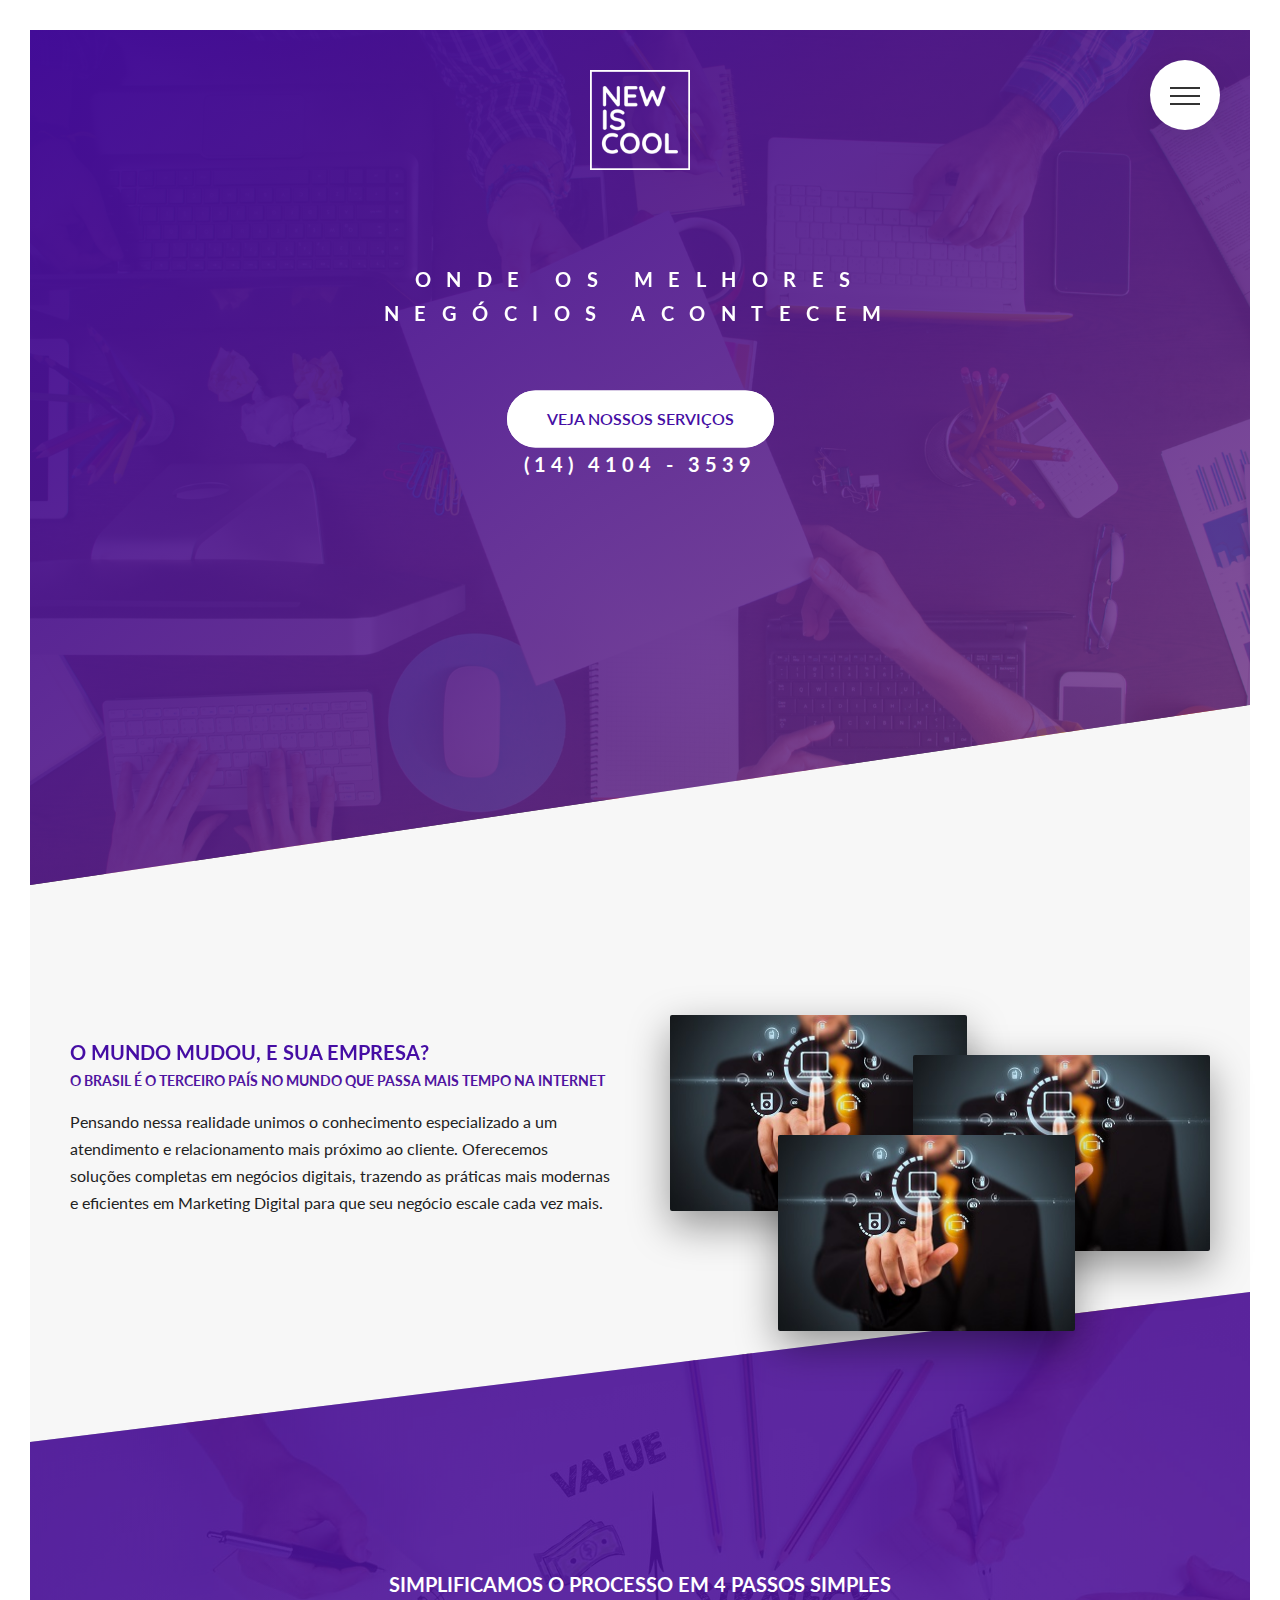
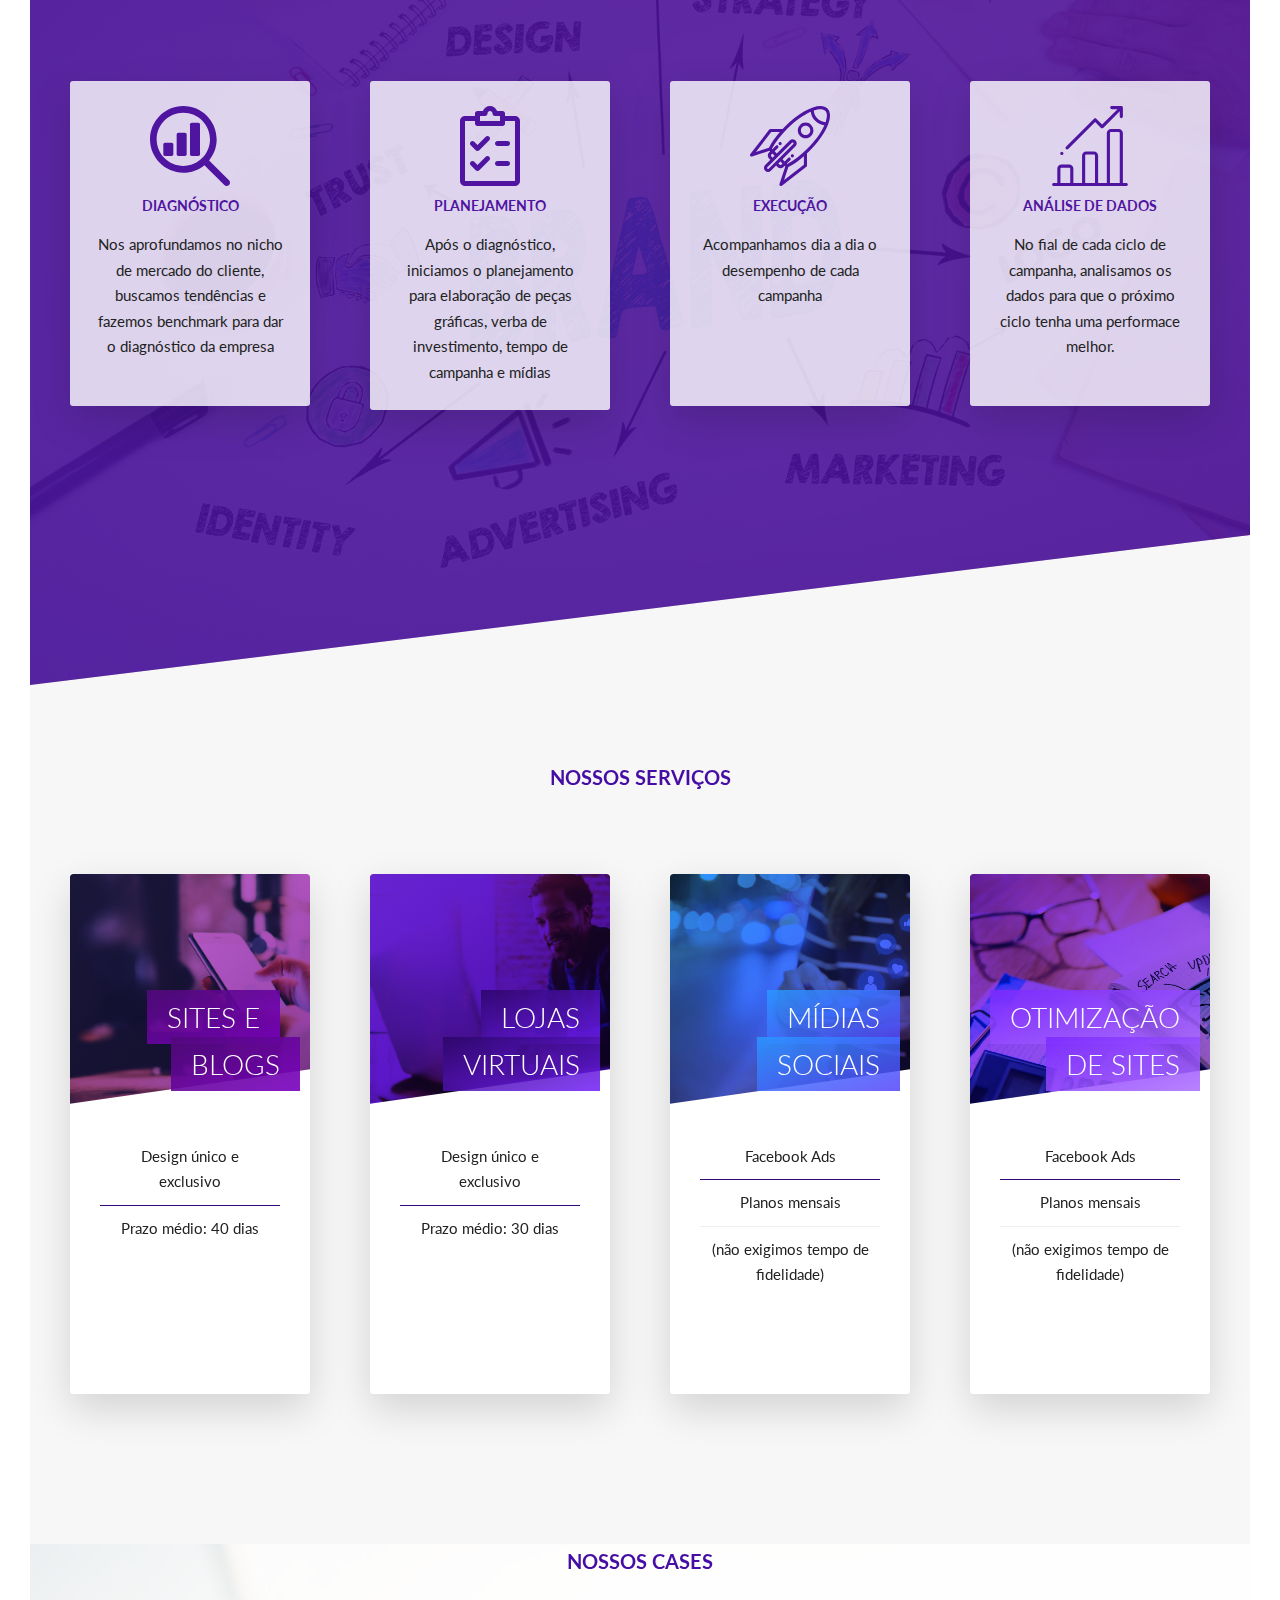
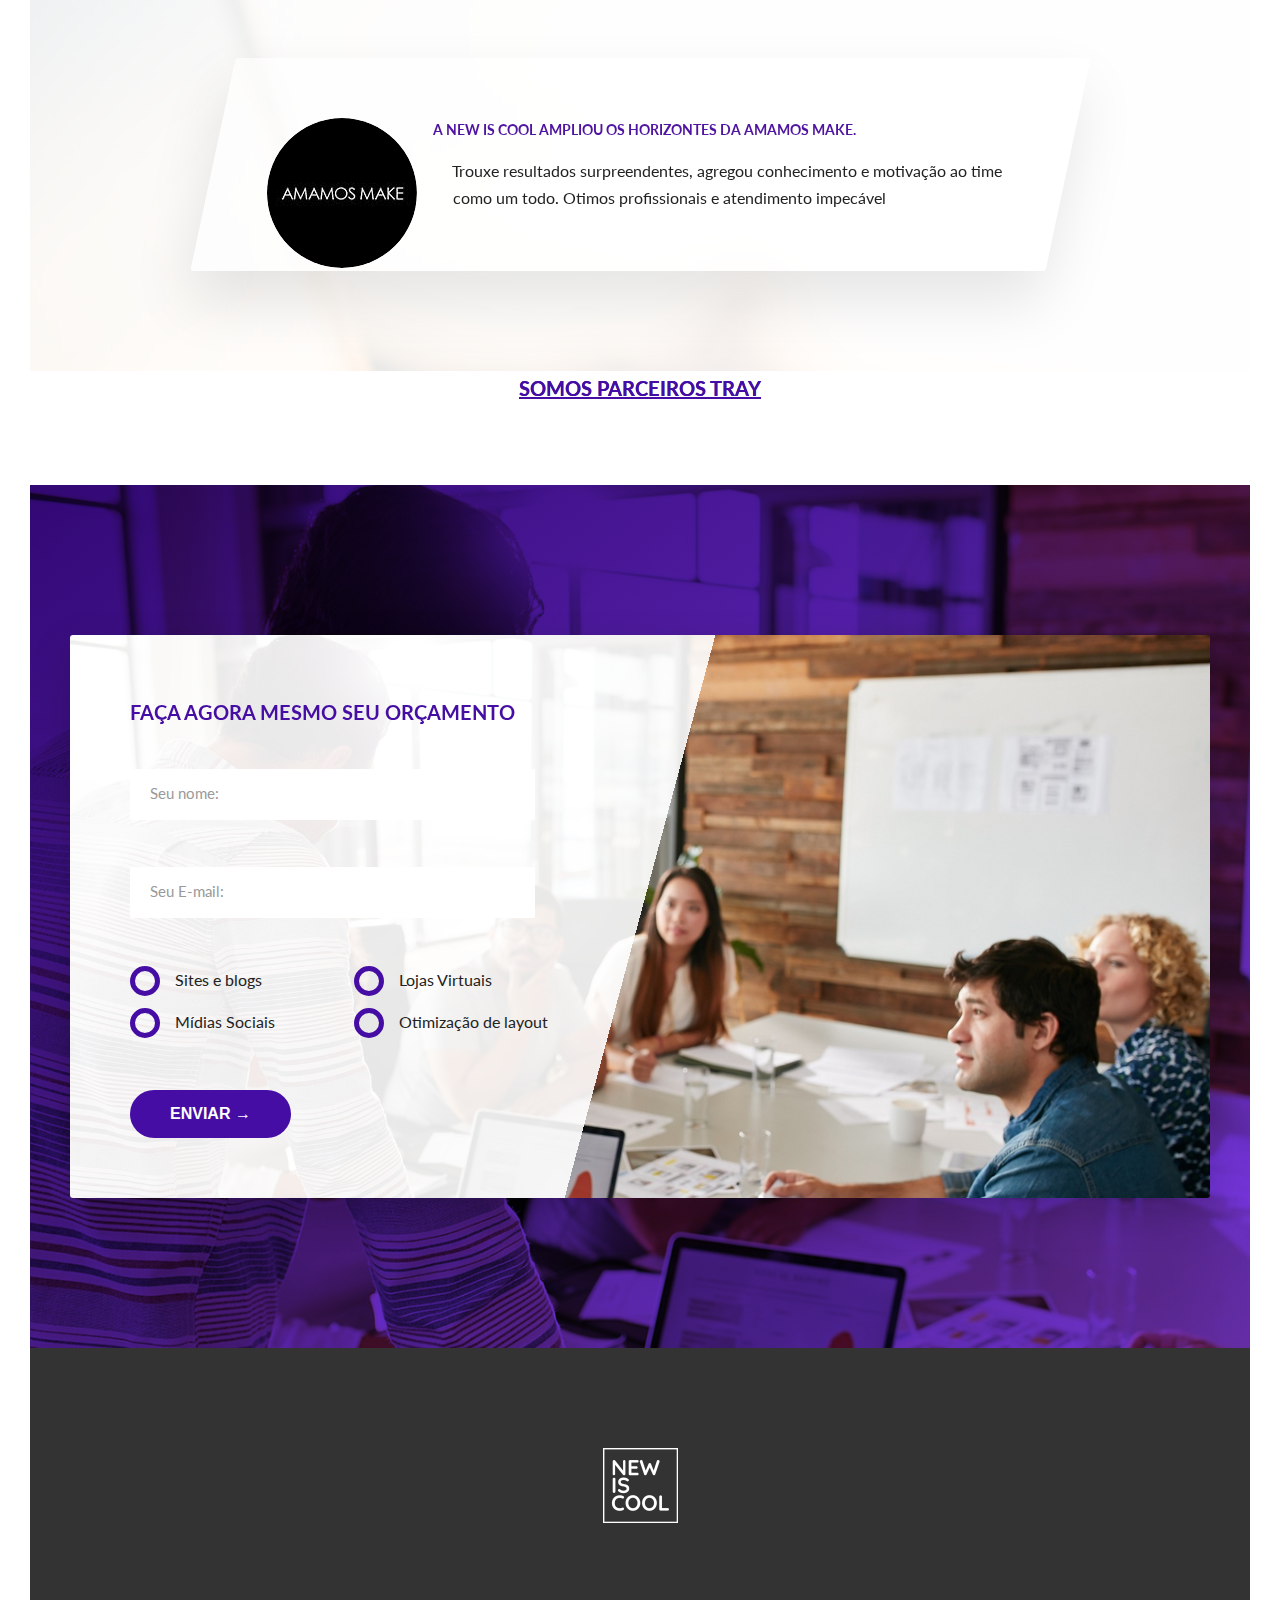
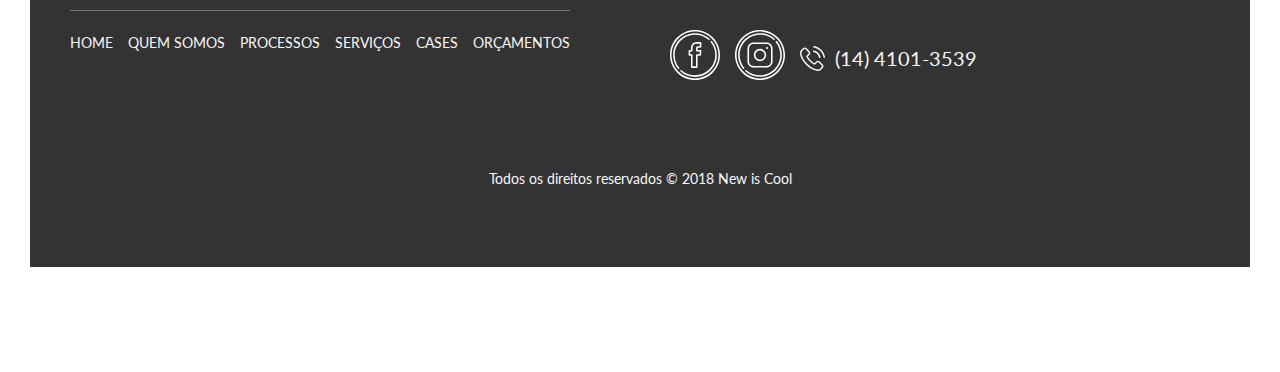
<file: index.html>
<!DOCTYPE html>
<html lang="en">
    <head>
        <meta charset="UTF-8">
        <meta name="viewport" content="width=device-width, initial-scale=1.0">
        <meta http-equiv="X-UA-Compatible" content="ie=edge">

        <link href="https://fonts.googleapis.com/css?family=Lato:100,300,400,700,900" rel="stylesheet">

        <!--<link rel="stylesheet" href="css/icon-font.css">-->

        <link rel="stylesheet" href="styles/styles.css">
        <link rel="shortcut icon" type="image/png" href="img/favicon.png">

        <title>New is Cool | Marketing digital </title>
    </head>

    <body>
        <div class="navigation">
            <input type="checkbox" class="navigation__checkbox" id="navi-toggle">

            <label for="navi-toggle" class="navigation__button">
                <span class="navigation__icon">&nbsp;</span>
            </label>

            <div class="navigation__background">&nbsp;</div>

            <nav class="navigation__nav">
                <ul class="navigation__list">
                    <li class="navigation__item"><a href="#" class="navigation__link"><span>01</span>Home</a></li>
                    <li class="navigation__item"><a href="#" class="navigation__link"><span>02</span>Quem somos</a></li>
                    <li class="navigation__item"><a href="#" class="navigation__link"><span>03</span>Processos</a></li>
                    <li class="navigation__item"><a href="#" class="navigation__link"><span>04</span>Serviços</a></li>
                    <li class="navigation__item"><a href="#" class="navigation__link"><span>05</span>Cases</a></li>
                    <li class="navigation__item"><a href="#" class="navigation__link"><span>06</span>Orçamento</a></li>
                    </ul>
            </nav>
        </div>

        <header class="header">
            <div class="header__logo-box">
                <img src="img/nic-branco.png" alt="New is cool" class="header__logo">
            </div>

            <div class="header__text-box">
                <h1 class="heading-primary">
                    <span class="heading-primary--sub">Onde os melhores negócios acontecem</span>
                </h1>

                <a href="#section-tours" class="btn btn--white btn--animated">Veja nossos serviços</a>
                <span class="heading-primary--sub heading-primary--phone btn--animated">(14) 4104 - 3539</span>

            </div>
        </header>

        <main>
            <section class="section-about">
                <div class="u-center-text u-margin-bottom-big">
                </div>

                <div class="row">
                    <div class="col-1-of-2">
                        <h2 class="heading-secondary">O Mundo mudou, e sua empresa?</h2>
                        <h3 class="heading-tertiary u-margin-bottom-small">O Brasil é o terceiro país no mundo que passa mais tempo na internet</h3>
                        <p class="paragraph">
                            Pensando nessa realidade unimos o conhecimento especializado a um
                            atendimento e relacionamento mais próximo ao cliente.
                            Oferecemos soluções completas em negócios digitais,
                            trazendo as práticas mais modernas e eficientes em
                            Marketing Digital para que seu negócio escale cada vez mais.
                        </p>
                        <!-- <a href="#" class="btn-text">Saiba mais &rarr;</a> -->
                    </div>
                    <div class="col-1-of-2">
                        <div class="composition">
                            <img srcset="img/bannertopo-1-p.jpg 300w, img/bannertopo-1-g.jpg 1000w"
                                 sizes="(max-width: 56.25em) 20vw, (max-width: 37.5em) 30vw, 300px"
                                 alt="Banner extra 01"
                                 class="composition__photo composition__photo--p1"
                                 src="img/bannertopo-1-g.jpg.jpg">

                            <img srcset="img/bannertopo-1-p.jpg 300w, img/bannertopo-1-g.jpg 1000w"
                                 sizes="(max-width: 56.25em) 20vw, (max-width: 37.5em) 30vw, 300px"
                                 alt="Photo 2"
                                 class="composition__photo composition__photo--p2"
                                 src="img/bannertopo-1-g.jpg.jpg">

                            <img srcset="img/bannertopo-1-p.jpg 300w, img/bannertopo-1-g.jpg 1000w"
                                 sizes="(max-width: 56.25em) 20vw, (max-width: 37.5em) 30vw, 300px"
                                 alt="Photo 3"
                                 class="composition__photo composition__photo--p3"
                                 src="img/bannertopo-1-g.jpg">

                            <!--
                            <img src="img/nat-1-large.jpg" alt="Photo 1" class="composition__photo composition__photo--p1">
                            <img src="img/nat-2-large.jpg" alt="Photo 2" class="composition__photo composition__photo--p2">
                            <img src="img/nat-3-large.jpg" alt="Photo 3" class="composition__photo composition__photo--p3">
                            -->
                        </div>
                    </div>
                </div>
            </section>

            <section class="section-features">

                <div class="row">
                    <div class="u-center-text u-margin-bottom-big">
                    <h2 class="heading-secondary text-white">
                        Simplificamos o processo em 4 passos simples
                    </h2>
                </div>
                    <div class="col-1-of-4">
                        <div class="feature-box">
                            <!-- <i class="feature-box__icon icon-basic-world"></i> -->
                        <svg id="icon-search" viewBox="0 0 512.005 512.005" style="enable-background:new 0 0 512.005 512.005;" xml:space="preserve" width="10px" height="10px" class="">
                        <path d="M224,170.669h-42.667c-5.888,0-10.667,4.779-10.667,10.667v128c0,5.888,4.779,10.667,10.667,10.667H224     c5.888,0,10.667-4.779,10.667-10.667v-128C234.667,175.448,229.888,170.669,224,170.669z" data-original="#000000" class="active-path" data-old_color="#4f14a0" fill="#4f14a0"/>
                        <path d="M138.667,234.669H96c-5.888,0-10.667,4.779-10.667,10.667v64c0,5.888,4.779,10.667,10.667,10.667h42.667     c5.888,0,10.667-4.779,10.667-10.667v-64C149.333,239.448,144.555,234.669,138.667,234.669z" data-original="#000000" class="active-path" data-old_color="#4f14a0" fill="#4f14a0"/>
                        <path d="M309.333,106.669h-42.667c-5.888,0-10.667,4.779-10.667,10.667v192c0,5.888,4.779,10.667,10.667,10.667h42.667     c5.888,0,10.667-4.779,10.667-10.667v-192C320,111.448,315.221,106.669,309.333,106.669z" data-original="#000000" class="active-path" data-old_color="#4f14a0" fill="#4f14a0"/>
                        <path d="M505.749,475.587L378.411,348.248c30.123-36.779,48.256-83.755,48.256-134.912c0-117.632-95.701-213.333-213.333-213.333     S0,95.704,0,213.336s95.701,213.333,213.333,213.333c51.157,0,98.133-18.133,134.912-48.256l127.339,127.339     c4.16,4.16,9.621,6.251,15.083,6.251s10.923-2.091,15.083-6.251C514.091,497.411,514.091,483.928,505.749,475.587z      M213.333,384.003c-94.101,0-170.667-76.565-170.667-170.667S119.232,42.669,213.333,42.669S384,119.235,384,213.336     S307.435,384.003,213.333,384.003z" data-original="#000000" class="active-path" data-old_color="#4f14a0" fill="#4f14a0"/>
                        </svg>


                            <h3 class="heading-tertiary u-margin-bottom-small">Diagnóstico</h3>
                            <p class="feature-box__text">
                                Nos aprofundamos no nicho de mercado do cliente,
                                buscamos tendências e fazemos benchmark para dar
                                o diagnóstico da empresa
                            </p>
                        </div>
                    </div>

                    <div class="col-1-of-4">
                        <div class="feature-box">
                            <!-- <i class="feature-box__icon icon-basic-compass"></i> -->

                            <svg id="Capa_1" x="0px" y="0px" viewBox="0 0 512 512" style="enable-background:new 0 0 512 512;" xml:space="preserve" width="512px" height="512px" class="">
                            <path d="M251.328,196.704c-6.24-6.24-16.384-6.272-22.656-0.032L176,249.376l-20.672-20.704c-6.24-6.24-16.384-6.24-22.624,0    s-6.24,16.384,0,22.624l32,32c3.104,3.136,7.2,4.704,11.296,4.704s8.192-1.568,11.328-4.672l64-64    C257.568,213.088,257.568,202.944,251.328,196.704z" data-original="#000000" class="active-path" data-old_color="#4f14a0" fill="#4f14a0"/>
                            <path d="M251.328,324.704c-6.24-6.24-16.384-6.272-22.656-0.032L176,377.376l-20.672-20.672c-6.24-6.24-16.384-6.24-22.624,0    s-6.24,16.384,0,22.624l32,32c3.104,3.104,7.2,4.672,11.296,4.672s8.192-1.568,11.328-4.672l64-64    C257.568,341.088,257.568,330.944,251.328,324.704z" data-original="#000000" class="active-path" data-old_color="#4f14a0" fill="#4f14a0"/>
                            <path d="M368,224h-64c-8.832,0-16,7.168-16,16c0,8.832,7.168,16,16,16h64c8.832,0,16-7.168,16-16C384,231.168,376.832,224,368,224    z" data-original="#000000" class="active-path" data-old_color="#4f14a0" fill="#4f14a0"/>
                            <path d="M368,352h-64c-8.832,0-16,7.168-16,16c0,8.832,7.168,16,16,16h64c8.832,0,16-7.168,16-16C384,359.168,376.832,352,368,352    z" data-original="#000000" class="active-path" data-old_color="#4f14a0" fill="#4f14a0"/>
                            <path d="M416,64h-64V48c0-8.832-7.168-16-16-16h-34.72C294.656,13.376,276.864,0,256,0s-38.656,13.376-45.28,32H176    c-8.832,0-16,7.168-16,16v16H96c-17.632,0-32,14.368-32,32v384c0,17.632,14.368,32,32,32h320c17.632,0,32-14.368,32-32V96    C448,78.368,433.632,64,416,64z M192,64h32c8.832,0,16-7.168,16-16c0-8.832,7.168-16,16-16c8.832,0,16,7.168,16,16    c0,8.832,7.168,16,16,16h32v32H192V64z M416,480H96V96h64v16c0,8.832,7.168,16,16,16h160c8.832,0,16-7.168,16-16V96h64V480z" data-original="#000000" class="active-path" data-old_color="#4f14a0" fill="#4f14a0"/>
                            </svg>


                            <h3 class="heading-tertiary u-margin-bottom-small">Planejamento</h3>
                            <p class="feature-box__text">
                                Após o diagnóstico, iniciamos o
                                planejamento para elaboração de peças gráficas,
                                verba de investimento,
                                tempo de campanha e mídias
                            </p>
                        </div>
                    </div>

                    <div class="col-1-of-4">
                        <div class="feature-box">
                            <!-- <i class="feature-box__icon icon-basic-map"></i> -->


                            <svg id="icon-rockt" x="0px" y="0px" viewBox="0 0 512.001 512.001" style="enable-background:new 0 0 512.001 512.001;" xml:space="preserve" width="512px" height="512px" class="">
                            <path d="M391.105,120.92c-9.444-9.444-22-14.645-35.355-14.645c-13.355,0-25.911,5.201-35.355,14.645    c-9.443,9.444-14.645,22-14.645,35.355c0,13.355,5.201,25.912,14.645,35.355c9.444,9.444,22,14.645,35.355,14.645    c13.355,0,25.911-5.201,35.355-14.645c9.443-9.444,14.645-22,14.645-35.355C405.75,142.919,400.549,130.363,391.105,120.92z     M376.962,177.488c-5.666,5.667-13.2,8.787-21.213,8.787s-15.547-3.121-21.213-8.787c-5.666-5.666-8.787-13.2-8.787-21.213    s3.12-15.547,8.787-21.213c5.666-5.667,13.2-8.787,21.213-8.787s15.547,3.121,21.213,8.787c5.667,5.666,8.787,13.2,8.787,21.213    S382.628,171.822,376.962,177.488z" data-original="#000000" class="active-path" data-old_color="#4f14a0" fill="#4f14a0"/>
                            <path d="M495.931,16.094C485.252,5.415,470.24,0,451.313,0c-58.198,0-147.462,51.658-227.409,131.605    c-5.114,5.114-10.128,10.295-15.042,15.524h-77.78c-3.099,0-6.022,1.437-7.916,3.89L2.109,307.846    c-2.688,3.482-2.785,8.311-0.238,11.899c1.913,2.694,4.978,4.212,8.156,4.212c1.052,0,2.116-0.167,3.155-0.512l112.057-37.282    l4.025,4.025l-7.668,7.668c-5.064,5.065-7.854,11.817-7.854,19.012s2.79,13.946,7.854,19.012l8.89,8.889L96.975,378.28    c-4.898,4.898-7.596,11.427-7.596,18.385c0,6.957,2.697,13.487,7.597,18.386c4.898,4.898,11.428,7.595,18.385,7.595    c6.957,0,13.486-2.698,18.385-7.596l33.511-33.511l8.889,8.89c5.066,5.065,11.817,7.854,19.012,7.854    c7.194,0,13.946-2.789,19.012-7.854l7.668-7.668l4.025,4.025l-37.282,112.058c-1.389,4.174,0.113,8.765,3.7,11.311    c1.735,1.232,3.763,1.846,5.787,1.846c2.159,0,4.314-0.697,6.111-2.084l156.829-121.056c2.453-1.894,3.89-4.817,3.89-7.916v-77.78    c5.229-4.914,10.41-9.928,15.523-15.042c50.708-50.709,90.917-106.057,113.22-155.849c2.19-4.89,4.183-9.68,5.98-14.367    c0.018-0.046,0.036-0.092,0.053-0.137C517.225,71.956,516.014,36.177,495.931,16.094z M120.965,266.506L37.969,294.12    l98.027-126.992h54.794C162.175,200.082,138.073,234.298,120.965,266.506z M135.739,311.999l7.668-7.668l13.759,13.759    l-12.537,12.537l-8.89-8.89C133.099,319.098,133.099,314.638,135.739,311.999z M119.603,400.907    c-1.12,1.121-2.627,1.738-4.242,1.738s-3.123-0.618-4.243-1.738c-1.121-1.121-1.738-2.627-1.738-4.243    c0-1.615,0.617-3.122,1.738-4.242l157.367-157.368c1.121-1.12,2.627-1.737,4.242-1.737c1.614,0,3.121,0.617,4.242,1.738    c2.297,2.297,2.299,6.174,0.01,8.475c-0.004,0.003-0.007,0.007-0.01,0.01L119.603,400.907z M200.026,376.286    c-1.287,1.288-3.017,1.997-4.869,1.997c-1.853,0-3.582-0.709-4.869-1.996l-8.889-8.89l12.537-12.537l13.758,13.758    L200.026,376.286z M344.897,376.03l-126.993,98.025l27.612-82.994c32.209-17.108,66.427-41.211,99.381-69.827V376.03z     M475.386,124.096c-21.33,47.625-60.08,100.854-109.108,149.882c-40.8,40.8-85.678,75.297-127.131,97.807l-3.168-3.168    l21.944-21.944c3.905-3.905,3.905-10.237,0-14.142c-3.906-3.905-10.236-3.905-14.143,0l-21.944,21.944l-13.759-13.758    l83.035-83.035c0.089-0.089,0.171-0.182,0.259-0.272c0.218-0.225,0.436-0.448,0.646-0.68c0.098-0.108,0.188-0.22,0.284-0.329    c0.193-0.221,0.388-0.442,0.573-0.669c0.077-0.094,0.147-0.19,0.223-0.285c0.198-0.249,0.395-0.497,0.582-0.752    c0.051-0.068,0.097-0.138,0.147-0.207c0.206-0.286,0.409-0.574,0.603-0.867c0.025-0.039,0.049-0.078,0.074-0.117    c0.213-0.325,0.419-0.653,0.616-0.986c0.008-0.013,0.015-0.026,0.022-0.039c1.066-1.812,1.904-3.743,2.5-5.759    c0.014-0.046,0.024-0.094,0.038-0.14c0.101-0.346,0.196-0.694,0.281-1.045c0.037-0.148,0.066-0.299,0.101-0.448    c0.056-0.248,0.113-0.494,0.162-0.744c0.064-0.328,0.118-0.657,0.17-0.986c0.012-0.072,0.025-0.143,0.036-0.215    c0.378-2.546,0.378-5.138,0.001-7.685c-0.014-0.088-0.031-0.175-0.045-0.264c-0.05-0.312-0.1-0.624-0.161-0.935    c-0.053-0.272-0.115-0.54-0.177-0.81c-0.029-0.127-0.055-0.256-0.086-0.383c-0.09-0.373-0.191-0.742-0.299-1.109    c-0.007-0.025-0.013-0.05-0.02-0.074c-0.716-2.427-1.783-4.732-3.179-6.853c-0.011-0.016-0.021-0.032-0.03-0.048    c-0.211-0.319-0.431-0.632-0.656-0.942c-0.031-0.044-0.061-0.088-0.094-0.132c-0.209-0.285-0.428-0.564-0.65-0.84    c-0.052-0.065-0.101-0.133-0.154-0.198c-0.221-0.271-0.451-0.535-0.684-0.797c-0.059-0.066-0.113-0.135-0.173-0.2    c-0.295-0.326-0.599-0.646-0.911-0.958c-1.531-1.531-3.221-2.846-5.033-3.932c-3.988-2.389-8.568-3.664-13.352-3.664    c-0.001,0-0.001,0-0.001,0c-6.957,0-13.486,2.697-18.384,7.595l-83.034,83.035l-13.759-13.759l21.945-21.944    c3.905-3.905,3.905-10.237,0-14.142c-3.905-3.905-10.235-3.905-14.143-0.001l-21.945,21.944l-3.167-3.167    c22.508-41.452,57.006-86.331,97.807-127.132c49.891-49.89,104.395-88.914,150.72-109.542    c2.893,21.909,12.963,42.606,28.704,58.348c15.729,15.729,36.402,25.794,58.289,28.695    C475.632,123.532,475.513,123.812,475.386,124.096z M483.455,103.918c-19.394-1.317-38.017-9.681-51.842-23.507    c-13.843-13.842-22.196-32.465-23.507-51.905C424.044,22.962,438.656,20,451.313,20c13.43,0,23.684,3.444,30.476,10.236    C494.949,43.396,495.384,69.699,483.455,103.918z" data-original="#000000" class="active-path" data-old_color="#4f14a0" fill="#4f14a0"/>
                            <path d="M278.404,312.047c-3.905-3.905-10.235-3.905-14.142,0l-0.167,0.167c-3.905,3.905-3.905,10.237,0,14.142    c1.953,1.953,4.512,2.929,7.071,2.929c2.56,0,5.118-0.977,7.071-2.929l0.167-0.167    C282.309,322.284,282.309,315.952,278.404,312.047z" data-original="#000000" class="active-path" data-old_color="#4f14a0" fill="#4f14a0"/>
                            <path d="M199.975,233.617c-3.906-3.905-10.236-3.905-14.142,0l-0.167,0.167c-3.905,3.905-3.905,10.237,0,14.142    c1.953,1.953,4.512,2.929,7.071,2.929c2.56,0,5.118-0.977,7.071-2.929l0.167-0.167C203.88,243.854,203.88,237.522,199.975,233.617    z" data-original="#000000" class="active-path" data-old_color="#4f14a0" fill="#4f14a0"/>
                            </svg>


                            <h3 class="heading-tertiary u-margin-bottom-small">Execução</h3>
                             <p class="feature-box__text">
                                Acompanhamos dia a dia o desempenho de cada campanha
                            </p>
                        </div>
                    </div>

                    <div class="col-1-of-4">
                        <div class="feature-box">
                            <!-- <i class="feature-box__icon icon-basic-heart"></i> -->

                            <svg id="icon-chart" x="0px" y="0px" viewBox="0 0 512 512" style="enable-background:new 0 0 512 512;" xml:space="preserve" width="512px" height="512px" class="">
                            <path d="M488.399,492h-21.933V173.536c0-14.823-12.06-26.882-26.882-26.882H390.56c-14.823,0-26.882,12.06-26.882,26.882V492    h-55.692V317.825c0-14.823-12.059-26.882-26.882-26.882H232.08c-14.823,0-26.882,12.06-26.882,26.882V492h-55.692v-90.204    c0-14.823-12.06-26.882-26.882-26.882H73.599c-14.823,0-26.882,12.06-26.882,26.882V492H23.601c-5.523,0-10,4.477-10,10    s4.477,10,10,10h464.798c5.523,0,10-4.477,10-10S493.922,492,488.399,492z M129.504,492H66.716v-90.204    c0-3.795,3.087-6.882,6.882-6.882h49.024c3.795,0,6.882,3.087,6.882,6.882V492z M287.985,492h-62.788V317.825    c0-3.795,3.087-6.882,6.882-6.882h49.024c3.794,0,6.882,3.087,6.882,6.882V492z M446.466,492h-62.788V173.536    c0-3.795,3.087-6.882,6.882-6.882h49.024c3.795,0,6.882,3.087,6.882,6.882V492z" data-original="#000000" class="active-path" data-old_color="#4f14a0" fill="#4f14a0"/>
                            <path d="M466.442,10.516c0.14-2.729-0.82-5.504-2.904-7.588c-2.084-2.084-4.859-3.045-7.588-2.904    C455.789,0.017,455.63,0,455.466,0h-60.5c-5.523,0-10,4.477-10,10s4.477,10,10,10h37.357l-98.857,98.858l-37.28-37.28    c-1.875-1.875-4.419-2.929-7.071-2.929c-2.652,0-5.196,1.054-7.071,2.929l-179.769,179.77c-3.905,3.905-3.905,10.237,0,14.143    c1.953,1.951,4.512,2.927,7.071,2.927s5.119-0.976,7.071-2.929L289.115,102.79l37.28,37.28c3.905,3.905,10.237,3.905,14.143,0    L446.466,34.143v33.81c0,5.523,4.477,10,10,10s10-4.477,10-10V11C466.466,10.837,466.449,10.678,466.442,10.516z" data-original="#000000" class="active-path" data-old_color="#4f14a0" fill="#4f14a0"/>
                            <circle cx="75.64" cy="303.31" r="10" data-original="#000000" class="active-path" data-old_color="#4f14a0" fill="#4f14a0"/>
                            </svg>

                            <h3 class="heading-tertiary u-margin-bottom-small">Análise de dados</h3>
                            <p class="feature-box__text">
                                No fial de cada ciclo de campanha,
                                analisamos os dados para que o próximo
                                ciclo tenha uma performace melhor.
                            </p>
                        </div>
                    </div>
                </div>
            </section>

            <section class="section-tours" id="section-tours">
                <div class="u-center-text u-margin-bottom-big">
                    <h2 class="heading-secondary">
                        Nossos serviços
                    </h2>
                </div>

                <div class="row">
                    <div class="col-1-of-4">
                       <div class="card">
                           <div class="card__side card__side--front">
                                <div class="card__picture card__picture--1">
                                    &nbsp;
                                </div>
                                <h4 class="card__heading">
                                    <span class="card__heading-span card__heading-span--1">Sites e Blogs</span>
                                </h4>
                                <div class="card__details">
                                    <ul>
                                        <li>Design único e exclusivo</li>
                                        <li>Prazo médio: 40 dias</li>
                                    </ul>
                                </div>
                           </div>
                           <div class="card__side card__side--back card__side--back-1">
                                <div class="card__cta">
                                    <div class="card__price-box">
                                        <p class="card__price-only">a partir de</p>
                                        <p class="card__price-value"> R$3000,00</p>
                                    </div>
                                    <a href="#popupsite" class="btn btn--white">Saiba mais</a>
                                </div>
                            </div>
                       </div>
                    </div>


                    <div class="col-1-of-4">
                        <div class="card">
                            <div class="card__side card__side--front">
                                <div class="card__picture card__picture--2">
                                    &nbsp;
                                </div>
                                <h4 class="card__heading">
                                    <span class="card__heading-span card__heading-span--2">Lojas Virtuais</span>
                                </h4>
                                <div class="card__details">
                                    <ul>
                                        <li>Design único e exclusivo</li>
                                        <li>Prazo médio: 30 dias</li>
                                    </ul>
                                </div>

                            </div>
                            <div class="card__side card__side--back card__side--back-2">
                                <div class="card__cta">
                                    <div class="card__price-box">
                                        <p class="card__price-only">a partir de </p>
                                        <p class="card__price-value">R$3500,00</p>
                                    </div>
                                    <a href="#popuploja" class="btn btn--white">Saiba mais</a>
                                </div>
                            </div>
                        </div>
                    </div>


                    <div class="col-1-of-4">
                        <div class="card">
                            <div class="card__side card__side--front">
                                <div class="card__picture card__picture--3">
                                    &nbsp;
                                </div>
                                <h4 class="card__heading">
                                    <span class="card__heading-span card__heading-span--3">Mídias Sociais</span>
                                </h4>
                                <div class="card__details">
                                    <ul>
                                        <li>Facebook Ads</li>
                                        <li>Planos mensais </li>
                                        <li>(não exigimos tempo de fidelidade)</li>
                                    </ul>
                                </div>

                            </div>
                            <div class="card__side card__side--back card__side--back-3">
                                <div class="card__cta">
                                    <div class="card__price-box">
                                        <p class="card__price-only">a partir de </p>
                                        <p class="card__price-value">R$400,00 mês</p>
                                    </div>
                                    <a href="#popupmidias" class="btn btn--white">Saiba mais</a>
                                </div>
                            </div>
                        </div>
                    </div>

                    <div class="col-1-of-4">
                        <div class="card">
                            <div class="card__side card__side--front">
                                <div class="card__picture card__picture--4">
                                    &nbsp;
                                </div>
                                <h4 class="card__heading">
                                    <span class="card__heading-span card__heading-span--4">Otimização de sites</span>
                                </h4>
                                <div class="card__details">
                                    <ul>
                                        <li>Facebook Ads</li>
                                        <li>Planos mensais </li>
                                        <li>(não exigimos tempo de fidelidade)</li>
                                    </ul>
                                </div>

                            </div>
                            <div class="card__side card__side--back card__side--back-4">
                                <div class="card__cta">
                                    <div class="card__price-box">
                                        <p class="card__price-only">a partir de </p>
                                        <p class="card__price-value">R$400,00 mês</p>
                                    </div>
                                    <a href="#popupseo" class="btn btn--white">Saiba mais</a>
                                </div>
                            </div>
                        </div>
                    </div>


                </div>

                <!-- <div class="u-center-text u-margin-top-huge">
                    <a href="#" class="btn btn--purple">Discover all tours</a>
                </div> -->
            </section>

            <section class="section-stories">
                <div class="bg-video">
                    <!-- <video class="bg-video__content" autoplay muted loop>
                        <source src="img/video.mp4" type="video/mp4">
                        <source src="img/video.webm" type="video/webm">
                        Your browser is not supported!
                    </video> -->
                </div>

                <div class="u-center-text u-margin-bottom-big">
                    <h2 class="heading-secondary">
                        Nossos cases
                    </h2>
                </div>

                <div class="row">
                    <div class="story">
                        <figure class="story__shape">
                            <img src="img/marca_cliente01.jpg" alt="Person on a tour" class="story__img">
                            <figcaption class="story__caption">Amamos make</figcaption>
                        </figure>
                        <div class="story__text">
                            <h3 class="heading-tertiary u-margin-bottom-small">A New Is Cool ampliou os horizontes da amamos make.</h3>
                            <p>
                                Trouxe resultados surpreendentes, agregou conhecimento e
                                motivação ao time como um todo. Otimos profissionais e atendimento impecável
                            </p>
                        </div>
                    </div>
                </div>

                <!-- <div class="u-center-text u-margin-top-huge">
                    <a href="#" class="btn-text">Veja mais cases &rarr;</a>
                </div> -->
            </section>


            <div class="u-center-text u-margin-bottom-big">
                <h2 class="heading-secondary">
                    <a href="tray.html">Somos parceiros tray</a>
                    <div class="selo-tray">
                    </div>
                </h2>
            </div>

            <section class="section-book" id="anchor_section-book">
                <div class="row">
                    <div class="book">
                        <div class="book__form">
                            <form action="#" class="form">
                                <div class="u-margin-bottom-medium">
                                    <h2 class="heading-secondary">Faça agora mesmo seu Orçamento</h2>
                                </div>

                                <div class="form__group">
                                    <input type="text" class="form__input" placeholder="Seu nome:" id="name" required>
                                    <label for="name" class="form__label">Seu nome</label>
                                </div>

                                <div class="form__group">
                                    <input type="email" class="form__input" placeholder="Seu E-mail:" id="email" required>
                                    <label for="email" class="form__label">Seu E-mail</label>
                                </div>

                                <div class="form__group u-margin-bottom-medium">
                                    <div class="form__radio-group">
                                        <input type="radio" class="form__radio-input" id="institucional" name="size">
                                        <label for="institucional" class="form__radio-label">
                                            <span class="form__radio-button"></span>
                                            Sites e blogs
                                        </label>
                                    </div>
                                    <div class="form__radio-group">
                                        <input type="radio" class="form__radio-input" id="lojas" name="size">
                                        <label for="lojas" class="form__radio-label">
                                            <span class="form__radio-button"></span>
                                            Lojas Virtuais
                                        </label>
                                    </div>
                                    <div class="form__radio-group">
                                        <input type="radio" class="form__radio-input" id="midias" name="size">
                                        <label for="midias" class="form__radio-label">
                                            <span class="form__radio-button"></span>
                                            Mídias Sociais
                                        </label>
                                    </div>

                                    <div class="form__radio-group">
                                        <input type="radio" class="form__radio-input" id="performace" name="size">
                                        <label for="performace" class="form__radio-label">
                                            <span class="form__radio-button"></span>
                                            Otimização de layout
                                        </label>
                                    </div>
                                </div>

                                <div class="form__group">
                                    <button class="btn btn--purple">Enviar &rarr;</button>
                                </div>
                            </form>
                        </div>
                    </div>
                </div>
            </section>
        </main>

        <footer class="footer">
            <div class="footer__logo-box">

                <picture class="footer__logo">
                    <source srcset="img/nic-branco.png 1x, img/nic-branco.png 2x" media="(max-width: 37.5em)">
                    <img srcset="img/nic-branco.png 1x, img/nic-branco.png 2x" alt="Full logo" src="img/nic-branco.png">
                </picture>



            </div>



                <div class="row">
                    <div class="col-1-of-2">
                        <div class="footer__navigation">
                            <ul class="footer__list">
                                <li class="footer__item"><a href="#" class="footer__link">Home</a></li>
                                <li class="footer__item"><a href="#" class="footer__link">Quem somos</a></li>
                                <li class="footer__item"><a href="#" class="footer__link">Processos</a></li>
                                <li class="footer__item"><a href="#" class="footer__link">Serviços</a></li>
                                <li class="footer__item"><a href="#" class="footer__link">Cases</a></li>
                                <li class="footer__item"><a href="#" class="footer__link">Orçamentos</a></li>
                            </ul>
                        </div>
                    </div>

                    <div class="col-2-of-2">
                        <div class="footer__navigation footer__social">
                            <ul class="footer__list">

                                <li class="footer__item">
                                    <a href="https://www.facebook.com/agencianewiscool/" target="_blank" class="footer__link">
                                        <svg version="1.1" id="Capa_1" x="0px" y="0px" viewBox="0 0 512 512" style="enable-background:new 0 0 512 512;" xml:space="preserve" width="50px" height="50px" class="">
                                        <path d="M222.892,388h51.491c4.418,0,8-3.582,8-8V264.093h26.751c4.101,0,7.538-3.101,7.958-7.18l4.51-43.772   c0.232-2.252-0.501-4.498-2.019-6.179c-1.517-1.682-3.675-2.641-5.939-2.641h-31.261v-17.73c0-3.662,1.159-3.936,2.928-3.936   h27.682c4.418,0,8-3.582,8-8v-42.5c0-4.406-3.562-7.982-7.968-8L274.848,124c-26.752,0-41.029,11.77-48.295,21.643   c-10.146,13.787-11.661,29.941-11.661,38.343v20.334h-16.489c-4.418,0-8,3.582-8,8v43.772c0,4.418,3.582,8,8,8h16.489V380   C214.892,384.418,218.473,388,222.892,388z M206.402,248.093v-27.772h16.489c4.418,0,8-3.582,8-8v-28.334   c0-5.185,0.833-18.376,8.547-28.86c7.386-10.037,19.3-15.126,35.376-15.126l30.177,0.122v26.533h-19.682   c-9.421,0-18.928,6.164-18.928,19.936v25.73c0,4.418,3.582,8,8,8h30.395l-2.862,27.772h-27.533c-4.418,0-8,3.582-8,8V372h-35.491   V256.093c0-4.418-3.582-8-8-8H206.402z" data-original="#000000" class="active-path" data-old_color="#4f14a0" fill="#fff"/>
                                        <path d="M437.022,74.984C388.67,26.63,324.381,0,256,0C187.624,0,123.338,26.63,74.984,74.984S0,187.624,0,256   c0,68.388,26.63,132.678,74.984,181.028C123.335,485.375,187.621,512,256,512c68.385,0,132.673-26.625,181.021-74.972   C485.372,388.679,512,324.389,512,256C512,187.622,485.372,123.336,437.022,74.984z M425.708,425.714   C380.381,471.039,320.111,496,256,496c-64.106,0-124.374-24.961-169.703-70.286C40.965,380.386,16,320.113,16,256   c0-64.102,24.965-124.37,70.297-169.702C131.63,40.965,191.898,16,256,16c64.108,0,124.378,24.965,169.708,70.297   C471.037,131.628,496,191.896,496,256C496,320.115,471.037,380.387,425.708,425.714z" data-original="#000000" class="active-path" data-old_color="#4f14a0" fill="#fff"/>
                                        <path d="M430.038,114.969c-2.784-3.432-7.821-3.957-11.253-1.172c-3.431,2.784-3.956,7.822-1.172,11.252   C447.526,161.919,464,208.425,464,256c0,55.567-21.635,107.803-60.919,147.086C363.797,442.367,311.563,464,256,464   c-51.26,0-100.505-18.807-138.663-52.956c-3.292-2.946-8.35-2.666-11.296,0.626c-2.946,3.292-2.666,8.35,0.626,11.296   C147.763,459.745,200.797,480,256,480c59.837,0,116.089-23.297,158.394-65.601C456.701,372.094,480,315.84,480,256   C480,204.766,462.256,154.681,430.038,114.969z" data-original="#000000" class="active-path" data-old_color="#4f14a0" fill="#fff"/>
                                        <path d="M48,256c0-114.691,93.309-208,208-208c51.26,0,100.504,18.808,138.662,52.959c3.293,2.948,8.351,2.666,11.296-0.625   c2.947-3.292,2.667-8.35-0.625-11.296C364.237,52.256,311.203,32,256,32c-59.829,0-116.079,23.301-158.389,65.611   C55.301,139.92,32,196.171,32,256c0,51.24,17.744,101.328,49.963,141.038c1.581,1.949,3.889,2.96,6.217,2.96   c1.771,0,3.553-0.585,5.036-1.788c3.431-2.784,3.956-7.822,1.172-11.253C64.474,350.088,48,303.58,48,256z" data-original="#000000" class="active-path" data-old_color="#4f14a0" fill="#fff"/>
                                        </svg>

                                    </a>
                                </li>
                                <li class="footer__item">
                                    <a href="#" class="footer__link">
                                        <svg xmlns="http://www.w3.org/2000/svg" xmlns:xlink="http://www.w3.org/1999/xlink" version="1.1" id="Layer_1" x="0px" y="0px" viewBox="0 0 409.602 409.602" style="enable-background:new 0 0 409.602 409.602;" xml:space="preserve" width="50px" height="50px" class="">
                                        <path d="M349.617,59.988C310.938,21.305,259.504,0,204.801,0S98.672,21.305,59.988,59.988C21.305,98.672,0,150.098,0,204.801    c0,54.711,21.305,106.14,59.988,144.82c38.68,38.68,90.11,59.981,144.813,59.981c54.707,0,106.137-21.301,144.816-59.981    c38.68-38.68,59.985-90.109,59.985-144.82C409.602,150.098,388.297,98.668,349.617,59.988L349.617,59.988z M340.566,340.57    c-36.261,36.262-84.476,56.231-135.765,56.231c-51.285,0-99.5-19.969-135.762-56.231c-36.266-36.261-56.238-84.48-56.238-135.769    c0-51.281,19.972-99.496,56.238-135.762s84.481-56.238,135.762-56.238c51.285,0,99.5,19.972,135.765,56.238    c36.262,36.262,56.235,84.477,56.235,135.762C396.801,256.094,376.828,304.309,340.566,340.57L340.566,340.57z M340.566,340.57" data-original="#000000" class="active-path" data-old_color="#4f14a0" fill="#fff"/>
                                        <path d="M344.031,91.977c-2.226-2.747-6.258-3.168-9.004-0.938c-2.746,2.227-3.164,6.258-0.937,9    c23.93,29.496,37.109,66.699,37.109,104.762c0,44.453-17.308,86.242-48.734,117.668c-31.426,31.426-73.215,48.73-117.664,48.73    c-41.008,0-80.406-15.043-110.93-42.363c-2.637-2.359-6.68-2.133-9.039,0.5c-2.355,2.633-2.133,6.68,0.5,9.035    C118.211,367.797,160.637,384,204.801,384c47.867,0,92.871-18.637,126.715-52.48C365.359,297.676,384,252.672,384,204.801    C384,163.812,369.805,123.746,344.031,91.977L344.031,91.977z M344.031,91.977" data-original="#000000" class="active-path" data-old_color="#4f14a0" fill="#fff"/>
                                        <path d="M38.398,204.801c0-91.754,74.649-166.403,166.403-166.403c41.008,0,80.402,15.047,110.929,42.368    c2.633,2.359,6.68,2.132,9.036-0.5c2.359-2.633,2.132-6.68-0.5-9.036c-32.875-29.425-75.305-45.628-119.465-45.628    c-47.863,0-92.863,18.64-126.711,52.488c-33.848,33.847-52.488,78.847-52.488,126.711c0,40.992,14.195,81.062,39.968,112.828    c1.266,1.562,3.11,2.371,4.973,2.371c1.418,0,2.844-0.469,4.031-1.434c2.742-2.226,3.164-6.257,0.938-9    C51.578,280.07,38.398,242.863,38.398,204.801L38.398,204.801z M38.398,204.801" data-original="#000000" class="active-path" data-old_color="#4f14a0" fill="#fff"/>
                                        <path d="M258.59,102.125h-107.18c-27.176,0-49.285,22.11-49.285,49.286v107.179c0,27.177,22.109,49.286,49.285,49.286h107.18    c27.176,0,49.284-22.109,49.284-49.286V151.411C307.874,124.235,285.766,102.125,258.59,102.125z M294.898,258.589    c0,20.02-16.288,36.309-36.308,36.309h-107.18c-20.019,0-36.305-16.289-36.305-36.309V151.411    c0-20.019,16.287-36.305,36.305-36.305h107.18c20.02,0,36.308,16.287,36.308,36.305V258.589z" data-original="#000000" class="active-path" data-old_color="#4f14a0" fill="#fff"/>
                                        <path d="M262.503,139.728c-4.358,0-7.904,3.545-7.904,7.901c0,4.356,3.546,7.9,7.904,7.9c4.356,0,7.9-3.544,7.9-7.9    C270.403,143.273,266.859,139.728,262.503,139.728z" data-original="#000000" class="active-path" data-old_color="#4f14a0" fill="#fff"/>
                                        <path d="M204.998,154.57c-27.806,0-50.428,22.622-50.428,50.428c0,27.808,22.622,50.432,50.428,50.432    c27.808,0,50.432-22.624,50.432-50.432C255.43,177.192,232.806,154.57,204.998,154.57z M204.998,242.454    c-20.652,0-37.453-16.803-37.453-37.456c0-20.648,16.801-37.446,37.453-37.446c20.65,0,37.449,16.798,37.449,37.446    C242.448,225.651,225.648,242.454,204.998,242.454z" data-original="#000000" class="active-path" data-old_color="#4f14a0" fill="#fff"/>
                                        </svg>
                                    </a>
                                </li>
                                <li class="footer__item">
                                    <span>
                                        <svg version="1.1" id="Capa_1" x="0px" y="0px" viewBox="0 0 473.806 473.806" style="enable-background:new 0 0 473.806 473.806;" xml:space="preserve" width="25px" height="25px">
                                        <path d="M374.456,293.506c-9.7-10.1-21.4-15.5-33.8-15.5c-12.3,0-24.1,5.3-34.2,15.4l-31.6,31.5c-2.6-1.4-5.2-2.7-7.7-4    c-3.6-1.8-7-3.5-9.9-5.3c-29.6-18.8-56.5-43.3-82.3-75c-12.5-15.8-20.9-29.1-27-42.6c8.2-7.5,15.8-15.3,23.2-22.8    c2.8-2.8,5.6-5.7,8.4-8.5c21-21,21-48.2,0-69.2l-27.3-27.3c-3.1-3.1-6.3-6.3-9.3-9.5c-6-6.2-12.3-12.6-18.8-18.6    c-9.7-9.6-21.3-14.7-33.5-14.7s-24,5.1-34,14.7c-0.1,0.1-0.1,0.1-0.2,0.2l-34,34.3c-12.8,12.8-20.1,28.4-21.7,46.5    c-2.4,29.2,6.2,56.4,12.8,74.2c16.2,43.7,40.4,84.2,76.5,127.6c43.8,52.3,96.5,93.6,156.7,122.7c23,10.9,53.7,23.8,88,26    c2.1,0.1,4.3,0.2,6.3,0.2c23.1,0,42.5-8.3,57.7-24.8c0.1-0.2,0.3-0.3,0.4-0.5c5.2-6.3,11.2-12,17.5-18.1c4.3-4.1,8.7-8.4,13-12.9    c9.9-10.3,15.1-22.3,15.1-34.6c0-12.4-5.3-24.3-15.4-34.3L374.456,293.506z M410.256,398.806    C410.156,398.806,410.156,398.906,410.256,398.806c-3.9,4.2-7.9,8-12.2,12.2c-6.5,6.2-13.1,12.7-19.3,20    c-10.1,10.8-22,15.9-37.6,15.9c-1.5,0-3.1,0-4.6-0.1c-29.7-1.9-57.3-13.5-78-23.4c-56.6-27.4-106.3-66.3-147.6-115.6    c-34.1-41.1-56.9-79.1-72-119.9c-9.3-24.9-12.7-44.3-11.2-62.6c1-11.7,5.5-21.4,13.8-29.7l34.1-34.1c4.9-4.6,10.1-7.1,15.2-7.1    c6.3,0,11.4,3.8,14.6,7c0.1,0.1,0.2,0.2,0.3,0.3c6.1,5.7,11.9,11.6,18,17.9c3.1,3.2,6.3,6.4,9.5,9.7l27.3,27.3    c10.6,10.6,10.6,20.4,0,31c-2.9,2.9-5.7,5.8-8.6,8.6c-8.4,8.6-16.4,16.6-25.1,24.4c-0.2,0.2-0.4,0.3-0.5,0.5    c-8.6,8.6-7,17-5.2,22.7c0.1,0.3,0.2,0.6,0.3,0.9c7.1,17.2,17.1,33.4,32.3,52.7l0.1,0.1c27.6,34,56.7,60.5,88.8,80.8    c4.1,2.6,8.3,4.7,12.3,6.7c3.6,1.8,7,3.5,9.9,5.3c0.4,0.2,0.8,0.5,1.2,0.7c3.4,1.7,6.6,2.5,9.9,2.5c8.3,0,13.5-5.2,15.2-6.9    l34.2-34.2c3.4-3.4,8.8-7.5,15.1-7.5c6.2,0,11.3,3.9,14.4,7.3c0.1,0.1,0.1,0.1,0.2,0.2l55.1,55.1    C420.456,377.706,420.456,388.206,410.256,398.806z" fill="#FFFFFF"/>
                                        <path d="M256.056,112.706c26.2,4.4,50,16.8,69,35.8s31.3,42.8,35.8,69c1.1,6.6,6.8,11.2,13.3,11.2c0.8,0,1.5-0.1,2.3-0.2    c7.4-1.2,12.3-8.2,11.1-15.6c-5.4-31.7-20.4-60.6-43.3-83.5s-51.8-37.9-83.5-43.3c-7.4-1.2-14.3,3.7-15.6,11    S248.656,111.506,256.056,112.706z" fill="#FFFFFF"/>
                                        <path d="M473.256,209.006c-8.9-52.2-33.5-99.7-71.3-137.5s-85.3-62.4-137.5-71.3c-7.3-1.3-14.2,3.7-15.5,11    c-1.2,7.4,3.7,14.3,11.1,15.6c46.6,7.9,89.1,30,122.9,63.7c33.8,33.8,55.8,76.3,63.7,122.9c1.1,6.6,6.8,11.2,13.3,11.2    c0.8,0,1.5-0.1,2.3-0.2C469.556,223.306,474.556,216.306,473.256,209.006z" fill="#FFFFFF"/>
                                        </svg>
                                        (14) 4101-3539
                                    </span>
                                </li>
                            </ul>
                        </div>
                    </div>
            </div>
            <div class="col-1-of-1">
                <p class="footer__copyright">
                    Todos os direitos reservados &copy; 2018 <span class="footer__link">New is Cool</span>
                </p>
            </div>
        </footer>

        <div class="popup" id="popupsite">
            <div class="popup__content">
                <div class="popup__left">
                    <img src="img/nat-5.jpg" alt="Tour photo" class="popup__img">
                </div>
                <div class="popup__right">
                    <a href="#section-tours" class="popup__close">&times;</a>
                    <h2 class="heading-secondary u-margin-bottom-small">Em um mundo cada vez mais conectado, a presença digital é fundamental.</h2>
                    <h3 class="heading-tertiary u-margin-bottom-small">Possuir um site é imprescindível para o sucesso de seu negócio.</h3>
                    <p class="popup__text">
                        Somos especialistas em desenvolvimento web, utilizando as melhores ferramentas
                        e os mais avançados conceitos em usabilidade, para que seu site/blog tenha o
                        melhor desempenho.
                        Todo site/blog desenvolvido pela New Is Cool segue um rigoroso processo de implantação,
                        desde o design até os últimos requisitos de SEO exigidos pelo Google,
                        seu site/blog terá um design arrojado e um grande poder de ranckeamento em
                        mecanismos de busca, como o Google. Lembrando que todo projeto da New Is Cool é
                        responsivo, ou seja, seu site/blog será adaptável a qualquer tamanho de tela.
                        <span class="disblock">Solicite seu orçamento hoje mesmo!</span>
                    </p>
                    <a href="#" class="btn btn--purple">Contrate agora</a>
                </div>
            </div>
        </div>

        <div class="popup" id="popuploja">
            <div class="popup__content">
                <div class="popup__left">
                    <img src="img/nat-6.jpg" alt="Tour photo" class="popup__img">
                </div>
                <div class="popup__right">
                    <a href="#section-tours" class="popup__close">&times;</a>
                    <h2 class="heading-secondary u-margin-bottom-small">Somos apaixonados por e-commerce</h2>
                    <h3 class="heading-tertiary u-margin-bottom-small">Estamos sempre estudando as últimas tendências em usabilidade para que nossos projetos se superem a cada dia.</h3>
                    <p class="popup__text">

                        Há quem diga que o futuro do comércio é a venda virtual, dizemos mais, não é o futuro,
                        isso já é a realidade. Começar uma loja virtual do absoluto zero tem seus desafios.
                        Estamos aqui com todo conhecimento disponível para que sua loja seja um sucesso de vendas.
                        É importante ressaltar que todo projeto desenvolvido pela New Is Cool
                        é totalmente único e exclusivo, com integração com os mais
                        famosos Marketplaces e Google Analytics integrado.
                        Atendemos diversos clientes do varejo e atacado,
                        nacionais e internacionais. Não perca tempo, o mercado virtual
                        está te esperando! Solicite seu orçamento hoje mesmo.
                    </p>
                    <a href="#" class="btn btn--purple">Contrate agora</a>
                </div>
            </div>
        </div>

        <div class="popup" id="popupmidias">
            <div class="popup__content">
                <div class="popup__left">
                    <img src="img/nat-7.jpg" alt="Tour photo" class="popup__img">
                </div>
                <div class="popup__right">
                    <a href="#section-tours" class="popup__close">&times;</a>
                    <h2 class="heading-secondary u-margin-bottom-small">É fundamental para a sustentabilidade de uma loja virtual
                        trabalhar com marketing digital.</h2>
                    <h3 class="heading-tertiary u-margin-bottom-small">Oferecemos soluções completas para que você alcance suas metas e leve sua empresa a outro patamar.</h3>
                    <p class="popup__text">
                        Podemos ressaltar o Facebook e Google Adwords como as principais
                        mídias a serem trabalhadas. Fazemos um raio x completo em sua empresa,
                        para trabalhar todos os pontos do plano de comunicação e vendas de seu negócio.
                    </p>
                    <a href="#" class="btn btn--purple">Contrate agora</a>
                </div>
            </div>
        </div>

        <div class="popup" id="popupseo">
            <div class="popup__content">
                <div class="popup__left">
                    <img src="img/nat-8.jpg" alt="Tour photo" class="popup__img">
                </div>
                <div class="popup__right">
                    <a href="#section-tours" class="popup__close">&times;</a>
                    <h2 class="heading-secondary u-margin-bottom-small">A otimização de lojas virtuais, sites institucionais e blogs</h2>
                    <h3 class="heading-tertiary u-margin-bottom-small"> Tem como objetivo melhorar a performance da loja como um todo.</h3>
                    <p class="popup__text">
                        Fazemos diversas análises como:
                        <span class="disblock">velocidade de carregamento do site, utilização e contextualização de palavras-chaves,
                        utilização dos títulos da loja, url’s amigáveis, páginas com erro 404, utilização de landing pages,
                        UX (experiência do usuário) entre outros. Tudo isso para que seu site alcance as primeiras
                        posições em mecanismos de buscas (Google, Yahoo, Bing...), aumente seu índice de qualidade
                        para o Google Adwords e claro, aumente o tráfego orgânico nas suas vendas.</span>
                    </p>
                    <a href="#" class="btn btn--purple">Contrate agora</a>
                </div>
            </div>
        </div>



    </body>
</html>
</file>
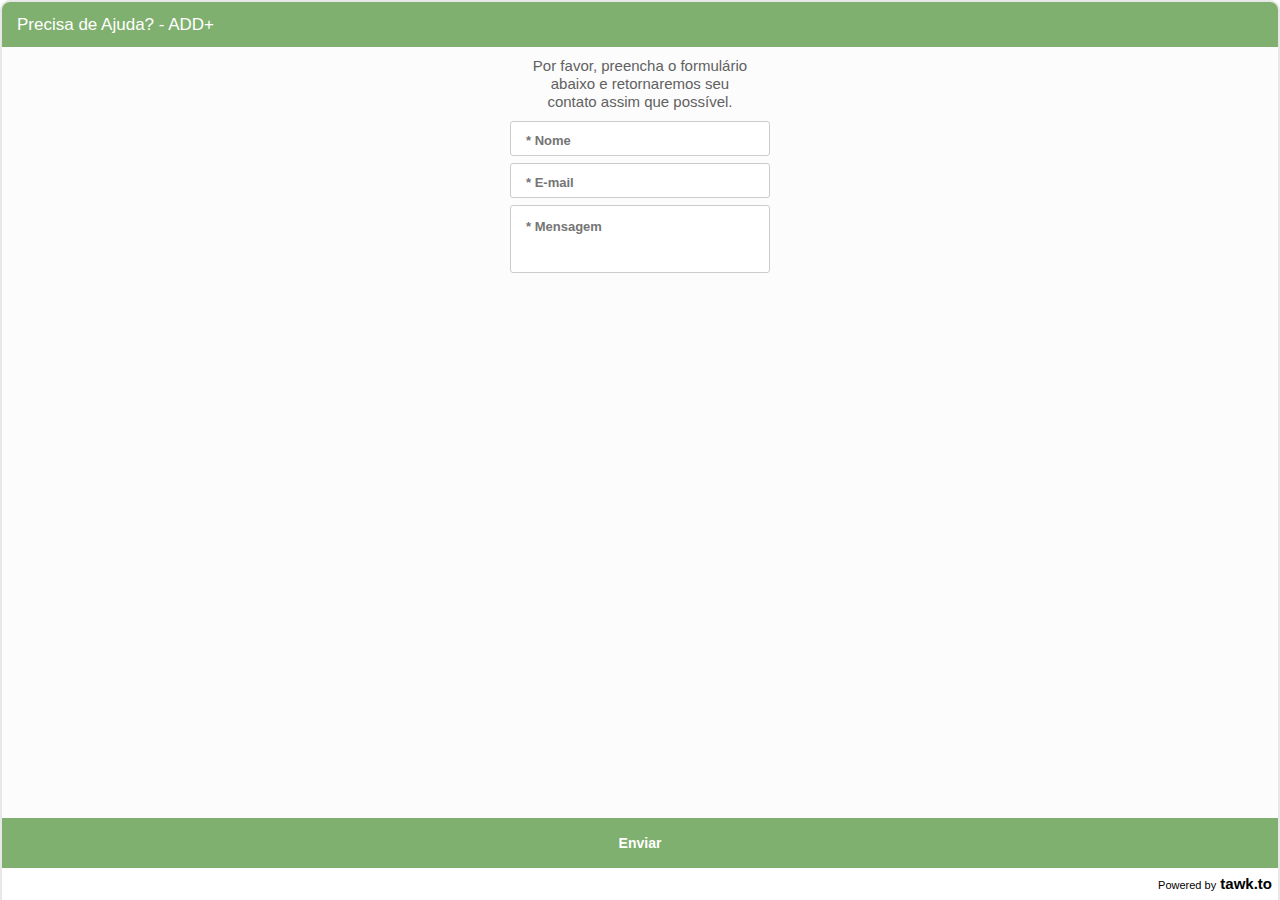
<file: img/bg_files/saved_resource(1).html>
<!DOCTYPE html>
<!-- saved from url=(0111)http://www.addagencia.com/design/veja-10-dicas-para-fazer-uma-apresentacao-comercial-de-sucesso-em-uma-reuniao/ -->
<html><head><meta http-equiv="Content-Type" content="text/html; charset=UTF-8"><meta name="viewport" content="width=device-width, initial-scale=1, maximum-scale=1, user-scalable=no"><style type="text/css">html,body,div,span,object,iframe,h1,h2,h3,h4,h5,h6,p,blockquote,pre,abbr,address,cite,code,del,dfn,em,img,ins,kbd,q,samp,small,strong,sub,sup,var,b,i,dl,dt,dd,ol,ul,li,fieldset,form,label,legend,table,caption,tbody,tfoot,thead,tr,th,td,article,aside,canvas,details,figcaption,figure,footer,header,hgroup,menu,nav,section,summary,time,mark,audio,video{margin:0;padding:0;border:0;outline:0;font-size:100%;vertical-align:baseline;background:transparent}body{line-height:1}article,aside,details,figcaption,figure,footer,header,hgroup,menu,nav,section{display:block}nav ul{list-style:none}blockquote,q{quotes:none}blockquote:before,blockquote:after,q:before,q:after{content:'';content:none}a{margin:0;padding:0;font-size:100%;vertical-align:baseline;background:transparent}ins{background-color:#ff9;color:#000;text-decoration:none}mark{background-color:#ff9;color:#000;font-style:italic;font-weight:bold}del{text-decoration:line-through}abbr[title],dfn[title]{border-bottom:1px dotted;cursor:help}table{border-collapse:collapse;border-spacing:0}hr{display:block;height:1px;border:0;border-top:1px solid #ccc;margin:1em 0;padding:0}input,select{vertical-align:middle}html,body{height:100%;width:100%}body{background:transparent;height:100%;width:100%;font:13px Helvetica,Arial,sans-serif;position:relative}.clear{clear:both}.clearfix:after{content:'';display:block;height:0;clear:both;visibility:hidden}.rtl-direction{direction:rtl !important}#tawkchat-maximized-wrapper{width:100%;height:100%;position:relative}#borderWrapper{position:absolute;top:0;bottom:0;z-index:-10;background-color:#e1e1e1;width:100%;height:100%}.noCookies #borderWrapper{background-color:transparent}#innerWrapper{background:#fff;left:2px;position:absolute;right:2px;top:2px;bottom:0;*height:expression(this.parentNode.offsetHeight - 4+'px');*width:expression(this.parentNode.offsetWidth - 4+'px');-webkit-box-shadow:rgba(0,0,0,0.0980392) 0 0 1px 2px;-moz-box-shadow:rgba(0,0,0,0.0980392) 0 0 1px 2px;box-shadow:rgba(0,0,0,0.0980392) 0 0 1px 2px}.embedded #innerWrapper{left:0 !important;right:0 !important;top:0 !important;bottom:0 !important}#headerBoxWrapper{height:45px}#expandableLink{height:5px;width:100%;font-size:0;cursor:s-resize;visibility:hidden;position:absolute;top:56px;z-index:30}#expandableIcon{width:30px;height:4px;margin:0 auto;background:#a1a1a1}#expandableLink.expanded{cursor:n-resize}#headerBox{height:45px;position:relative;z-index:30}.noCookies #headerBox{-webkit-background-clip:padding-box;-moz-background-clip:padding;background-clip:padding-box;border-radius:8px 8px 0 0 !important;-moz-border-radius:8px 8px 0 0 !important;-webkit-border-radius:8px 8px 0 0 !important}.noCookies.embed #headerBox{border-radius:0 !important;-moz-border-radius:0 !important;-webkit-border-radius:0 !important}#agentBar{position:absolute;bottom:32px;top:70px;width:100%;background-color:#eee;display:none;overflow:auto;z-index:10003}.noCookies #headerBoxControlsContainer{float:right;margin-left:0;width:28px}#headerBoxControlsContainer{height:45px;float:left;width:83px;margin-left:-83px}.embedded #headerBoxControlsContainer{display:none;width:30px;margin-left:-30px}.embedded #headerAccountState{margin-right:28px;margin-left:0}.embedded.rtl-direction #headerAccountState{margin-right:0;margin-left:28px}.rtl-direction #headerBoxControlsContainer{margin-left:-100%}#popupLink{float:right;display:inline;margin:15px 6px 0 0;background:url('https://static-v.tawk.to/a-v3-39/images/icons.png');background-repeat:no-repeat;background-position:-213px 0;width:20px;height:20px;cursor:pointer}.noCookies #minimizeChat{width:15px;margin:20px 0;cursor:pointer}.noCookies.white #minimizeChat{background-position:-95px 0}.noCookies.black #minimizeChat{background-position:-32px 0}#minimizeLink{display:inline;background-image:url('https://static-v.tawk.to/a-v3-39/images/icons.png');background-position:-188px 0;width:20px;height:20px;background-repeat:no-repeat;float:right;margin:15px 6px 0 0;cursor:pointer}#headerAccountStateContainer{float:left;width:100%;height:45px}#headerAccountState{vertical-align:baseline;font-size:17px;padding:0 15px;text-overflow:ellipsis;white-space:nowrap;overflow:hidden;margin-right:80px;margin-left:0;line-height:45px}.rtl-direction #headerAccountState{margin-right:0;margin-left:80px}#chatContainerWrapper{position:absolute;bottom:109px;top:3px;width:100%;background-color:#fcfcfc}#chatContainerWrapper.chat-ended{bottom:118px;*height:expression(this.parentNode.offsetHeight - 200+'px')}#chatContainer{overflow:auto;position:absolute;font-size:14px;font-family:Arial;color:#6c6c6c;min-width:270px;left:3px;right:3px;height:auto;overflow-x:hidden;top:0;bottom:0}#maxFileNotificationContainer,#maxSizeNotificationContainer{color:#8a6d3b;background-color:#fcf8e3;border:#faebcc 1px solid;margin:5px 10px;padding:5px 10px;border-radius:6px;font-size:13px}.closeButtonContainer{margin:10px auto auto auto;text-align:right}.closeNotification{cursor:pointer;text-transform:uppercase}#maxFileSizeList,#maxFileNumberList{margin:10px}#maxFileSizeList li,#maxFileNumberList li{word-wrap:break-word}#maxFileSizeList a,#maxFileNumberList a{color:#00E}#chatContainer .hidden{display:none}.actionRetry{cursor:pointer;float:right}#actionsContainer{z-index:99998;height:107px;background-color:#fff;border-top:2px solid #e1e1e1;position:absolute;bottom:0;width:100%}#status-message{font-weight:bold;font-style:normal}#resizeBox{width:52px;height:52px;position:absolute;top:0;background-color:#000;z-index:5}body.right #resizeBox{left:0;float:left;-webkit-border-top-left-radius:3px;-moz-border-radius-topleft:3px;border-top-left-radius:3px}body.left #resizeBox{right:0;float:right;-webkit-border-top-right-radius:3px;-moz-border-radius-topright:3px;border-top-right-radius:3px}#resizeInnerBox{background-color:#fefefe;width:47px;height:47px}body.right #resizeInnerBox{-webkit-border-top-left-radius:3px;-moz-border-radius-topleft:3px;border-top-left-radius:3px;margin:5px 0 0 5px}body.left #resizeInnerBox{-webkit-border-top-right-radius:3px;-moz-border-radius-topright:3px;border-top-right-radius:3px;margin:5px 5px 0 0}#pluginsBar{height:23px;background-color:#c2c2c2;min-width:278px}#ratingContainer{position:absolute;width:38px;margin:0;right:30px;top:10px}.rtl-direction #ratingContainer{right:auto;left:30px;-ms-transform:rotateY(180deg);-webkit-transform:rotateY(180deg);-moz-transform:rotateY(180deg);-o-transform:rotateY(180deg);transform:rotateY(180deg);filter:progid:DXImageTransform.Microsoft.BasicImage(rotation=2)}#ratingContainer a{float:left;margin:0 5px 0 0;width:14px;height:13px;cursor:pointer;background-image:url('https://static-v.tawk.to/a-v3-39/images/icons.png');background-repeat:no-repeat}.rtl-direction #ratingContainer a{margin:0 0 0 5px}#ratingContainer a:active,#ratingContainer a:focus{outline:0}#ratePositive{background-position:-145px 0}#rateNegative{background-position:-126px 0}#ratePositive:hover,#ratePositive.selected{background-position:-164px 0}#ratePositive:hover,#rateNegative:hover{transform:scale(1.5,1.5);// This is the enlarged size scale of the image. transition-duration:500ms;transition-timing-function:ease-out;-webkit-transform:scale(1.5,1.5);// This is the enlarged size scale of the image. -webkit-transition-duration:500ms;-webkit-transition-timing-function:ease-out;-moz-transform:scale(1.5,1.5);// This is the enlarged size scale of the image. -moz-transition-duration:500ms;-moz-transition-timing-function:ease-out;-ms-transform:scale(1.5,1.5);// This is the enlarged size scale of the image. -ms-transition-duration:500ms;-ms-transition-timing-function:ease-out;-o-transform:scale(1.5,1.5);// This is the enlarged size scale of the image. -o-transition-duration:500ms;-o-transition-timing-function:ease-out}#rateNegative:hover,#rateNegative.selected{background-position:-183px 0}.activeSound{background-position:0 0;background-repeat:no-repeat}.disabledSound{background-position:-21px 0;background-repeat:no-repeat}#textareaWrapper{display:block;background-color:#fff;position:relative}#textareaContainer{height:52px;padding:10px;padding-right:30px}.rtl-direction #textareaContainer{padding:10px;padding-left:30px}#chatTextarea{padding:0;margin:0;height:100%;width:100%;overflow:hidden;resize:none;border:0;vertical-align:top;font-size:14px !important;background-color:#fff;color:#000}#chatTextarea:active,#chatTextarea:focus{outline:0}#textareaContainer textarea::-webkit-input-placeholder{color:#b3b3b3;font-style:italic;font-family:Arial}#textareaContainer textarea::-moz-placeholder{color:#b3b3b3;font-style:italic;font-family:Arial}#textareaContainer textarea:-ms-input-placeholder{color:#b3b3b3;font-style:italic;font-family:Arial}#greetingsContainer{margin:7px 45px 0 45px;padding:5px;text-align:center;white-space:pre-wrap;word-wrap:break-word;color:black;font-size:15px !important}#formContainer #greetingsContainer{margin:0 !important}.embedded{width:100%;height:100%}.embedded #headerBox{-webkit-border-top-left-radius:0 !important;-moz-border-radius-topleft:0 !important;border-top-left-radius:0 !important;-webkit-border-top-right-radius:0 !important;-moz-border-radius-topright:0 !important;border-top-right-radius:0 !important}#agentBar.expanded{height:auto;overflow-y:auto;display:block;max-height:153px}#agentList{padding:0 5px}#agentList .agentWrapper{border-radius:0;margin:10px 0}#profileDetail .agentContainer{margin-left:50px}.agentContainer{height:50px}.rtl-direction #profileDetail .agentContainer{margin-right:50px;margin-left:0}#agentBar .agentContainer{height:50px;width:100%;float:left}.agentContainerNoImage{height:45px}.agentWrapper{width:100%;min-width:280px;clear:both;position:relative;-webkit-border-top-left-radius:10px;-webkit-border-top-right-radius:10px;-moz-border-radius-topleft:10px;-moz-border-radius-topright:10px;border-top-left-radius:10px;border-top-right-radius:10px}#headerBox .agentInformationContainer{padding:10px 0}#agentBar .agentInformationContainer{padding:10px 0;margin-left:50px;margin-right:0}.rtl-direction #agentBar .agentInformationContainer{margin-right:50px;margin-left:0}.agentInformationContainerNoImage{padding-top:13px;padding-bottom:13px;font-size:16px}.agentInformationContainer{font-size:14px}.position-label{font-size:12px}.agentNameCentered{margin-top:8px;font-weight:bold}.noImageAgentProfileDetail{padding-left:5px}.rtl-direction .noImageAgentProfileDetail{padding:0 5px 0 0}.agentInformationContainer p{height:16px;white-space:nowrap;overflow:hidden;box-sizing:border-box;text-overflow:ellipsis}.agentInformationContainer .agentName{font-weight:bold}#headerBox .alias-image{-moz-animation:profileShow .5 ease-in;-webkit-animation:profileShow .5s ease-in;-o-animation:profileShow .5 ease-in;-ms-animation:profileShow .5 ease-in;animation:profileShow .5s ease-in}@-ms-keyframes profileShow{0%{-ms-transform:scale(0)}6.25%{-ms-transform:scale(0.1)}12.5%{-ms-transform:scale(0.2)}18.75%{-ms-transform:scale(0.3)}25%{-ms-transform:scale(0.4)}31.25%{-ms-transform:scale(0.5)}37.5%{-ms-transform:scale(0.6)}43.75%{-ms-transform:scale(0.7)}50%{-ms-transform:scale(0.8)}56.25%{-ms-transform:scale(0.9)}62.5%{-ms-transform:scale(1)}68.75%{-ms-transform:scale(1.1)}75%{-ms-transform:scale(1.2)}81.25%{-ms-transform:scale(1.3)}87.5%{-ms-transform:scale(1.2)}93.75%{-ms-transform:scale(1.1)}100%{-ms-transform:scale(1)}}@-webkit-keyframes profileShow{0%{-webkit-transform:scale(0)}6.25%{-webkit-transform:scale(0.1)}12.5%{-webkit-transform:scale(0.2)}18.75%{-webkit-transform:scale(0.3)}25%{-webkit-transform:scale(0.4)}31.25%{-webkit-transform:scale(0.5)}37.5%{-webkit-transform:scale(0.6)}43.75%{-webkit-transform:scale(0.7)}50%{-webkit-transform:scale(0.8)}56.25%{-webkit-transform:scale(0.9)}62.5%{-webkit-transform:scale(1)}68.75%{-webkit-transform:scale(1.1)}75%{-webkit-transform:scale(1.2)}81.25%{-webkit-transform:scale(1.3)}87.5%{-webkit-transform:scale(1.2)}93.75%{-webkit-transform:scale(1.1)}100%{-webkit-transform:scale(1)}}@-moz-keyframes profileShow{0%{-moz-transform:scale(0)}6.25%{-moz-transform:scale(0.1)}12.5%{-moz-transform:scale(0.2)}18.75%{-moz-transform:scale(0.3)}25%{-moz-transform:scale(0.4)}31.25%{-moz-transform:scale(0.5)}37.5%{-moz-transform:scale(0.6)}43.75%{-moz-transform:scale(0.7)}50%{-moz-transform:scale(0.8)}56.25%{-moz-transform:scale(0.9)}62.5%{-moz-transform:scale(1)}68.75%{-moz-transform:scale(1.1)}75%{-moz-transform:scale(1.2)}81.25%{-moz-transform:scale(1.3)}87.5%{-moz-transform:scale(1.2)}93.75%{-moz-transform:scale(1.1)}100%{-moz-transform:scale(1)}}@-o-keyframes profileShow{0%{-o-transform:scale(0)}6.25%{-o-transform:scale(0.1)}12.5%{-o-transform:scale(0.2)}18.75%{-o-transform:scale(0.3)}25%{-o-transform:scale(0.4)}31.25%{-o-transform:scale(0.5)}37.5%{-o-transform:scale(0.6)}43.75%{-o-transform:scale(0.7)}50%{-o-transform:scale(0.8)}56.25%{-o-transform:scale(0.9)}62.5%{-o-transform:scale(1)}68.75%{-o-transform:scale(1.1)}75%{-o-transform:scale(1.2)}81.25%{-o-transform:scale(1.3)}87.5%{-o-transform:scale(1.2)}93.75%{-o-transform:scale(1.1)}100%{-o-transform:scale(1)}}@keyframes profileShow{0%{transform:scale(0)}6.25%{transform:scale(0.1)}12.5%{transform:scale(0.2)}18.75%{transform:scale(0.3)}25%{transform:scale(0.4)}31.25%{transform:scale(0.5)}37.5%{transform:scale(0.6)}43.75%{transform:scale(0.7)}50%{transform:scale(0.8)}56.25%{transform:scale(0.9)}62.5%{transform:scale(1)}68.75%{transform:scale(1.1)}75%{transform:scale(1.2)}81.25%{transform:scale(1.3)}87.5%{transform:scale(1.2)}93.75%{transform:scale(1.1)}100%{transform:scale(1)}}#agentBar .alias-image,#headerBox .alias-image{width:40px;height:40px;margin:0;background-repeat:no-repeat;border-radius:20px;margin:5px 0;background-image:url('https://static-v.tawk.to/a-v3-39/images/icons.png');background-position:-624px 0;float:left;margin-left:-100%}.rtl-direction #agentBar .alias-image,.rtl-direction #headerBox .alias-image{float:right}.agentChatContainer .messageBody{margin:-12px 0 0 0;max-width:100%}.rtl-direction .agentChatContainer .messageBody{float:right;margin:-12px 00px 0 0}.agentChatContainer .message{background:#eee;color:#333;margin-right:40px;margin-left:0;padding:5px 10px;border-radius:0 15px 15px 15px}.rtl-direction .agentChatContainer .message{margin:0 0 0 40px;border-radius:15px 0 15px 15px}.ie9.rtl-direction .agentChatContainer .message{border-radius:0 15px 15px 15px !important}.agentChatContainer .messageStatusContainer{margin-left:-40px;position:absolute;top:5px;left:100%}.rtl-direction .agentChatContainer .messageStatusContainer{margin:0 -40px 0 0;left:auto;right:100%}.messageContainer.agentChatContainer{margin:10px 0 10px 12px}.rtl-direction .messageContainer.agentChatContainer{margin:10px 8px 10px 0}.messageContainer.visitorChatContainer{margin:10px 12px 10px 0}.rtl-direction .messageContainer.visitorChatContainer{margin:10px 0 10px 12px}.visitorChatContainer .messageBody{margin:2px 0 0 0;float:right;max-width:100%}.rtl-direction .visitorChatContainer .messageBody{float:left}.visitorChatContainer .messageWrapper .message{color:#333;text-align:left;border-radius:15px 0 15px 15px;background:#e5e5e5;margin-left:40px}.rtl-direction .visitorChatContainer .messageWrapper .message{text-align:right;margin:0 30px 0 0;border-radius:0 15px 15px 15px}.ie9.rtl-direction .visitorChatContainer .messageWrapper .message{border-radius:15px 0 15px 15px !important}.visitorChatContainer .messageStatusContainer.errorInMessage{width:100%;position:relative;right:auto}.visitorChatContainer .messageStatusContainer.errorInMessage a{float:right;font-size:11px;text-decoration:none;color:#ec6368;width:100%;background:0;text-align:right;top:0;margin:0;line-height:10px}.rtl-direction .visitorChatContainer .messageStatusContainer.errorInMessage a{float:left;text-align:left}.visitorChatContainer .messageStatusContainer{position:absolute;right:100%;top:5px;margin-right:-40px}.rtl-direction .visitorChatContainer .messageStatusContainer.errorInMessage{left:auto;margin:0}.rtl-direction .visitorChatContainer .messageStatusContainer{right:auto;left:100%;margin:0 0 0 -40px}.messageHead{position:absolute;z-index:10001}.messageHeadLine{position:relative;top:10px;z-index:1}.messageContainer .messageHead .messageTitle{text-align:center;width:100%}.messageBody{line-height:1.5em;margin:5px 0 0 42px;float:left;position:relative}.notification{margin-left:0;width:100%}.ownerNameContainer,.notificationContainer{float:left}.rtl-direction .notificationContainer{direction:rtl !important;float:right}.notificationContainer .message{margin-right:40px;font-size:14px !important;font-style:italic}.rtl-direction .notificationContainer .message{margin:0 0 0 40px}.message{white-space:pre-wrap;word-wrap:break-word}.messageContainer .messageHead.agent .messageTime,.notificationTime{color:#b3b3b3}.notificationTime{width:40px;float:left;margin-left:-40px;text-align:right;font-size:12px !important}.rtl-direction .notificationTime{float:right;margin:0 -40px 0 0;text-align:left}.messageStatusContainer{position:relative;z-index:2;width:40px;float:left}.messageTime{padding:0 2px 0 8px;font-size:11px !important;color:#777;display:none}.rtl-direction .messageTime{padding:0 8px 0 2px}.messageTime.visitor{padding:0 8px 0 2px}.rtl-direction .messageTime.visitor{padding:0 2px 0 8px}.show-time .messageTime{display:block}.messageWrapper{background:0;position:relative;width:100%;float:left}.messageStatus{width:16px;height:16px}.messageStatus:active,.messageStatus:focus{outline:0}.messageStatusContainer.pending .messageStatus{background-image:url('https://static-v.tawk.to/a-v3-39/images/ajax-loader.gif');background-position:0 0;background-repeat:no-repeat;float:right;margin-top:5px;width:13px;height:13px;margin-right:5px}.messageWrapper.pending{font-style:italic}.messageWrapper.error{font-style:italic;color:red;cursor:pointer;float:right;width:auto}.rtl-direction .messageWrapper.error{max-width:100%;float:left}.messageWrapper.error .message{background-color:#ec6368 !important;color:#fff !important}.messageWrapper .message{font-size:14px !important;padding:5px 10px}.longFormContainer::-webkit-scrollbar-thumb,#chatContainer::-webkit-scrollbar-thumb{-webkit-border-radius:10px;border-radius:10px;background-color:#d4d4d4}.longFormContainer::-webkit-scrollbar,#chatContainer::-webkit-scrollbar{width:10px}.messageTitle span{text-transform:uppercase;font-weight:bold;padding:0 10px;color:#ccc;background-color:#fff;z-index:1;position:relative}#formContainer{position:absolute;z-index:20;display:none;left:0;right:0;bottom:32px;top:70px;overflow:hidden;background-color:#fcfcfc;*width:expression(this.parentNode.offsetWidth+'px');*height:expression(this.parentNode.offsetHeight - 102+'px');z-index:99999}.noCookies #formContainer{top:45px}.formMessageField{padding:10px 20px;line-height:1.2em;color:#616161;font-size:15px;text-align:center;word-wrap:break-word}.form{margin:0 20px;font-size:13px;color:#a1a1a1;height:100%}.form fieldset{padding:0}.longFormContainer{position:absolute;left:5px;right:5px;bottom:50px;top:0;overflow-y:auto;padding-bottom:10px}.longFormBottomContainer{position:absolute;bottom:0;left:0;right:0}.form .textareaFieldset{padding:0 33px 0 0;margin:0 0 7px 0;position:relative;-webkit-border-radius:3px;-moz-border-radius:3px;-ms-border-radius:3px;-o-border-radius:3px;border-radius:3px;background-color:#fff;border:1px solid #ccc}.rtl-direction .form .textareaFieldset{padding:0 0 0 33px}.form textarea{resize:none;display:block;height:40px;width:100%;overflow:auto;padding:0 15px;color:#707070;font-size:13px;font-weight:bold;border:0;background-color:#fff;font-family:Arial;margin:13px 0}.form textarea:active,.form textarea:focus,.inputContainer select:active,.inputContainer select:focus{outline:0}.inputContainer{padding:0 15px;border:1px solid #ccc;-webkit-border-radius:3px;-moz-border-radius:3px;-ms-border-radius:3px;-o-border-radius:3px;border-radius:3px;background-color:#fff;margin:0 0 7px 0;position:relative}.inputContainer input,.inputContainer select{width:100%;margin:0;border:0;display:block;line-height:1.2em;padding:10px 0;color:#707070;font-family:Arial;font-size:13px;font-weight:bold}.inputContainer input{padding:11px 0}.inputContainer.other-fix{padding:0}.inputContainer select{background-color:#fff;outline:0}#departmentFieldFieldset.safari-fix .inputContainer select{-webkit-appearance:none}#departmentFieldFieldset.safari-fix .inputContainer{position:relative}#departmentFieldFieldset.safari-fix .inputContainer:after{position:absolute;right:24px;top:12px;cursor:pointer;width:10px;height:10px;font-size:10px;padding:0;background:#fff;color:#000;content:'▼';pointer-events:none;cursor:pointer}.inputContainer.error,.form .textareaFieldset.error{border-color:#ef5656;color:#ef5656}.inputContainer.error input,.form .textareaFieldset.error textarea,.inputContainer.error select,.error .form-field-label{color:#ef5656}.inputContainer.error input::-webkit-input-placeholder,.form .textareaFieldset.error textarea::-webkit-input-placeholder{color:#ef5656}.inputContainer.valid,.form .textareaFieldset.valid{border-color:#92ed9d}.inputContainer.valid{padding-right:30px}.inputContainer.selection.valid{padding:0}.inputContainer input:active,.inputContainer input:focus{margin:0;border:0;outline:0}.inputContainer input:active+.form-field-label,.inputContainer input:focus+.form-field-label,.textareaFieldset textarea:active+.form-field-label,.textareaFieldset textarea:focus+.form-field-label{display:block}.inputContainer input:active::-webkit-input-placeholder,.inputContainer input:focus::-webkit-input-placeholder,.textareaFieldset textarea:active::-webkit-input-placeholder,.textareaFieldset textarea:focus::-webkit-input-placeholder{color:transparent !important}.inputContainer input:focus::-moz-placeholder,.inputContainer input:active::-moz-placeholder,.textareaFieldset textarea:focus::-moz-placeholder,.textareaFieldset textarea:active::-moz-placeholder{color:transparent !important;opacity:0 !important}.formErrorContainer{display:none;margin:0 0 7px 15px;color:#ef5656}.rtl-direction .formErrorContainer{margin:0 15px 7px 0}#preChatForm .formErrorContainer,#offlineForm .formErrorContainer{margin:-6px 15px 7px 0}.rtl-direction #preChatForm .formErrorContainer,.rtl-direction #offlineForm .formErrorContainer{margin:-6px 0 7px 15px}#formSavingStatus.errorMessage{color:#ef5656;border:0;visibility:visible}#formSavingStatus{font-size:13px;visibility:hidden;margin:0 auto;max-width:260px}#formSavingStatus img{margin:0 0 0 5px}.formButtonContainer{margin:20px 0 0 0}button{display:inline;zoom:1;vertical-align:baseline;outline:0 none;cursor:pointer;text-align:center;text-decoration:none;overflow:visible;margin:0;padding:7px 15px 8px 15px;font:bold 14px/100% Arial,sans-serif;background-color:#c1c1c1;color:#3d3d3d;border:0;float:left}button::-moz-focus-inner{border:0}button:focus{outline:0}button:active{background-color:#ddd}button:hover{background-color:#a9a9a9}.formButton{width:100%;height:50px}#agentTypingContainer .messageBody{font-size:16px !important;font-weight:bold;min-width:auto;line-height:normal}#offlineOverlay,#inactivityOverlay,#maintenanceOverlay{text-align:center;margin-top:100px;font-size:40px;font-weight:bold;height:auto}#greetingsOverlay{width:100%;height:100%}#greetingsOverlay #greetingsContainer{font-size:14px;color:#777;font-weight:bold}#greetingsWrapper{transform:translate(0%,-50%);-webkit-transform:translate(0%,-50%);-moz-transform:translate(0%,-50%);-ms-transform:translate(0%,-50%);-o-transform:translate(0%,-50%);top:50%;position:absolute;left:0;right:0;*position:static;*margin-top:expression(this.offsetHeight < this.parentNode.offsetHeight ? parseInt((this.parentNode.offsetHeight - this.offsetHeight) / 2)+'px':'0')}#embedArrow{background-position:-318px 0;width:22px;height:26px;background-image:url('https://static-v.tawk.to/a-v3-39/images/icons.png');background-repeat:no-repeat;margin:5px auto}.cookieOff #formContainer{display:block;width:100%;height:100%;left:0;right:0;top:0}#formInnerHeight{margin:0 auto;max-width:260px}#BS9dA72-1527726296155{color:#000;font-size:15px;text-decoration:none;line-height:24px}#BS9dA72-1527726296155 .thin{font-size:11px;font-weight:100}#b1jv2zF-1527726296155{text-align:right;left:157px;position:absolute;bottom:0;height:30px;right:6px;background:#fff;z-index:100001;overflow:hidden;text-overflow:ellipsis;white-space:nowrap;line-height:30px}.noCookies #b1jv2zF-1527726296155{position:absolute;bottom:0;text-align:right;height:32px;line-height:32px;background-color:#fcfcfc;right:0;left:0;padding:0 6px;margin:auto;font-weight:700}.noCookies #shortMessage{display:inline-block;padding-left:15px;font-size:17px;line-height:45px}.noCookies #BS9dA72-1527726296155{color:#000;font-weight:700}.rtl-direction #b1jv2zF-1527726296155{left:6px;right:157px;text-align:left}#headerBoxControlsContainer .icon{background-image:url('https://static-v.tawk.to/a-v3-39/images/icons.png');display:block}#endChat,#minimizeChat,#popoutChat{width:16px;height:16px;margin:14px 5px 15px 5px;display:inline-block}#endChat{margin-right:10px;margin-left:5px}.embedded #endChat{margin-right:6px;margin-left:6px}.rtl-direction #endChat{margin-right:5px;margin-left:10px}#endChat .icon{width:11px;height:11px;float:right;margin:2.5px}.black #endChat .icon{background-position:0 0}.white #endChat .icon{background-position:-63px 0}#minimizeChat .icon{width:11px;height:7px;margin:4.5px 2.5px}.black #minimizeChat .icon{background-position:-32px 0}.white #minimizeChat .icon{background-position:-95px 0}#popoutChat .icon{width:10px;height:10px;margin:3px}.black #popoutChat .icon{background-position:-48px 0}.white #popoutChat .icon{background-position:-111px 0}#openMenu{position:absolute;left:10px;bottom:0;color:#bdbdbd;font-size:13px;font-weight:700;text-decoration:none;line-height:28px;z-index:100001;cursor:pointer;*bottom:7px;text-transform:lowercase}.rtl-direction #openMenu{right:10px;left:auto}#options{height:32px;margin-left:110px;text-overflow:ellipsis}.rtl-direction #options{margin:0 110px 0 0}#closeMenu{position:absolute;left:10px;bottom:8px;display:none;cursor:pointer}.rtl-direction #closeMenu{right:10px;left:auto}#closeMenu span{background-image:url('https://static-v.tawk.to/a-v3-39/images/icons.png');background-position:0 0;width:11px;height:11px;float:right;margin:2px 5px}.rtl-direction #closeMenu span{float:left}.profileImageContainer .agentProfileImage{width:28px;height:28px;background-repeat:no-repeat;border-radius:14px;background-image:url('https://static-v.tawk.to/a-v3-39/images/icons.png');background-position:-566px 0;position:absolute;left:0;right:0}.profileImageContainer .visitorProfileImage{width:28px;height:28px;background-image:url('https://static-v.tawk.to/a-v3-39/images/icons.png');background-position:-202px 0;float:left;margin-left:-100%}#tawkToContent{display:none;position:absolute;top:45px;bottom:0;width:100%;background:#fcfcfc;z-index:100001}#tawkToContent .contentContainer{position:absolute;top:0;bottom:43px;width:auto;left:10%;right:10%;*bottom:100px}#tawkToContent .buttonContainer{position:absolute;height:50px;bottom:0;width:100%}#tawkToContent .buttonContainer button{width:50%;height:50px}#tawkHeader{font-size:22px;font-weight:bold;text-align:center;padding:20px 0 12px 0;color:#343434;border-bottom:2px solid #ddd;width:150px;margin:0 auto}#tawkContent{font-size:15px;text-align:center;color:#6c6c6c;margin:12px 30px 0 30px}#tawkImage{background-image:url('https://static-v.tawk.to/a-v3-39/images/icons.png');background-position:-235px 0;width:78px;height:83px;margin:0 auto}#tawkToContent .wrapper{position:absolute;width:100%;margin:5px 0}#optionsContainer{position:absolute;left:0;width:155px;bottom:0;z-index:1000001;padding:3px;text-align:left}.rtl-direction #optionsContainer{left:auto;right:0}#optionsContainer .item{padding:0 3px;color:#696969;cursor:pointer;font-size:12px;font-weight:bold;line-height:30px;display:inline-block;vertical-align:middle;position:relative;height:30px}.rtl-direction #optionsContainer .item{float:right}#optionsContainer .tooltip{position:absolute;top:0;left:0;background:#333;color:#fff;padding:2px;transform:translate(-50%,-100%);min-width:100px;border-radius:3px;display:none;line-height:20px;position:absolute;left:50%;text-align:center}#soundOption .tooltip{left:0;transform:translate(0%,-100%)}#emailTranscriptOption .tooltip{left:-26px;transform:translate(0%,-100%)}#optionsContainer .item:hover .tooltip{display:block}#emailTranscriptForm,#changeNameForm,#endChatForm{position:absolute;width:100%;bottom:0;height:164px;margin:0}#endChatForm{height:109px}#emailTranscriptForm #formInnerHeight,#changeNameForm #formInnerHeight,#endChatForm #formInnerHeight{max-width:100%;width:100%;height:100%;background:#fff}#emailTranscriptForm .longFormBottomContainer,#changeNameForm .longFormBottomContainer,#endChatForm .longFormBottomContainer{bottom:0}#emailTranscriptForm .formButton,#changeNameForm .formButton,#endChatForm .formButton{width:50%}#emailTranscriptForm .inputContainer,#changeNameForm .inputContainer,#endChatForm .inputContainer{border:0;margin:0}#offlineForm #messageField{height:85px}#formContainer.success #offlineForm #overlayOfflineForm{display:block}#formContainer #offlineForm #overlayOfflineForm{position:absolute;top:0;bottom:0;left:0;right:0;display:none;z-index:1;background-color:#fff;color:#000;text-align:center;padding:30px 15px;font-size:15px}#formContainer #offlineForm #overlayOfflineForm #resendButton{margin-top:15px;padding:7px 12px;display:inline-block;font-weight:700;cursor:pointer}#emailTranscriptFormMessageContainer,#changeNameFormMessageContainer{background:#ddd;margin:0;padding:10px;text-align:left}.rtl-direction #emailTranscriptFormMessageContainer,.rtl-direction #changeNameFormMessageContainer{text-align:right}.rtl-direction .longFormBottomContainer #formCancel{float:right}.rtl-direction .longFormBottomContainer #formSubmit{float:left}#submitWrapper{position:absolute;bottom:50px;height:0;width:auto;right:0;background:#000;border-radius:4px 4px 0 0;color:#fff;-webkit-transition:height .25s ease;-moz-transition:height .25s ease;-ms-transition:height .25s ease;-o-transition:height .25s ease;transition:height .25s ease;*height:30px;*display:none}#submitWrapper.visible{height:30px;*display:block}#submitWrapper p{line-height:30px;padding:0 10px;float:left}.rtl-direction #submitWrapper p{float:right}#submitWrapper div{background-image:url('https://static-v.tawk.to/a-v3-39/images/ajax-loader-3.gif');width:16px;height:16px;float:right;margin:7px}#printIcon{background-image:url('https://static-v.tawk.to/a-v3-39/images/icons.png');background-position:-418px 0;width:18px;height:17px;margin-top:4px}#emailIcon{background-image:url('https://static-v.tawk.to/a-v3-39/images/icons.png');background-position:-418px 0;width:20px;height:14px;margin-top:9px}#soundOnIcon{background-repeat:no-repeat;background-position:0 0;width:20px;height:20px;margin-top:6px;background-image:url('https://static-v.tawk.to/a-v3-39/images/icons.png')}.activeSound #soundOnIcon{background-position:-370px 0}.disabledSound #soundOnIcon{background-position:-345px 0;height:18px;margin-top:7px}#videoCallIcon{background-image:url('https://static-v.tawk.to/a-v3-39/images/icons.png');background-position:-820px 0;width:24px;height:12px;margin-top:8.5px}#voiceCallIcon{background-image:url('https://static-v.tawk.to/a-v3-39/images/icons.png');width:13px;height:21px;background-position:-849px 0;margin-top:4px}#screenShareIcon{background-image:url('https://static-v.tawk.to/a-v3-39/images/icons.png');width:22px;height:20px;background-position:-867px 0;margin-top:4px}.optionTitle{margin-left:35px}.rtl-direction .optionTitle{margin:0 35px 0 0}#agentProfileContainer{height:50px !important;cursor:pointer;position:relative;margin-right:80px;margin-left:0;padding-left:5px}.rtl-direction #agentProfileContainer,.rtl-direction #agentListBack{margin-left:80px;margin-right:0;padding:0 5px 0 0}#stickyIcon{background-image:url('https://static-v.tawk.to/a-v3-39/images/icons.png');background-position:-459px 0;width:15px;height:16px;margin:4px}#waitTimeContainer{margin:20px 7px}#stickyContainer{position:absolute;margin-left:-14px;margin-top:-12px;background-color:#fcfcfc;width:23px;height:24px;padding:2px;top:50%}.rtl-direction #stickyContainer{margin-left:0;margin-right:-14px}#waitTimeContainer .messageWrapper{border:1px solid;border-radius:5px;text-align:center;margin:0 auto;float:none}#waitTimeContainer .message{margin:0;padding:12px 10px 12px 14px;font-size:15px !important;color:#7b7a7a;font-weight:bold}#waitTimeContainer .messageBody{width:100%;position:relative;margin:0;line-height:100%;float:none}#profileDetail{height:50px;position:static;width:100%;float:left}#profileDetailNoImage{height:45px;position:static;margin-left:0}#agentWrapper{height:0;display:none;float:left;width:100%;height:45px}#agentListBack{display:none;cursor:pointer;height:70px}#listBack{background-image:url('https://static-v.tawk.to/a-v3-39/images/icons.png');background-position:-479px 0;width:7px;height:11px;margin-top:29px;float:left;margin-left:20px;margin-right:20px}.black #listBack{background-position:-491px 0}#agentListBack p{font-size:16px;font-weight:bold;margin-top:25px;float:left;height:20px;line-height:20px}.rtl-direction #listBack,.rtl-direction #agentListBack p{float:right}.rtl-direction #listBack{transform:rotate(180deg);-webkit-transform:rotate(180deg);-moz-transform:rotate(180deg);-ms-transform:rotate(180deg);-o-transform:rotate(180deg);filter:progid:DXImageTransform.Microsoft.BasicImage(rotation=2)}.message-success{background-image:url('https://static-v.tawk.to/a-v3-39/images/icons.png');background-position:-503px 0;width:16px;height:15px;padding:0 8px}.messageStatusContainer.pending .message-success,.messageStatusContainer.pending .messageTime{display:none}.errorInMessage .messageStatus{display:block;float:right;margin-right:5px}#chatPanel{position:absolute;top:45px;bottom:0;width:100%;z-index:0}#chatEnded{position:absolute;left:0;bottom:32px;height:87px;width:100%;background:#fff;display:none;z-index:10}#chatEnded .title{text-align:center;font-size:14px;margin:10px 0}#chatEnded .buttonContainer{width:100%;height:50px}#newChat{width:50%;height:50px;padding:0;float:left;margin-left:-1px}.rtl-direction #newChat{float:right;margin:0 -1px 0 0}#emailTranscript{width:50%;height:50px;padding:0;float:right;margin-right:-1px}.rtl-direction #emailTranscript{float:left;margin:0 0 0 -1px}.validInputIcon{background-image:url('https://static-v.tawk.to/a-v3-39/images/icons.png');background-position:-545px 0;width:16px;height:15px;display:none;position:absolute;right:10px;top:50%;margin-top:-7.5px}.rtl-direction .validInputIcon{right:auto;left:10px}#prechatButtonContainer{top:auto}.additionalPadding{padding-right:75px !important}.rtl-direction .additionalPadding{padding-right:10px !important;padding-left:50px !important}#newMessageDivider{margin-top:4px;font-size:.7rem;line-height:.6rem}#newMessageDividerLine{border-top:2px solid #e4c0b6;border-bottom:0;margin:0 0 -1px}#newMessageDividerLabel{background:#fcfcfc;margin:-0.3rem 0;float:right;padding:0 .5rem;color:#e4c0b6}.offlineMessageSuccess{color:#6db626}#newMessageContainer{position:relative;left:-50%;cursor:pointer;display:none}#newMessagesBar{position:absolute;bottom:33px;height:0;width:auto;left:50%;color:#fff;-webkit-transition:all .5s ease;-moz-transition:all .5s ease;-ms-transition:all .5s ease;-o-transition:all .5s ease;transition:all .5s ease;visibility:hidden;cursor:pointer;z-index:0}#newMessagesBar.theme-background-color{background-color:transparent !important}#notificationMessageText{font-weight:700}#newMessageArrowDown{background-image:url('https://static-v.tawk.to/a-v3-39/images/icons.png');background-position:-778px 0;width:16px;height:6px;margin:-1px auto}#newMessagesNotificationLink{background-image:url('https://static-v.tawk.to/a-v3-39/images/icons.png');background-position:-757px 0;width:16px;height:16px;float:left;margin:7px 7px auto auto}.rtl-direction #newMessagesNotificationLink{float:right;-ms-transform:rotateY(180deg);-webkit-transform:rotateY(180deg);transform:rotateY(180deg);margin:7px auto auto 7px}#newMessagesBar.visible{height:27px;z-index:99997;bottom:118px;visibility:visible}#newMessagesBar.visible #newMessageContainer{display:block}#newMessagesBar p{line-height:27px;padding:0 10px;text-align:center;background-color:#81bd1d;border-radius:5px}.uploaded-image{max-width:100%;max-height:220px;display:block}.download-file{color:#3276b1;text-decoration:none;margin-top:3px;display:block}.download-image{background-image:url('https://static-v.tawk.to/a-v3-39/images/icons.png');background-position:-669px 0;width:16px;height:18px;padding:1px 8px;vertical-align:middle}.progress{height:14px;position:relative;background:#eee;box-shadow:0 1px 0 transparent,0 0 0 1px #e3e3e3 inset;width:200px;margin:5px 0;display:inline-block;vertical-align:middle}.progress-bar{display:block;height:100%;background-color:#71a06a;box-shadow:inset 0 2px 9px rgba(255,255,255,0.3),inset 0 -2px 6px rgba(0,0,0,0.4);position:relative;overflow:hidden;box-shadow:inset 0 -1px 0 rgba(0,0,0,.15);-webkit-transition:width .6s ease;-o-transition:width .6s ease;transition:width .6s ease}.upload-data{margin:7px 12px 0 20px;min-width:250px}.upload-data span{font-style:italic;margin-right:3px}#uploadFileIcon{background:url('https://static-v.tawk.to/a-v3-39/images/icons.png') no-repeat top left;background-position:-709px 0;vertical-align:middle;width:20px;height:21px;margin-top:5px}.image-loader{width:30px;height:30px;background:url('https://static-v.tawk.to/a-v3-39/images/image-load.gif');background-repeat:no-repeat;background-position:center}#nameIcon{background-image:url('https://static-v.tawk.to/a-v3-39/images/icons.png');background-position:-734px 0;width:18px;height:19px;margin-top:3px}.upload-error{margin:5px}.upload-error span{font-size:16px;color:red;font-weight:bold;vertical-align:middle}.drag-over #textareaWrapper:before{text-align:center;margin:0;font-size:25px;height:auto;line-height:68px;color:#ccc;background:#fff;position:absolute;top:0;bottom:0;right:0;left:0;border:3px dashed #ccc;content:'';white-space:pre-line}#drop-text{text-align:center;font-size:25px;height:auto;color:#ccc;position:absolute;top:2px;bottom:2px;right:2px;left:2px;white-space:pre-line;display:none}.drag-over #drop-text{display:block}#drop-text span{display:block;vertical-align:middle;line-height:normal;top:50%;margin-top:-15px;position:relative}.drag-over .drop-text{display:block}.drag-over #ratingContainer{display:none !important}.drag-over #chatTextarea{opacity:0}#upload-form{position:absolute;top:-100000px}#uploadFileOption label{display:block;cursor:pointer}.form-field-label.small{color:#b3b3b3;padding:1px 0 0 0;display:none;font-size:10px;position:absolute;top:0;left:4px;font-weight:bold}.rtl-direction .form-field-label.small{left:auto;right:4px}.form-field-label{color:#707070;font-family:Arial;font-size:13px;font-weight:bold}.selection-label{vertical-align:middle;cursor:pointer}.selection-container{margin:3px}.selections-container{margin:3px 3px 7px 3px}.selections-container.error{border:1px solid #ef5656;border-radius:3px}.agentInfoNoImage{overflow:hidden;white-space:nowrap;text-overflow:ellipsis}.messageContainer,#agentTypingContainer{position:relative;margin:10px 12px}.messageContainer{clear:both}.profileImageContainer{height:28px;float:left;width:28px;margin-left:-100%}.ownerNameContainer{float:left;width:100%}.messageOwnerName{color:#a7a7a7;font-weight:bold;text-decoration:none;font-size:12px !important;margin:0;padding:0;line-height:14px;display:block;text-overflow:ellipsis;white-space:nowrap;overflow:hidden;margin-left:30px}.rtl-direction .messageOwnerName{margin-left:0;margin-right:30px}.messageOwnerName.visitor{text-align:right;margin-right:0;margin-left:0}.rtl-direction .messageOwnerName.visitor{text-align:left}#chatTableWrapper{display:table;height:100%;width:100%;table-layout:fixed}#chatRowWrapper{display:table-row;vertical-align:bottom}#chatCellWrapper{overflow:auto;position:relative;display:table-cell;vertical-align:bottom}.single-agent .profileImageContainer,.single-agent .agentChatContainer .ownerNameContainer{display:none}.single-agent .agentChatContainer .ownerNameContainer.trigger{display:block}.ownerNameContainer.trigger .messageOwnerName{margin-left:0;margin-right:0}.multi-agent .ownerNameContainer.trigger .messageOwnerName{margin-left:30px;margin-right:0}.multi-agent .agentChatContainer .message{margin-left:30px}.rtl-direction .multi-agent .agentChatContainer .message{margin-right:30px;margin-left:40px}.rtl-direction .multi-agent .ownerNameContainer.trigger .messageOwnerName{margin-right:30px;margin-left:0}.single-agent .visitorChatContainer .messageBody,.single-agent .messageOwnerName.visitor{margin-right:0;margin-left:0}.single-agent .visitorChatContainer .messageBody,.single-agent .agentChatContainer .messageBody.trigger{margin-top:2px}.single-agent .agentChatContainer .messageBody,.single-agent .agentChatContainer .ownerNameContainer{margin-left:0;margin-right:0;margin-top:0}#agentTypingContainer .agentChatContainer{margin-bottom:5px}.has-profile-image #headerBoxWrapper,.has-profile-image #headerBox,.has-profile-image #agentWrapper,.has-profile-image #headerBoxControlsContainer,.has-profile-image #agentListBack{height:50px}.has-profile-image #endChat,.has-profile-image #popoutChat,.has-profile-image #minimizeChat{margin-top:17px;margin-bottom:17px}.has-profile-image #agentBar,.has-profile-image #chatPanel,.has-profile-image #tawkToContent{top:50px}.has-profile-image #listBack{margin-top:21px}.has-profile-image #agentListLabel{margin-top:17px}.selection-container input{margin:0 3px 0 5px}@keyframes typing{0%{opacity:0}100%{opacity:1}}@-ms-keyframes typing{0%{opacity:0}100%{opacity:1}}@-webkit-keyframes typing{0%{opacity:0}100%{opacity:1}}@-moz-keyframes typing{0%{opacity:0}100%{opacity:1}}@-o-keyframes typing{0%{opacity:0}100%{opacity:1}}.agentTypingIndicator span{-moz-animation:typing 1.2s infinite;-webkit-animation:typing 1.2s infinite;-o-animation:typing 1.2s infinite;-ms-animation:typing 1.2s infinite;animation:typing 1.2s infinite;animation-fill-mode:both;margin:0 1px;font-size:20px;line-height:0}.agentTypingIndicator span:nth-child(2){animation-delay:400ms;-webkit-animation-delay:400ms;-moz-animation-delay:400ms;-ms-animation-delay:400ms;-o-animation-delay:400ms}.agentTypingIndicator span:nth-child(3){animation-delay:800ms;-webkit-animation-delay:800ms;-moz-animation-delay:800ms;-ms-animation-delay:800ms;-o-animation-delay:800ms}.rtl-direction .message{min-width:45px !important}.message a{color:inherit}#formContainer .inputContainer.selection:before{content:"";position:absolute;right:14px;top:13px;width:0;height:0;border-left:7px solid transparent;border-right:7px solid transparent;border-top:7px solid #707070;z-index:0}#formContainer .inputContainer{background-color:#fff;overflow:hidden;position:relative;height:33px}#formContainer .inputContainer select{position:absolute;height:100%;-webkit-appearance:none;-moz-appearance:none;appearance:none;width:90%;background:transparent;font-family:Arial,Helvetica,sans-serif;font-size:13px;font-weight:600;line-height:1;-webkit-appearance:none;-moz-appearance:none;text-indent:.01px;text-overflow:'';-ms-appearance:none}#formContainer .inputContainer select::-ms-expand{display:none}#endChatOption{display:none}#viewEmoji{position:absolute;top:9px;right:10px;opacity:.4}.drag-over #viewEmoji{display:none}#viewEmoji.active{opacity:1}#viewEmoji .icon{background:url('https://static-v.tawk.to/a-v3-39/images/icons.png');background-repeat:no-repeat;background-position:-799px 0;width:16px;height:16px;display:block}#emoji-selection-container{position:absolute;bottom:100px;left:5px;right:5px;height:200px;background:#fff;border:1px solid #ddd;border-radius:3px;display:none;z-index:10001}#tabs-selection{border-bottom:1px solid #ddd;list-style:none}.open-tab{opacity:.4;float:left;margin-bottom:-1px;position:relative;display:block;cursor:pointer;width:11%;text-align:center}.open-tab.active{opacity:1}#tab-content{position:absolute;top:32px;bottom:0;overflow:auto;left:0;right:0;padding:10px}.header-title{text-align:center;margin:5px 0;font-weight:bold;font-size:14px}.emoji-select{display:inline-block;margin:9px}.emoji-select:hover .emojione{transform:scale(2);-ms-transform:scale(2);-webkit-transform:scale(2);-moz-transform:scale(2);-o-transform:scale(2)}.emoji-header{display:block;background-color:#fff;cursor:default;padding:5px 3px;cursor:pointer}.emoji-header:hover{background:#eee}.open-tab.active .emoji-header{-webkit-box-shadow:0 -2px 0 #57889c;-moz-box-shadow:0 -2px 0 #57889c;box-shadow:0 -2px 0 #57889c;border-top-width:0 !important;margin-top:1px !important;border:1px solid #ddd;border-bottom-color:transparent;border-radius:3px 3px 0 0;cursor:default}#people.open-tab.active .emoji-header{border-left:0}.open-tab.active .emoji-header:hover{background:#fff}.emojionly .emojione{height:4.5ex !important}.emojionly .messageWrapper .message{background:transparent !important}#emoji-selection-container .emojione{min-width:auto;min-height:auto;height:3.2ex}#emoji-selection-container .inputContainer{padding:0 6px}#emoji-selection-container .textInput{padding:6px 0}.rtl-direction #viewEmoji{position:absolute;top:9px;left:10px;right:auto;opacity:.4}#incoming-call-container{margin:0;text-align:center;background:#333;color:#fff;padding:5px 5px 10px 5px}#icoming-call-buttons{width:100%;text-align:center;height:42px}#decline-call{background:#f92222;color:#fff;display:inline-block;float:none;margin:0 5px;border-radius:50%;width:42px;height:42px;padding:0;box-shadow:inset 0 -2px 0 rgba(0,0,0,.05);-moz-box-shadow:inset 0 -2px 0 rgba(0,0,0,.05);-webkit-box-shadow:inset 0 -2px 0 rgba(0,0,0,.05);border:1px solid #b91717}#decline-call .icon{background-image:url('https://static-v.tawk.to/a-v3-39/images/icons.png');background-position:-919px 0;width:32px;height:14px;margin:4px auto}#accept-call{background:#2e9c05;color:white;float:none;display:inline-block;margin:0 5px;border-radius:50%;width:42px;height:42px;padding:0;box-shadow:inset 0 -2px 0 rgba(0,0,0,.05);-moz-box-shadow:inset 0 -2px 0 rgba(0,0,0,.05);-webkit-box-shadow:inset 0 -2px 0 rgba(0,0,0,.05);border:1px solid #1f6b03}#accept-call .icon{background-image:url('https://static-v.tawk.to/a-v3-39/images/icons.png');background-position:-894px 0;width:20px;height:20px;margin:1px auto}#tooLongMsgNotification{position:absolute;bottom:35px;z-index:100000;width:100%;text-align:center;display:none;color:red;font-size:12px}#tooLongMsgNotification.visible{display:block}.callInfoContainer,.callErrorContainer{border:1px solid #ddd;border-radius:5px;padding:10px 8px;display:none;background:#fff}.callIconContainer{display:table-cell;width:35px;vertical-align:middle}.callIconWrapper{width:35px;height:35px;background:#eee;border-radius:50%;vertical-align:middle;display:inline-block}.callIconContainer .voiceCallIcon{background-image:url('https://static-v.tawk.to/a-v3-39/images/icons.png');width:13px;height:21px;background-position:-849px 0;margin:7px auto}.callIconContainer .videoCallIcon{margin:11.5px auto;background-image:url('https://static-v.tawk.to/a-v3-39/images/icons.png');background-position:-820px 0;width:24px;height:12px}.callIconContainer .screenShareIcon{margin:8px auto;background-image:url('https://static-v.tawk.to/a-v3-39/images/icons.png');width:22px;height:20px;background-position:-867px 0}.callDetailsContainer{display:table-cell;vertical-align:middle;padding-left:5px}.callTitle{font-size:15px;font-weight:bold}.callTitle.missed{color:#a90329}.callEndDetails{display:none}.callErrorContainer .callEndDetails{display:block}.callInfoWrapper{display:table}.callRetryContainer{padding-left:5px;vertical-align:middle;display:table-cell}.retry-load{float:none;background:#fafafa;color:#717171;border:1px solid #d3d3d3}#consentForm #formDecline,#consentForm #formSubmit{width:50%;height:50px}.embedded #consentForm #formDecline{display:none !important}.embedded #consentForm #formSubmit{width:100% !important}.popup #consentForm #formDecline{display:block !important}.popup #consentForm #formSubmit{width:50% !important}.theme-background-color{background-color: #7fb06f;}.theme-text-color{color: #ffffff;}button.theme-background-color:hover{background-color: #597b4e;}.agentChatContainer .message{background-color: #729e64 !important; color : #ffffff !important;}.visitorChatContainer .message{background-color: #e5e5e5 !important; color : #333333 !important;}.border-corner{border-radius : 8px 8px 0px 0px !important;-moz-border-radius : 8px 8px 0px 0px !important;-webkit-border-radius : 8px 8px 0px 0px !important;};</style><link type="text/css" rel="stylesheet" href="./emojione.min.css"><script type="text/javascript" src="./emojione.min.js.download" async=""></script></head><body class="right"><div id="tawkchat-maximized-wrapper" class="ltr-direction white"><div id="innerWrapper" class="border-corner"><div id="headerBoxWrapper"><div id="headerBox" class="theme-background-color theme-text-color border-corner"><div id="headerAccountStateContainer"><p id="headerAccountState"><span id="shortMessage">Precisa de Ajuda? - ADD+</span></p></div><div id="agentWrapper"><div id="agentProfileContainer"></div><div id="agentListBack"><div id="listBack"></div><p id="agentListLabel">Lista de agente</p></div></div><div id="headerBoxControlsContainer"><a id="minimizeChat" href="javascript:void(0);" title="Minimizar"><span class="icon"></span></a><a id="popoutChat" href="javascript:void(0);" title="Sair"><span class="icon"></span></a><a id="endChat" href="javascript:void(0);" title="Encerrar a Conversa"><span class="icon"></span></a></div></div></div><div id="agentBar"><div id="agentList" class=""></div></div><div id="chatPanel" style="display: none;"><div id="chatContainerWrapper"><div id="chatContainer" class=""><div id="greetingsOverlay"><div id="greetingsWrapper"><div id="greetingsContainer">Por favor, preencha o formulário abaixo e retornaremos seu contato assim que possível.</div><div id="embedArrow"></div></div></div><div id="chatTableWrapper" style="display: none;"><div id="chatRowWrapper"><div id="chatCellWrapper"><div id="chatWrapper" class="single-agent"><div id="agentTypingContainer" class=""></div></div></div></div></div><div id="maxFileNotificationContainer" class="hidden"><div id="maxFileNotificationMessage"><strong>Warning: </strong> Desculpe, a transferência de arquivo é limitado a <strong>5</strong> arquivo(s) de cada vez. Por favor tente novamente o(s) arquivo(s) seguinte(s):</div><div id="maxFileNumberList"></div><div class="closeButtonContainer"><span id="closeNumberNotification" class="closeNotification">Fechar</span></div></div><div id="maxSizeNotificationContainer" class="hidden"><div id="maxSizeNotificationMessage"><strong>Warning: </strong> Desculpe, a transferência de arquivo é limitada a <strong> 50mb </strong> por arquivo. Por favor, comprima o(s) seguinte(s) arquivo(s) e tente novamente.</div><div id="maxFileSizeList"></div><div class="closeButtonContainer"><span id="closeSizeNotification" class="closeNotification">Fechar</span></div></div></div></div><div id="tooLongMsgNotification">A mensagem não pode exceder 5000 caracteres</div><div id="actionsContainer" class=""><fieldset id="textareaWrapper"><div id="drop-text"><span>Solte arquivos aqui para fazer upload</span></div><div id="ratingContainer"><a id="ratePositive" href="javascript:void(0);" title="Classifique esta conversa com +1"></a><a id="rateNegative" href="javascript:void(0);" title="Classifique esta conversa com -1"></a></div><div id="textareaContainer" class="additionalPadding"><textarea id="chatTextarea" class="" maxlength="5000"></textarea></div><a href="javascript:void(0);" id="viewEmoji"><span class="icon"></span></a></fieldset><div id="optionsContainer" style="display: block;"><div class="item activeSound" id="soundOption"><div id="soundOnIcon" class="icon"></div><div id="soundTitle" class="tooltip">Som ligado</div></div><div class="item" id="emailTranscriptOption"><div id="emailIcon" class="icon"></div><div class="tooltip">Transcrição de E-mail</div></div><div class="item" id="uploadFileOption"><label for="fileInput"><div id="uploadFileIcon" class="icon"></div></label><div class="tooltip">Fazer upload de arquivo</div></div><div id="videoCall" class="item" style="display: none;"><div id="videoCallIcon" class="icon"></div><div class="tooltip">Chamada de Vídeo</div></div><div id="voiceCall" class="item" style="display: none;"><div id="voiceCallIcon" class="icon"></div><div class="tooltip">Chamada de Voz</div></div><div id="screenShare" class="item" style="display: none;"><div id="screenShareIcon" class="icon"></div><div class="tooltip">Compartilhamento de tela</div></div></div></div><form enctype="multipart/form-data" id="upload-form" method="post"><input type="file" class="hidden file-input" name="file[]" multiple="multiple" id="fileInput"><label class="upload-file sprite-background" title="Upload File" for="test"></label></form></div><div id="emoji-selection-container"><img alt="" title="loading" src="./ajax-loader.gif"></div><div id="formContainer" style="display: block; height: auto; top: 45px;"><div class="form" id="offlineForm"><div id="overlayOfflineForm">Sua mensagem foi enviada com sucesso!<br><div id="resendButton" class="theme-background-color theme-text-color">Enviar novamente</div></div><div class="longFormContainer"><div id="formInnerHeight"><div id="offlineFormMessageContainer" class="formMessageField">Por favor, preencha o formulário abaixo e retornaremos seu contato assim que possível.</div><fieldset><div class="inputContainer"><input type="text" id="offline0Field" title="Nome" value="" class="textInput" maxlength="40" placeholder="* Nome"><label class="form-field-label small">* Nome</label><span id="offline0FieldValid" class="validInputIcon"></span></div></fieldset><div id="offline0FieldError" class="formErrorContainer"></div><fieldset><div class="inputContainer"><input type="email" id="offline1Field" title="E-mail" value="" class="textInput" maxlength="150" placeholder="* E-mail"><label class="form-field-label small">* E-mail</label><span id="offline1FieldValid" class="validInputIcon"></span></div></fieldset><div id="offline1FieldError" class="formErrorContainer"></div><fieldset class="textareaFieldset"><textarea id="offline2Field" title="Mensagem" maxlength="500" placeholder="* Mensagem"></textarea><label class="form-field-label small">* Mensagem</label><span id="offline2FieldValid" class="validInputIcon"></span></fieldset><div id="offline2FieldError" class="formErrorContainer"></div><div id="messageFieldError" class="formErrorContainer"></div><div class="clear"></div></div></div><div id="submitWrapper"><p>Submitting</p><div></div></div><div class="longFormBottomContainer"><button id="formSubmit" class="approveButton formButton theme-background-color theme-text-color">Enviar</button></div></div></div><div id="newMessagesBar"><div id="newMessageContainer"><p id="newMessagesNotification"><a id="newMessagesNotificationLink" title=""></a><span id="notificationMessageText"></span></p><div id="newMessageArrowDown"></div></div></div><div id="Tr0gNjP-1527726297474"></div><div id="PvOayvu-1527726297474"></div><div id="TdfePgr-1527726297474"></div><div id="b1jv2zF-1527726296155"><a id="sHtWLPF-1527726297474"></a><a id="PsgjICx-1527726297474"></a><a id="hIZh7w5-1527726297474"></a><a id="BS9dA72-1527726296155" tabindex="-1" href="javascript:void(0);" style=""><span class="thin">Powered by</span> <b>tawk.to</b></a><a id="Le0dUfe-1527726297475"></a><a id="OOZpBgB-1527726297475"></a></div><div id="tawkToContent"><div class="longFormContainer"><div class="wrapper"><div id="tawkImage"></div><p id="tawkHeader">TAWK.TO</p><p id="tawkContent">Este widget é desenvolvido por tawk.to - um aplicativo de mensagens grátis que permite monitorar e interagir com os visitantes em seu site.</p></div></div><div class="buttonContainer"><button id="cancelTawkRedirect">Cancelar</button><button id="tawkRedirect" class="theme-background-color theme-text-color">Visitar tawk.to</button></div></div><div id="fpHu9VB-1527726297474"></div><div id="cUmaGn7-1527726297474"></div><div id="CLpnDMM-1527726297474"></div></div></div></body></html>
</file>
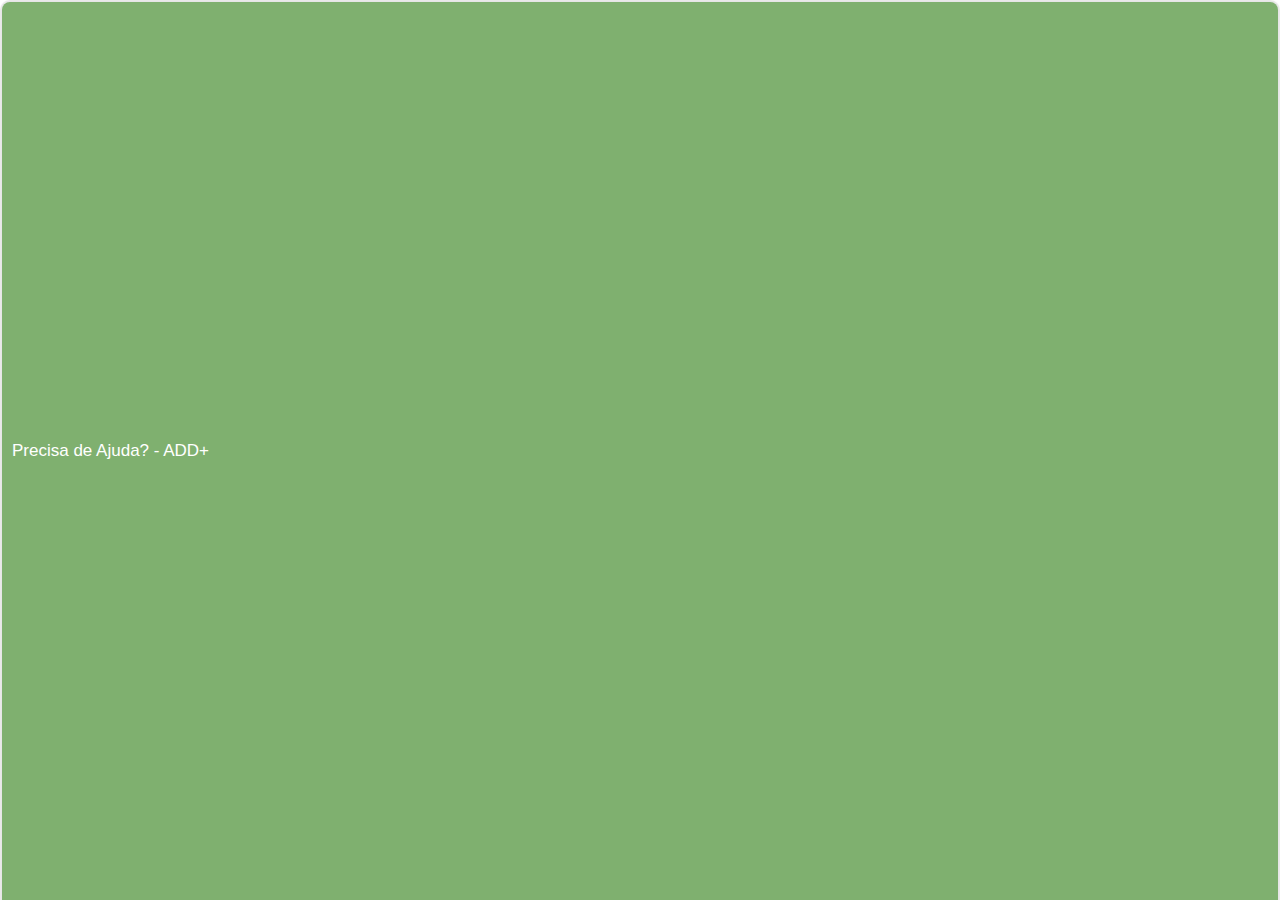
<file: img/bg_files/saved_resource(2).html>
<!DOCTYPE html>
<!-- saved from url=(0111)http://www.addagencia.com/design/veja-10-dicas-para-fazer-uma-apresentacao-comercial-de-sucesso-em-uma-reuniao/ -->
<html><head><meta http-equiv="Content-Type" content="text/html; charset=UTF-8"><meta name="viewport" content="width=device-width, initial-scale=1, maximum-scale=1, user-scalable=no"><style type="text/css">html,body,div,span,object,iframe,h1,h2,h3,h4,h5,h6,p,blockquote,pre,abbr,address,cite,code,del,dfn,em,img,ins,kbd,q,samp,small,strong,sub,sup,var,b,i,dl,dt,dd,ol,ul,li,fieldset,form,label,legend,table,caption,tbody,tfoot,thead,tr,th,td,article,aside,canvas,details,figcaption,figure,footer,header,hgroup,menu,nav,section,summary,time,mark,audio,video{margin:0;padding:0;border:0;outline:0;font-size:100%;vertical-align:baseline;background:transparent}body{line-height:1}article,aside,details,figcaption,figure,footer,header,hgroup,menu,nav,section{display:block}nav ul{list-style:none}blockquote,q{quotes:none}blockquote:before,blockquote:after,q:before,q:after{content:'';content:none}a{margin:0;padding:0;font-size:100%;vertical-align:baseline;background:transparent}ins{background-color:#ff9;color:#000;text-decoration:none}mark{background-color:#ff9;color:#000;font-style:italic;font-weight:bold}del{text-decoration:line-through}abbr[title],dfn[title]{border-bottom:1px dotted;cursor:help}table{border-collapse:collapse;border-spacing:0}hr{display:block;height:1px;border:0;border-top:1px solid #ccc;margin:1em 0;padding:0}input,select{vertical-align:middle}html,body{height:100%;width:100%}body{background:transparent;height:100%;width:100%;font:13px Helvetica,Arial,sans-serif;position:relative}.clear{clear:both}.clearfix:after{content:'';display:block;height:0;clear:both;visibility:hidden}@font-face{font-family:'icomoon';src:url('https://static-v.tawk.to/a-v3-39/fonts/icomoon.eot?-7rca1q');src:url('https://static-v.tawk.to/a-v3-39/fonts/icomoon.eot?#iefix-7rca1q') format('embedded-opentype'),url('https://static-v.tawk.to/a-v3-39/fonts/icomoon.ttf?-7rca1q') format('truetype'),url('https://static-v.tawk.to/a-v3-39/fonts/icomoon.woff?-7rca1q') format('woff'),url('https://static-v.tawk.to/a-v3-39/fonts/icomoon.svg?-7rca1q#icomoon') format('svg');font-weight:normal;font-style:normal}.rtl-direction{direction:rtl}.rectangle #tawkchat-minified-wrapper{height:100%;width:100%;*width:expression(this.parentNode.offsetWidth+'px')}.round #tawkchat-minified-wrapper{z-index:999997;bottom:6px}.round #tawkchat-status-text-container{margin-left:1px;border-radius:50%;height:60px;width:60px;-webkit-box-shadow:0 4px 5px -1px rgba(0,0,0,0.5);-moz-box-shadow:0 4px 5px -1px rgba(0,0,0,0.5);box-shadow:0 4px 5px -1px rgba(0,0,0,0.5)}.round #tawkchat-status-icon.online:before,.round #tawkchat-status-icon.away:before{content:"\e96c"}.round #tawkchat-status-icon.offline:before{font-size:38px;line-height:55px;content:"\e904"}.round #tawkchat-status-icon:before{font-size:28px;font-weight:normal;font-family:'icomoon';display:inline-block;vertical-align:top;width:100%;text-align:center;line-height:60px}.round #tawkchat-status-text-container a#maximizeChat,.round #tawkchat-status-text-container a#maximizeChat #tawkchat-status-icon{height:100%;width:100%;color:inherit;text-decoration:none;outline:0}.round.center #tawkchat-minified-wrapper{position:absolute}#tawkchat-minified-border{margin:0;border:0 none;padding:0;background-color:#000;filter:alpha(opacity=40);opacity:.4;position:absolute;z-index:999998;border-radius:4px 4px 0 0;-moz-border-radius:4px 4px 0 0;-webkit-border-radius:4px 4px 0 0;width:100%;height:100%;right:0;bottom:0}#tawkchat-minified-container{margin:0;border:0 none;padding:0;cursor:pointer;z-index:999999;position:absolute;top:2px;bottom:0;width:auto;height:auto;left:2px;right:2px;border-bottom:0;-webkit-background-clip:padding-box;-moz-background-clip:padding;background-clip:padding-box;-webkit-box-shadow:rgba(0,0,0,0.0980392) 0 0 1px 2px;-moz-box-shadow:rgba(0,0,0,0.0980392) 0 0 1px 2px;box-shadow:rgba(0,0,0,0.0980392) 0 0 1px 2px}#tawkchat-status-middle{border:0 none;margin:0 auto;font-size:17px;vertical-align:middle;position:absolute;top:50%;left:10px;right:10px;transform:translate(0%,-50%);-webkit-transform:translate(0%,-50%);-moz-transform:translate(0%,-50%);-ms-transform:translate(0%,-50%);-o-transform:translate(0%,-50%);*width:expression(this.parentNode.clientWidth - 20+'px');*top:0;*position:static;*margin-top:10px}#tawkchat-status-text-container{float:left;width:100%;*width:expression(this.parentNode.offsetWidth - 26+'px');*margin-top:expression(this.offsetHeight < this.parentNode.offsetHeight ? parseInt((this.parentNode.offsetHeight - this.offsetHeight) / 2)+'px':'0')}#tawkchat-status-message{border:0 none;margin:0 26px 0 0;padding:0;overflow:hidden;white-space:nowrap;text-overflow:ellipsis;text-align:left;font-size:17px;*width:expression(this.parentNode.clientWidth+'px');*margin:0}.rtl-direction #tawkchat-status-message{margin:0 0 0 26px;text-align:right}#tawkchat-chat-bubble{border:0 none;padding:0;margin:0;width:190px;height:65px;position:absolute;top:0;display:none;right:32px}.left #tawkchat-chat-bubble{right:2px}#tawkchat-chat-bubble-text-container{border:0 none;padding:0;margin:0 0 0 -58px;width:111px;height:65px;position:absolute;z-index:10;font-family:Arial;font-style:italic;font-size:14px;top:5px;left:50%;right:auto;text-align:center;overflow:hidden;text-overflow:ellipsis;display:table}.rtl-direction #tawkchat-chat-bubble-text-container{right:50%;left:auto;margin:0 -58px 0 0}#tawkchat-chat-bubble-text{margin:0;display:table-cell;vertical-align:middle;*margin-top:expression(this.offsetHeight < this.parentNode.offsetHeight ? parseInt((this.parentNode.offsetHeight - this.offsetHeight) / 2)+'px':'0')}#tawkchat-chat-bubble-graphics-container{border:0 none;padding:0;margin:0;width:146px;height:85px}#tawkchat-chat-bubble-canvas{width:146px;height:85px;border:0 none;padding:0;margin:0}#tawkchat-minified-agent-container{float:left;width:100%;display:none}#tawkchat-minified-agent-information-wrapper{border:0 none;margin:0 88px 0 0;padding:0;overflow:hidden;white-space:nowrap;text-overflow:ellipsis;text-align:left;font-size:17px;*width:100%}.hasImage #tawkchat-minified-agent-information-wrapper{margin-left:60px}#tawkchat-minified-agent-name{border:0 none;padding:0;margin:0;font-weight:bold}.agentNameCentered{margin-top:17px}.agentContainerNoImage{margin-right:26px;margin-left:0}.rtl-direction .agentContainerNoImage{margin-left:19px;margin-right:0}.agentContainer{margin:6px 20px 5px 45px}.rtl-direction .agentContainer{margin-right:45px;margin-left:20px}#tawkchat-minified-agent-position{border:0 none;padding:0;margin:0;font-style:italic}.bottom #tawkchat-chat-indicator{border:0 none;margin:0;position:absolute;top:0;left:26px;right:auto;z-index:1000000;display:none;background:#f77c76;padding:5px 10px;border-radius:15px}.round.left #tawkchat-chat-indicator{left:auto;right:0}.round.right #tawkchat-chat-indicator{right:auto;left:0}.round.bottom #tawkchat-chat-indicator,.round.center #tawkchat-chat-indicator,.round.top #tawkchat-chat-indicator{padding:2px;text-align:center;border-radius:50%;width:18px;height:18px}.rectangle.bottom #tawkchat-chat-indicator:after{content:'';position:absolute;right:48.5px;width:0;height:0;bottom:-8px;border-left:8px solid transparent;border-right:8px solid transparent;border-top:8px solid #f77c76}.rectangle.left #tawkchat-chat-indicator{left:auto;right:26px}.top #tawkchat-chat-indicator{border:0 none;margin:0;position:absolute;top:8px;left:26px;right:auto;z-index:1000000;display:none;background:#f77c76;padding:5px 10px;border-radius:15px}.rectangle.top #tawkchat-chat-indicator:before{content:'';position:absolute;right:48.5px;width:0;height:0;top:-8px;border-left:8px solid transparent;border-right:8px solid transparent;border-bottom:8px solid #f77c76}#tawkchat-chat-indicator.rtl-direction{left:auto;right:26px}#tawkchat-chat-indicator-text{border:0 none;padding:0;overflow:hidden;vertical-align:baseline;font-weight:bold;font-size:13px;font-family:Arial;text-align:center;color:white;z-index:1000001;display:block;margin:2px auto}.noCookies #tawkchat-minified-link-container{float:right}.noCookies #tawkchat-minified-link-container .icon{background-position:-16px 0}#tawkchat-minified-link-container{float:left;width:20px;margin-left:-20px;margin-top:3px;*margin-top:10px;*margin-right:5px}.rtl-direction #tawkchat-minified-link-container{margin-left:-100%}#tawkchat-minified-link-container .icon{background-image:url('https://static-v.tawk.to/a-v3-39/images/icons.png');display:block}#maximizeChat,#popoutChat{width:16px;height:16px;margin:0;z-index:100001}#maximizeChat .icon{width:11px;height:7px;margin:4.5px 2.5px}.black #maximizeChat .icon{background-position:-16px 0}.white #maximizeChat .icon{background-position:-79px 0}#popoutChat .icon{width:10px;height:10px;margin:3px}.black #popoutChat .icon{background-position:-48px 0}.white #popoutChat .icon{background-position:-111px 0}.alias-image{width:40px;height:40px;margin:0;background-repeat:no-repeat;border-radius:20px;margin:5px 0;background-image:url('https://static-v.tawk.to/a-v3-39/images/icons.png');background-position:-624px 0;float:left;margin-left:-100%}.rtl-direction .alias-image{float:right}.small-image .alias-image{background-position:-589px 0;width:20px;height:20px;border-radius:10px}#profileDetail{position:static;width:100%;float:left}.agentInformationContainer p{white-space:nowrap;overflow:hidden;text-overflow:ellipsis}.position-label{font-size:12px}.agentInfoNoImage{overflow:hidden;white-space:nowrap;text-overflow:ellipsis}.image-bubble-close{background-image:url('https://static-v.tawk.to/a-v3-39/images/icons.png');background-position:0 0;width:11px;height:11px;float:right;margin:2.5px;cursor:pointer;display:block;visibility:hidden}#bubble-image{cursor:pointer}.image-canvas-close{border:0 none;padding:0;margin:0;width:10px;height:13px;position:absolute;right:6px;top:3px;font-size:12px;cursor:pointer;font-family:Arial;z-index:20}.rtl-direction .image-canvas-close{left:6px !important;right:auto !important}.no-border #tawkchat-minified-container{border:none !important;top:0 !important;left:0 !important;right:0 !important}.top .white #maximizeChat .icon{background-position:-95px 0}.top .black #maximizeChat .icon{background-position:-32px 0}.top #tawkchat-minified-container{top:0;border-bottom:1px solid #e3e0e7;border-top:0;border-radius:0 0 8px 8px;-moz-border-radius:0 0 8px 8px;-webkit-border-radius:0 0 8px 8px}.top #tawkchat-chat-indicator{bottom:0;top:auto}.rectangle.top #tawkchat-chat-indicator:after{bottom:auto;border-bottom:8px solid #f77c76;border-top:0;top:-8px}.top #tawkchat-chat-bubble-text-container{margin-top:10px !important}.top #tawkchat-chat-bubble-close{bottom:0 !important;right:0 !important;position:absolute !important}.default.top #tawkchat-chat-bubble-close{bottom:3px !important;right:6px !important;top:auto !important}.theme-background-color{background-color: #7fb06f;}.theme-text-color{color: #ffffff;}.border-corner{border-radius : 8px 8px 0px 0px !important;-moz-border-radius : 8px 8px 0px 0px !important;-webkit-border-radius : 8px 8px 0px 0px !important;};.bubble-text-color{color:#ffffff;}</style></head><body class=" bottom  right  rectangle"><div id="tawkchat-minified-wrapper" class="white ltr-direction"><div id="tawkchat-minified-container" class="theme-background-color border-corner"><div id="tawkchat-status-middle"><div id="tawkchat-status-text-container" class="theme-text-color"><p id="tawkchat-status-message"><span id="short-message">Precisa de Ajuda? - ADD+</span></p></div><div id="tawkchat-minified-agent-container" class="theme-text-color"><p id="tawkchat-minified-agent-information-wrapper"></p></div><div id="tawkchat-minified-link-container"><a href="javascript:void(0);" id="maximizeChat" title="Maximizar"><div class="icon"></div></a></div></div></div></div></body></html>
</file>
<file: styles/styles.css>
/*
0 - 600px:      Phone
600 - 900px:    Tablet portrait
900 - 1200px:   Tablet landscape
[1200 - 1800] is where our normal styles apply
1800px + :      Big desktop

$breakpoint arguement choices:
- phone
- tab-port
- tab-land
- big-desktop

ORDER: Base + typography > general layout + grid > page layout > components

1em = 16px
*/
@-webkit-keyframes moveInLeft {
  0% {
    opacity: 0;
    -webkit-transform: translateX(-10rem);
            transform: translateX(-10rem); }
  80% {
    -webkit-transform: translateX(1rem);
            transform: translateX(1rem); }
  100% {
    opacity: 1;
    -webkit-transform: translate(0);
            transform: translate(0); } }
@keyframes moveInLeft {
  0% {
    opacity: 0;
    -webkit-transform: translateX(-10rem);
            transform: translateX(-10rem); }
  80% {
    -webkit-transform: translateX(1rem);
            transform: translateX(1rem); }
  100% {
    opacity: 1;
    -webkit-transform: translate(0);
            transform: translate(0); } }

@-webkit-keyframes moveInRight {
  0% {
    opacity: 0;
    -webkit-transform: translateX(10rem);
            transform: translateX(10rem); }
  80% {
    -webkit-transform: translateX(-1rem);
            transform: translateX(-1rem); }
  100% {
    opacity: 1;
    -webkit-transform: translate(0);
            transform: translate(0); } }

@keyframes moveInRight {
  0% {
    opacity: 0;
    -webkit-transform: translateX(10rem);
            transform: translateX(10rem); }
  80% {
    -webkit-transform: translateX(-1rem);
            transform: translateX(-1rem); }
  100% {
    opacity: 1;
    -webkit-transform: translate(0);
            transform: translate(0); } }

@-webkit-keyframes moveInBottom {
  0% {
    opacity: 0;
    -webkit-transform: translateY(3rem);
            transform: translateY(3rem); }
  100% {
    opacity: 1;
    -webkit-transform: translate(0);
            transform: translate(0); } }

@keyframes moveInBottom {
  0% {
    opacity: 0;
    -webkit-transform: translateY(3rem);
            transform: translateY(3rem); }
  100% {
    opacity: 1;
    -webkit-transform: translate(0);
            transform: translate(0); } }

*,
*::after,
*::before {
  margin: 0;
  padding: 0;
  -webkit-box-sizing: inherit;
          box-sizing: inherit; }

html {
  font-size: 62.5%; }
  @media only screen and (max-width: 75em) {
    html {
      font-size: 56.25%; } }
  @media only screen and (max-width: 56.25em) {
    html {
      font-size: 50%; } }
  @media only screen and (min-width: 112.5em) {
    html {
      font-size: 75%; } }

body {
  -webkit-box-sizing: border-box;
          box-sizing: border-box;
  padding: 3rem; }
  @media only screen and (max-width: 56.25em) {
    body {
      padding: 0; } }

::-moz-selection {
  background-color: #55c57a;
  color: #fff; }

::selection {
  background-color: #55c57a;
  color: #fff; }

body {
  font-family: "Lato", sans-serif;
  font-weight: 400;
  /*font-size: 16px;*/
  line-height: 1.7;
  color: #777; }

.heading-primary {
  color: #fff;
  text-transform: uppercase;
  -webkit-backface-visibility: hidden;
          backface-visibility: hidden;
  margin-bottom: 6rem; }
  .heading-primary--main {
    display: block;
    font-size: 6rem;
    font-weight: 400;
    letter-spacing: 3.5rem;
    -webkit-animation-name: moveInLeft;
            animation-name: moveInLeft;
    -webkit-animation-duration: 1s;
            animation-duration: 1s;
    -webkit-animation-timing-function: ease-out;
            animation-timing-function: ease-out;
    /*
        animation-delay: 3s;
        animation-iteration-count: 3;
        */ }
    @media only screen and (max-width: 37.5em) {
      .heading-primary--main {
        letter-spacing: 1rem;
        font-family: 5rem; } }
  .heading-primary--sub {
    display: block;
    font-size: 2rem;
    font-weight: 700;
    letter-spacing: 1.75rem;
    -webkit-animation: moveInRight 1s ease-out;
            animation: moveInRight 1s ease-out; }
    @media only screen and (max-width: 37.5em) {
      .heading-primary--sub {
        letter-spacing: .5rem; } }

.heading-secondary {
  font-size: 3.5rem;
  text-transform: uppercase;
  font-weight: 700;
  display: inline-block;
  background-image: -webkit-gradient(linear, left top, right top, from(#7ed56f), to(#28b485));
  background-image: -webkit-linear-gradient(left, #7ed56f, #28b485);
  background-image: linear-gradient(to right, #7ed56f, #28b485);
  -webkit-background-clip: text;
  color: transparent;
  letter-spacing: .2rem;
  -webkit-transition: all .2s;
  transition: all .2s; }
  @media only screen and (max-width: 56.25em) {
    .heading-secondary {
      font-size: 3rem; } }
  @media only screen and (max-width: 37.5em) {
    .heading-secondary {
      font-size: 2.5rem; } }
  .heading-secondary:hover {
    text-shadow: 0.5rem 1rem 2rem rgba(0, 0, 0, 0.2); }

.heading-tertiary {
  font-size: 1.6rem;
  font-weight: 700;
  text-transform: uppercase; }

.paragraph {
  font-size: 1.6rem; }
  .paragraph:not(:last-child) {
    margin-bottom: 3rem; }

.text-white {
  color: #fff !important; }

.u-center-text {
  text-align: center !important; }

.u-margin-bottom-small {
  margin-bottom: 1.5rem !important; }

.u-margin-bottom-medium {
  margin-bottom: 4rem !important; }
  @media only screen and (max-width: 56.25em) {
    .u-margin-bottom-medium {
      margin-bottom: 3rem !important; } }

.u-margin-bottom-big {
  margin-bottom: 8rem !important; }
  @media only screen and (max-width: 56.25em) {
    .u-margin-bottom-big {
      margin-bottom: 5rem !important; } }

.u-margin-top-big {
  margin-top: 8rem !important; }

.u-margin-top-huge {
  margin-top: 10rem !important; }

.bg-video {
  position: absolute;
  top: 0;
  left: 0;
  height: 100%;
  width: 100%;
  z-index: -1;
  opacity: .15;
  overflow: hidden; }
  .bg-video__content {
    height: 100%;
    width: 100%;
    -o-object-fit: cover;
       object-fit: cover; }

.btn, .btn:link, .btn:visited {
  text-transform: uppercase;
  text-decoration: none;
  padding: 1.5rem 4rem;
  display: inline-block;
  border-radius: 10rem;
  -webkit-transition: all .2s;
  transition: all .2s;
  position: relative;
  font-size: 1.6rem;
  border: none;
  cursor: pointer; }

.btn:hover {
  -webkit-transform: translateY(-3px);
      -ms-transform: translateY(-3px);
          transform: translateY(-3px);
  -webkit-box-shadow: 0 1rem 2rem rgba(0, 0, 0, 0.2);
          box-shadow: 0 1rem 2rem rgba(0, 0, 0, 0.2); }
  .btn:hover::after {
    -webkit-transform: scaleX(1.4) scaleY(1.6);
        -ms-transform: scaleX(1.4) scaleY(1.6);
            transform: scaleX(1.4) scaleY(1.6);
    opacity: 0; }

.btn:active, .btn:focus {
  outline: none;
  -webkit-transform: translateY(-1px);
      -ms-transform: translateY(-1px);
          transform: translateY(-1px);
  -webkit-box-shadow: 0 0.5rem 1rem rgba(0, 0, 0, 0.2);
          box-shadow: 0 0.5rem 1rem rgba(0, 0, 0, 0.2); }

.btn--white {
  background-color: #fff;
  color: #777; }
  .btn--white::after {
    background-color: #fff; }

.btn--green {
  background-color: #55c57a;
  color: #fff; }
  .btn--green::after {
    background-color: #55c57a; }

.btn::after {
  content: "";
  display: inline-block;
  height: 100%;
  width: 100%;
  border-radius: 10rem;
  position: absolute;
  top: 0;
  left: 0;
  z-index: -1;
  -webkit-transition: all .4s;
  transition: all .4s; }

.btn--animated {
  -webkit-animation: moveInBottom .5s ease-out .75s;
          animation: moveInBottom .5s ease-out .75s;
  -webkit-animation-fill-mode: backwards;
          animation-fill-mode: backwards; }

.btn-text:link, .btn-text:visited {
  font-size: 1.6rem;
  color: #55c57a;
  display: inline-block;
  text-decoration: none;
  border-bottom: 1px solid #55c57a;
  padding: 3px;
  -webkit-transition: all .2s;
  transition: all .2s; }

.btn-text:hover {
  background-color: #55c57a;
  color: #fff;
  -webkit-box-shadow: 0 1rem 2rem rgba(0, 0, 0, 0.15);
          box-shadow: 0 1rem 2rem rgba(0, 0, 0, 0.15);
  -webkit-transform: translateY(-2px);
      -ms-transform: translateY(-2px);
          transform: translateY(-2px); }

.btn-text:active {
  -webkit-box-shadow: 0 0.5rem 1rem rgba(0, 0, 0, 0.15);
          box-shadow: 0 0.5rem 1rem rgba(0, 0, 0, 0.15);
  -webkit-transform: translateY(0);
      -ms-transform: translateY(0);
          transform: translateY(0); }

.card {
  -webkit-perspective: 150rem;
          perspective: 150rem;
  -moz-perspective: 150rem;
  position: relative;
  height: 52rem; }
  .card__side {
    height: 52rem;
    -webkit-transition: all .8s ease;
    transition: all .8s ease;
    position: absolute;
    top: 0;
    left: 0;
    width: 100%;
    -webkit-backface-visibility: hidden;
    backface-visibility: hidden;
    border-radius: 3px;
    overflow: hidden;
    -webkit-box-shadow: 0 1.5rem 4rem rgba(0, 0, 0, 0.15);
            box-shadow: 0 1.5rem 4rem rgba(0, 0, 0, 0.15); }
    .card__side--front {
      background-color: #fff; }
    .card__side--back {
      -webkit-transform: rotateY(180deg);
              transform: rotateY(180deg); }
      .card__side--back-1 {
        background-image: -webkit-gradient(linear, left top, right bottom, from(#ffb900), to(#ff7730));
        background-image: -webkit-linear-gradient(left top, #ffb900, #ff7730);
        background-image: linear-gradient(to right bottom, #ffb900, #ff7730); }
      .card__side--back-2 {
        background-image: -webkit-gradient(linear, left top, right bottom, from(#7ed56f), to(#28b485));
        background-image: -webkit-linear-gradient(left top, #7ed56f, #28b485);
        background-image: linear-gradient(to right bottom, #7ed56f, #28b485); }
      .card__side--back-3 {
        background-image: -webkit-gradient(linear, left top, right bottom, from(#2998ff), to(#5643fa));
        background-image: -webkit-linear-gradient(left top, #2998ff, #5643fa);
        background-image: linear-gradient(to right bottom, #2998ff, #5643fa); }
  .card:hover .card__side--front {
    -webkit-transform: rotateY(-180deg);
            transform: rotateY(-180deg); }
  .card:hover .card__side--back {
    -webkit-transform: rotateY(0);
            transform: rotateY(0); }
  .card__picture {
    background-size: cover;
    height: 23rem;
    background-blend-mode: screen;
    -webkit-clip-path: polygon(0 0, 100% 0, 100% 85%, 0 100%);
    clip-path: polygon(0 0, 100% 0, 100% 85%, 0 100%);
    border-top-left-radius: 3px;
    border-top-right-radius: 3px; }
    .card__picture--1 {
      background-image: -webkit-gradient(linear, left top, right bottom, from(#ffb900), to(#ff7730)), url(../img/nat-5.jpg);
      background-image: -webkit-linear-gradient(left top, #ffb900, #ff7730), url(../img/nat-5.jpg);
      background-image: linear-gradient(to right bottom, #ffb900, #ff7730), url(../img/nat-5.jpg); }
    .card__picture--2 {
      background-image: -webkit-gradient(linear, left top, right bottom, from(#7ed56f), to(#28b485)), url(../img/nat-6.jpg);
      background-image: -webkit-linear-gradient(left top, #7ed56f, #28b485), url(../img/nat-6.jpg);
      background-image: linear-gradient(to right bottom, #7ed56f, #28b485), url(../img/nat-6.jpg); }
    .card__picture--3 {
      background-image: -webkit-gradient(linear, left top, right bottom, from(#2998ff), to(#5643fa)), url(../img/nat-7.jpg);
      background-image: -webkit-linear-gradient(left top, #2998ff, #5643fa), url(../img/nat-7.jpg);
      background-image: linear-gradient(to right bottom, #2998ff, #5643fa), url(../img/nat-7.jpg); }
  .card__heading {
    font-size: 2.8rem;
    font-weight: 300;
    text-transform: uppercase;
    text-align: right;
    color: #fff;
    position: absolute;
    top: 12rem;
    right: 2rem;
    width: 75%; }
  .card__heading-span {
    padding: 1rem 1.5rem;
    -webkit-box-decoration-break: clone;
    box-decoration-break: clone; }
    .card__heading-span--1 {
      background-image: -webkit-gradient(linear, left top, right bottom, from(rgba(255, 185, 0, 0.85)), to(rgba(255, 119, 48, 0.85)));
      background-image: -webkit-linear-gradient(left top, rgba(255, 185, 0, 0.85), rgba(255, 119, 48, 0.85));
      background-image: linear-gradient(to right bottom, rgba(255, 185, 0, 0.85), rgba(255, 119, 48, 0.85)); }
    .card__heading-span--2 {
      background-image: -webkit-gradient(linear, left top, right bottom, from(rgba(126, 213, 111, 0.85)), to(rgba(40, 180, 133, 0.85)));
      background-image: -webkit-linear-gradient(left top, rgba(126, 213, 111, 0.85), rgba(40, 180, 133, 0.85));
      background-image: linear-gradient(to right bottom, rgba(126, 213, 111, 0.85), rgba(40, 180, 133, 0.85)); }
    .card__heading-span--3 {
      background-image: -webkit-gradient(linear, left top, right bottom, from(rgba(41, 152, 255, 0.85)), to(rgba(86, 67, 250, 0.85)));
      background-image: -webkit-linear-gradient(left top, rgba(41, 152, 255, 0.85), rgba(86, 67, 250, 0.85));
      background-image: linear-gradient(to right bottom, rgba(41, 152, 255, 0.85), rgba(86, 67, 250, 0.85)); }
  .card__details {
    padding: 3rem; }
    .card__details ul {
      list-style: none;
      width: 80%;
      margin: 0 auto; }
      .card__details ul li {
        text-align: center;
        font-size: 1.5rem;
        padding: 1rem; }
        .card__details ul li:not(:last-child) {
          border-bottom: 1px solid #eee; }
  .card__cta {
    position: absolute;
    top: 50%;
    left: 50%;
    -webkit-transform: translate(-50%, -50%);
        -ms-transform: translate(-50%, -50%);
            transform: translate(-50%, -50%);
    width: 90%;
    text-align: center; }
  .card__price-box {
    text-align: center;
    color: #fff;
    margin-bottom: 8rem; }
  .card__price-only {
    font-size: 1.4rem;
    text-transform: uppercase; }
  .card__price-value {
    font-size: 6rem;
    font-weight: 100; }
  @media only screen and (max-width: 56.25em), only screen and (hover: none) {
    .card {
      height: auto;
      border-radius: 3px;
      background-color: #fff;
      -webkit-box-shadow: 0 1.5rem 4rem rgba(0, 0, 0, 0.15);
              box-shadow: 0 1.5rem 4rem rgba(0, 0, 0, 0.15); }
      .card__side {
        height: auto;
        position: relative;
        -webkit-box-shadow: none;
                box-shadow: none; }
        .card__side--back {
          -webkit-transform: rotateY(0);
                  transform: rotateY(0);
          -webkit-clip-path: polygon(0 15%, 100% 0, 100% 100%, 0% 100%);
                  clip-path: polygon(0 15%, 100% 0, 100% 100%, 0% 100%); }
      .card:hover .card__side--front {
        -webkit-transform: rotateY(0);
                transform: rotateY(0); }
      .card__details {
        padding: 1rem 3rem; }
      .card__cta {
        position: relative;
        top: 0%;
        left: 0;
        -webkit-transform: translate(0);
            -ms-transform: translate(0);
                transform: translate(0);
        width: 100%;
        padding: 7rem 4rem 4rem 4rem; }
      .card__price-box {
        margin-bottom: 3rem; }
      .card__price-value {
        font-size: 4rem; } }

.composition {
  position: relative; }
  .composition__photo {
    width: 55%;
    -webkit-box-shadow: 0 1.5rem 4rem rgba(0, 0, 0, 0.4);
            box-shadow: 0 1.5rem 4rem rgba(0, 0, 0, 0.4);
    border-radius: 2px;
    position: absolute;
    z-index: 10;
    -webkit-transition: all .2s;
    transition: all .2s;
    outline-offset: 2rem; }
    @media only screen and (max-width: 56.25em) {
      .composition__photo {
        float: left;
        position: relative;
        width: 33.33333333%;
        -webkit-box-shadow: 0 1.5rem 3rem rgba(0, 0, 0, 0.2);
                box-shadow: 0 1.5rem 3rem rgba(0, 0, 0, 0.2); } }
    .composition__photo--p1 {
      left: 0;
      top: -2rem; }
      @media only screen and (max-width: 56.25em) {
        .composition__photo--p1 {
          top: 0;
          -webkit-transform: scale(1.2);
              -ms-transform: scale(1.2);
                  transform: scale(1.2); } }
    .composition__photo--p2 {
      right: 0;
      top: 2rem; }
      @media only screen and (max-width: 56.25em) {
        .composition__photo--p2 {
          top: -1rem;
          -webkit-transform: scale(1.3);
              -ms-transform: scale(1.3);
                  transform: scale(1.3);
          z-index: 100; } }
    .composition__photo--p3 {
      left: 20%;
      top: 10rem; }
      @media only screen and (max-width: 56.25em) {
        .composition__photo--p3 {
          top: 1rem;
          left: 0;
          -webkit-transform: scale(1.1);
              -ms-transform: scale(1.1);
                  transform: scale(1.1); } }
    .composition__photo:hover {
      outline: 1.5rem solid #55c57a;
      -webkit-transform: scale(1.05) translateY(-0.5rem);
          -ms-transform: scale(1.05) translateY(-0.5rem);
              transform: scale(1.05) translateY(-0.5rem);
      -webkit-box-shadow: 0 2.5rem 4rem rgba(0, 0, 0, 0.5);
              box-shadow: 0 2.5rem 4rem rgba(0, 0, 0, 0.5);
      z-index: 20; }
  .composition:hover .composition__photo:not(:hover) {
    -webkit-transform: scale(0.95);
        -ms-transform: scale(0.95);
            transform: scale(0.95); }

.feature-box {
  background-color: rgba(255, 255, 255, 0.8);
  font-size: 1.5rem;
  padding: 2.5rem;
  text-align: center;
  border-radius: 3px;
  -webkit-box-shadow: 0 1.5rem 4rem rgba(0, 0, 0, 0.15);
          box-shadow: 0 1.5rem 4rem rgba(0, 0, 0, 0.15);
  -webkit-transition: -webkit-transform .3s;
  transition: -webkit-transform .3s;
  transition: transform .3s;
  transition: transform .3s, -webkit-transform .3s; }
  @media only screen and (max-width: 56.25em) {
    .feature-box {
      padding: 2rem; } }
  .feature-box__icon {
    font-size: 6rem;
    margin-bottom: .5rem;
    display: inline-block;
    background-image: -webkit-gradient(linear, left top, right top, from(#7ed56f), to(#28b485));
    background-image: -webkit-linear-gradient(left, #7ed56f, #28b485);
    background-image: linear-gradient(to right, #7ed56f, #28b485);
    -webkit-background-clip: text;
    color: transparent; }
    @media only screen and (max-width: 56.25em) {
      .feature-box__icon {
        margin-bottom: 0; } }
  .feature-box:hover {
    -webkit-transform: translateY(-1.5rem) scale(1.03);
        -ms-transform: translateY(-1.5rem) scale(1.03);
            transform: translateY(-1.5rem) scale(1.03); }

.form__group:not(:last-child) {
  margin-bottom: 2rem; }

.form__input {
  font-size: 1.5rem;
  font-family: inherit;
  color: inherit;
  padding: 1.5rem 2rem;
  border-radius: 2px;
  background-color: rbga(#fff, 0.5);
  border: none;
  border-bottom: 3px solid transparent;
  width: 90%;
  display: block;
  -webkit-transition: all .3s;
  transition: all .3s; }
  @media only screen and (max-width: 56.25em) {
    .form__input {
      width: 100%; } }
  .form__input:focus {
    outline: none;
    -webkit-box-shadow: 0 1rem 2rem rgba(0, 0, 0, 0.1);
            box-shadow: 0 1rem 2rem rgba(0, 0, 0, 0.1);
    border-bottom: 3px solid #55c57a; }
  .form__input:focus:invalid {
    border-bottom: 3px solid #ff7730; }
  .form__input::-webkit-input-placeholder {
    color: #999; }

.form__label {
  font-size: 1.2rem;
  font-weight: 700;
  margin-left: 2rem;
  margin-top: .7rem;
  display: block;
  -webkit-transition: all .3s;
  transition: all .3s; }

.form__input:placeholder-shown + .form__label {
  opacity: 0;
  visibility: hidden;
  -webkit-transform: translateY(-4rem);
      -ms-transform: translateY(-4rem);
          transform: translateY(-4rem); }

.form__radio-group {
  width: 49%;
  display: inline-block; }
  @media only screen and (max-width: 56.25em) {
    .form__radio-group {
      width: 100%;
      margin-bottom: 2rem; } }

.form__radio-input {
  display: none; }

.form__radio-label {
  font-size: 1.6rem;
  cursor: pointer;
  position: relative;
  padding-left: 4.5rem; }

.form__radio-button {
  height: 3rem;
  width: 3rem;
  border: 5px solid #55c57a;
  border-radius: 50%;
  display: inline-block;
  position: absolute;
  left: 0;
  top: -.4rem; }
  .form__radio-button::after {
    content: "";
    display: block;
    height: 1.3rem;
    width: 1.3rem;
    border-radius: 50%;
    position: absolute;
    top: 50%;
    left: 50%;
    -webkit-transform: translate(-50%, -50%);
        -ms-transform: translate(-50%, -50%);
            transform: translate(-50%, -50%);
    background-color: #55c57a;
    opacity: 0;
    -webkit-transition: opacity .2s;
    transition: opacity .2s; }

.form__radio-input:checked ~ .form__radio-label .form__radio-button::after {
  opacity: 1; }

.popup {
  height: 100vh;
  width: 100%;
  position: fixed;
  top: 0;
  left: 0;
  background-color: rgba(0, 0, 0, 0.8);
  z-index: 9999;
  opacity: 0;
  visibility: hidden;
  -webkit-transition: all .3s;
  transition: all .3s; }
  @supports ((-webkit-backdrop-filter: blur(10px)) or (backdrop-filter: blur(10px))) {
    .popup {
      -webkit-backdrop-filter: blur(10px);
      backdrop-filter: blur(10px);
      background-color: rgba(0, 0, 0, 0.3); } }
  .popup__content {
    position: absolute;
    top: 50%;
    left: 50%;
    -webkit-transform: translate(-50%, -50%);
        -ms-transform: translate(-50%, -50%);
            transform: translate(-50%, -50%);
    width: 75%;
    background-color: #fff;
    -webkit-box-shadow: 0 2rem 4rem rgba(0, 0, 0, 0.2);
            box-shadow: 0 2rem 4rem rgba(0, 0, 0, 0.2);
    border-radius: 3px;
    display: table;
    overflow: hidden;
    opacity: 0;
    -webkit-transform: translate(-50%, -50%) scale(0.25);
        -ms-transform: translate(-50%, -50%) scale(0.25);
            transform: translate(-50%, -50%) scale(0.25);
    -webkit-transition: all .5s .2s;
    transition: all .5s .2s; }
  .popup__left {
    width: 33.333333%;
    display: table-cell; }
  .popup__right {
    width: 66.6666667%;
    display: table-cell;
    vertical-align: middle;
    padding: 3rem 5rem; }
  .popup__img {
    display: block;
    width: 100%; }
  .popup__text {
    font-size: 1.4rem;
    margin-bottom: 4rem;
    -moz-column-count: 2;
    -moz-column-gap: 4rem;
    -moz-column-rule: 1px solid #eee;
    -webkit-column-count: 2;
            column-count: 2;
    -webkit-column-gap: 4rem;
            column-gap: 4rem;
    -webkit-column-rule: 1px solid #eee;
            column-rule: 1px solid #eee;
    -ms-hyphens: auto;
    -webkit-hyphens: auto;
    hyphens: auto; }
  .popup:target {
    opacity: 1;
    visibility: visible; }
  .popup:target .popup__content {
    opacity: 1;
    -webkit-transform: translate(-50%, -50%) scale(1);
        -ms-transform: translate(-50%, -50%) scale(1);
            transform: translate(-50%, -50%) scale(1); }
  .popup__close:link, .popup__close:visited {
    color: #777;
    position: absolute;
    top: 2.5rem;
    right: 2.5rem;
    font-size: 3rem;
    text-decoration: none;
    display: inline-block;
    -webkit-transition: all .2s;
    transition: all .2s;
    line-height: 1; }
  .popup__close:hover {
    color: #55c57a; }

.story {
  width: 75%;
  margin: 0 auto;
  -webkit-box-shadow: 0 3rem 6rem rgba(0, 0, 0, 0.1);
          box-shadow: 0 3rem 6rem rgba(0, 0, 0, 0.1);
  background-color: rgba(255, 255, 255, 0.6);
  border-radius: 3px;
  padding: 6rem;
  padding-left: 9rem;
  font-size: 1.6rem;
  -webkit-transform: skewX(-12deg);
      -ms-transform: skewX(-12deg);
          transform: skewX(-12deg); }
  @media only screen and (max-width: 56.25em) {
    .story {
      width: 100%;
      padding: 4rem;
      padding-left: 7rem; } }
  @media only screen and (max-width: 37.5em) {
    .story {
      -webkit-transform: skewX(0);
          -ms-transform: skewX(0);
              transform: skewX(0); } }
  .story__shape {
    width: 15rem;
    height: 15rem;
    float: left;
    -webkit-transform: translateX(-3rem) skewX(12deg);
        -ms-transform: translateX(-3rem) skewX(12deg);
            transform: translateX(-3rem) skewX(12deg);
    position: relative;
    overflow: hidden;
    border-radius: 50%; }
    @supports ((-webkit-clip-path: polygon(0 0)) or (clip-path: polygon(0 0))) or (-webkit-clip-path: polygon(0 0)) {
      .story__shape {
        -webkit-clip-path: circle(50% at 50% 50%);
        clip-path: circle(50% at 50% 50%);
        shape-outside: circle(50% at 50% 50%);
        border-radius: none; } }
    @media only screen and (max-width: 37.5em) {
      .story__shape {
        -webkit-transform: translateX(-3rem) skewX(0);
            -ms-transform: translateX(-3rem) skewX(0);
                transform: translateX(-3rem) skewX(0); } }
  .story__img {
    height: 100%;
    -webkit-transform: translateX(-4rem) scale(1.4);
        -ms-transform: translateX(-4rem) scale(1.4);
            transform: translateX(-4rem) scale(1.4);
    -webkit-backface-visibility: hidden;
            backface-visibility: hidden;
    -webkit-transition: all .5s;
    transition: all .5s; }
  .story__text {
    -webkit-transform: skewX(12deg);
        -ms-transform: skewX(12deg);
            transform: skewX(12deg); }
    @media only screen and (max-width: 37.5em) {
      .story__text {
        -webkit-transform: skewX(0);
            -ms-transform: skewX(0);
                transform: skewX(0); } }
  .story__caption {
    position: absolute;
    top: 50%;
    left: 50%;
    -webkit-transform: translate(-50%, 20%);
        -ms-transform: translate(-50%, 20%);
            transform: translate(-50%, 20%);
    color: #fff;
    text-transform: uppercase;
    font-size: 1.7rem;
    text-align: center;
    opacity: 0;
    -webkit-transition: all .5s;
    transition: all .5s;
    -webkit-backface-visibility: hidden;
            backface-visibility: hidden; }
  .story:hover .story__caption {
    opacity: 1;
    -webkit-transform: translate(-50%, -50%);
        -ms-transform: translate(-50%, -50%);
            transform: translate(-50%, -50%); }
  .story:hover .story__img {
    -webkit-transform: translateX(-4rem) scale(1);
        -ms-transform: translateX(-4rem) scale(1);
            transform: translateX(-4rem) scale(1);
    -webkit-filter: blur(3px) brightness(80%);
            filter: blur(3px) brightness(80%); }

.footer {
  background-color: #333;
  padding: 10rem 0;
  font-size: 1.4rem;
  color: #f7f7f7; }
  @media only screen and (max-width: 56.25em) {
    .footer {
      padding: 8rem 0; } }
  .footer__logo-box {
    text-align: center;
    margin-bottom: 8rem; }
    @media only screen and (max-width: 56.25em) {
      .footer__logo-box {
        margin-bottom: 6rem; } }
  .footer__logo {
    width: 15rem;
    height: auto; }
  .footer__navigation {
    border-top: 1px solid #777;
    padding-top: 2rem;
    display: inline-block; }
    @media only screen and (max-width: 56.25em) {
      .footer__navigation {
        width: 100%;
        text-align: center; } }
  .footer__list {
    list-style: none; }
  .footer__item {
    display: inline-block; }
    .footer__item:not(:last-child) {
      margin-right: 1.5rem; }
  .footer__link:link, .footer__link:visited {
    color: #f7f7f7;
    background-color: #333;
    text-decoration: none;
    text-transform: uppercase;
    display: inline-block;
    -webkit-transition: all .2s;
    transition: all .2s; }
  .footer__link:hover, .footer__link:active {
    color: #55c57a;
    -webkit-box-shadow: 0 1rem 2rem rgba(0, 0, 0, 0.4);
            box-shadow: 0 1rem 2rem rgba(0, 0, 0, 0.4);
    -webkit-transform: rotate(5deg) scale(1.3);
        -ms-transform: rotate(5deg) scale(1.3);
            transform: rotate(5deg) scale(1.3); }
  .footer__copyright {
    border-top: 1px solid #777;
    padding-top: 2rem;
    width: 80%;
    float: right; }
    @media only screen and (max-width: 56.25em) {
      .footer__copyright {
        width: 100%;
        float: none; } }

.row {
  max-width: 114rem;
  margin: 0 auto; }
  .row:not(:last-child) {
    margin-bottom: 8rem; }
    @media only screen and (max-width: 56.25em) {
      .row:not(:last-child) {
        margin-bottom: 6rem; } }
  @media only screen and (max-width: 56.25em) {
    .row {
      max-width: 50rem;
      padding: 0 3rem; } }
  .row::after {
    content: "";
    display: table;
    clear: both; }
  .row [class^="col-"] {
    float: left; }
    .row [class^="col-"]:not(:last-child) {
      margin-right: 6rem; }
      @media only screen and (max-width: 56.25em) {
        .row [class^="col-"]:not(:last-child) {
          margin-right: 0;
          margin-bottom: 6rem; } }
    @media only screen and (max-width: 56.25em) {
      .row [class^="col-"] {
        width: 100% !important; } }
  .row .col-1-of-2 {
    width: -webkit-calc((100% - 6rem) / 2);
    width: calc((100% - 6rem) / 2); }
  .row .col-1-of-3 {
    width: -webkit-calc((100% - 2 * 6rem) / 3);
    width: calc((100% - 2 * 6rem) / 3); }
  .row .col-2-of-3 {
    width: -webkit-calc(2 * ((100% - 2 * 6rem) / 3) + 6rem);
    width: calc(2 * ((100% - 2 * 6rem) / 3) + 6rem); }
  .row .col-1-of-4 {
    width: -webkit-calc((100% - 3 * 6rem) / 4);
    width: calc((100% - 3 * 6rem) / 4); }
  .row .col-2-of-4 {
    width: -webkit-calc(2 * ((100% - 3 * 6rem) / 4) + 6rem);
    width: calc(2 * ((100% - 3 * 6rem) / 4) + 6rem); }
  .row .col-3-of-4 {
    width: -webkit-calc(3 * ((100% - 3 * 6rem) / 4) + 2 * 6rem);
    width: calc(3 * ((100% - 3 * 6rem) / 4) + 2 * 6rem); }

.header {
  height: 85vh;
  background-image: -webkit-gradient(linear, left top, right bottom, from(rgba(126, 213, 111, 0.8)), to(rgba(40, 180, 133, 0.8))), url(../img/hero-small.jpg);
  background-image: -webkit-linear-gradient(left top, rgba(126, 213, 111, 0.8), rgba(40, 180, 133, 0.8)), url(../img/hero-small.jpg);
  background-image: linear-gradient(to right bottom, rgba(126, 213, 111, 0.8), rgba(40, 180, 133, 0.8)), url(../img/hero-small.jpg);
  background-size: cover;
  background-position: top;
  position: relative; }
  @supports ((-webkit-clip-path: polygon(0 0)) or (clip-path: polygon(0 0))) or (-webkit-clip-path: polygon(0 0)) {
    .header {
      -webkit-clip-path: polygon(0 0, 100% 0, 100% 75vh, 0 100%);
      clip-path: polygon(0 0, 100% 0, 100% 75vh, 0 100%);
      height: 95vh; } }
  @media only screen and (-webkit-min-device-pixel-ratio: 2) and (min-width: 37.5em), only screen and (min-resolution: 192dpi) and (min-width: 37.5em), only screen and (min-width: 125em) {
    .header {
      background-image: -webkit-gradient(linear, left top, right bottom, from(rgba(126, 213, 111, 0.8)), to(rgba(40, 180, 133, 0.8))), url(../img/hero.jpg);
      background-image: -webkit-linear-gradient(left top, rgba(126, 213, 111, 0.8), rgba(40, 180, 133, 0.8)), url(../img/hero.jpg);
      background-image: linear-gradient(to right bottom, rgba(126, 213, 111, 0.8), rgba(40, 180, 133, 0.8)), url(../img/hero.jpg); } }
  @media only screen and (max-width: 37.5em) {
    .header {
      -webkit-clip-path: polygon(0 0, 100% 0, 100% 85vh, 0 100%);
      clip-path: polygon(0 0, 100% 0, 100% 85vh, 0 100%); } }
  .header__logo-box {
    position: absolute;
    top: 4rem;
    left: 4rem; }
  .header__logo {
    height: 8.5rem; }
  .header__text-box {
    position: absolute;
    top: 40%;
    left: 50%;
    -webkit-transform: translate(-50%, -50%);
        -ms-transform: translate(-50%, -50%);
            transform: translate(-50%, -50%);
    text-align: center; }

.navigation__checkbox {
  display: none; }

.navigation__button {
  background-color: #fff;
  height: 7rem;
  width: 7rem;
  position: fixed;
  top: 6rem;
  right: 6rem;
  border-radius: 50%;
  z-index: 2000;
  -webkit-box-shadow: 0 1rem 3rem rgba(0, 0, 0, 0.1);
          box-shadow: 0 1rem 3rem rgba(0, 0, 0, 0.1);
  text-align: center;
  cursor: pointer; }
  @media only screen and (max-width: 56.25em) {
    .navigation__button {
      top: 4rem;
      right: 4rem; } }
  @media only screen and (max-width: 37.5em) {
    .navigation__button {
      top: 3rem;
      right: 3rem; } }

.navigation__background {
  height: 6rem;
  width: 6rem;
  border-radius: 50%;
  position: fixed;
  top: 6.5rem;
  right: 6.5rem;
  background-image: -webkit-radial-gradient(#7ed56f, #28b485);
  background-image: radial-gradient(#7ed56f, #28b485);
  z-index: 1000;
  -webkit-transition: -webkit-transform 0.8s cubic-bezier(0.86, 0, 0.07, 1);
  transition: -webkit-transform 0.8s cubic-bezier(0.86, 0, 0.07, 1);
  transition: transform 0.8s cubic-bezier(0.86, 0, 0.07, 1);
  transition: transform 0.8s cubic-bezier(0.86, 0, 0.07, 1), -webkit-transform 0.8s cubic-bezier(0.86, 0, 0.07, 1); }
  @media only screen and (max-width: 56.25em) {
    .navigation__background {
      top: 4.5rem;
      right: 4.5rem; } }
  @media only screen and (max-width: 37.5em) {
    .navigation__background {
      top: 3.5rem;
      right: 3.5rem; } }

.navigation__nav {
  height: 100vh;
  position: fixed;
  top: 0;
  left: 0;
  z-index: 1500;
  opacity: 0;
  width: 0;
  -webkit-transition: all 0.8s cubic-bezier(0.68, -0.55, 0.265, 1.55);
  transition: all 0.8s cubic-bezier(0.68, -0.55, 0.265, 1.55); }

.navigation__list {
  position: absolute;
  top: 50%;
  left: 50%;
  -webkit-transform: translate(-50%, -50%);
      -ms-transform: translate(-50%, -50%);
          transform: translate(-50%, -50%);
  list-style: none;
  text-align: center;
  width: 100%; }

.navigation__item {
  margin: 1rem; }

.navigation__link:link, .navigation__link:visited {
  display: inline-block;
  font-size: 3rem;
  font-weight: 300;
  padding: 1rem 2rem;
  color: #fff;
  text-decoration: none;
  text-transform: uppercase;
  background-image: -webkit-linear-gradient(330deg, transparent 0%, transparent 50%, #fff 50%);
  background-image: linear-gradient(120deg, transparent 0%, transparent 50%, #fff 50%);
  background-size: 220%;
  -webkit-transition: all .4s;
  transition: all .4s; }
  .navigation__link:link span, .navigation__link:visited span {
    margin-right: 1.5rem;
    display: inline-block; }

.navigation__link:hover, .navigation__link:active {
  background-position: 100%;
  color: #55c57a;
  -webkit-transform: translateX(1rem);
      -ms-transform: translateX(1rem);
          transform: translateX(1rem); }

.navigation__checkbox:checked ~ .navigation__background {
  -webkit-transform: scale(80);
      -ms-transform: scale(80);
          transform: scale(80); }

.navigation__checkbox:checked ~ .navigation__nav {
  opacity: 1;
  width: 100%; }

.navigation__icon {
  position: relative;
  margin-top: 3.5rem; }
  .navigation__icon, .navigation__icon::before, .navigation__icon::after {
    width: 3rem;
    height: 2px;
    background-color: #333;
    display: inline-block; }
  .navigation__icon::before, .navigation__icon::after {
    content: "";
    position: absolute;
    left: 0;
    -webkit-transition: all .2s;
    transition: all .2s; }
  .navigation__icon::before {
    top: -.8rem; }
  .navigation__icon::after {
    top: .8rem; }

.navigation__button:hover .navigation__icon::before {
  top: -1rem; }

.navigation__button:hover .navigation__icon::after {
  top: 1rem; }

.navigation__checkbox:checked + .navigation__button .navigation__icon {
  background-color: transparent; }

.navigation__checkbox:checked + .navigation__button .navigation__icon::before {
  top: 0;
  -webkit-transform: rotate(135deg);
      -ms-transform: rotate(135deg);
          transform: rotate(135deg); }

.navigation__checkbox:checked + .navigation__button .navigation__icon::after {
  top: 0;
  -webkit-transform: rotate(-135deg);
      -ms-transform: rotate(-135deg);
          transform: rotate(-135deg); }

.section-about {
  background-color: #f7f7f7;
  padding: 25rem 0;
  margin-top: -20vh; }
  @media only screen and (max-width: 56.25em) {
    .section-about {
      padding: 20rem 0; } }

.section-features {
  padding: 20rem 0;
  background-image: -webkit-gradient(linear, left top, right bottom, from(rgba(126, 213, 111, 0.8)), to(rgba(40, 180, 133, 0.8))), url(../img/nat-4.jpg);
  background-image: -webkit-linear-gradient(left top, rgba(126, 213, 111, 0.8), rgba(40, 180, 133, 0.8)), url(../img/nat-4.jpg);
  background-image: linear-gradient(to right bottom, rgba(126, 213, 111, 0.8), rgba(40, 180, 133, 0.8)), url(../img/nat-4.jpg);
  background-size: cover;
  -webkit-transform: skewY(-7deg);
      -ms-transform: skewY(-7deg);
          transform: skewY(-7deg);
  margin-top: -10rem; }
  .section-features > * {
    -webkit-transform: skewY(7deg);
        -ms-transform: skewY(7deg);
            transform: skewY(7deg); }
  @media only screen and (max-width: 56.25em) {
    .section-features {
      padding: 10rem 0; } }

.section-tours {
  background-color: #f7f7f7;
  padding: 25rem 0 15rem 0;
  margin-top: -10rem; }
  @media only screen and (max-width: 56.25em) {
    .section-tours {
      padding: 20rem 0 10rem 0; } }

.section-stories {
  position: relative;
  padding: 15rem 0; }
  @media only screen and (max-width: 56.25em) {
    .section-stories {
      padding: 10rem 0; } }

.section-book {
  padding: 15rem 0;
  background-image: -webkit-gradient(linear, left top, right bottom, from(#7ed56f), to(#28b485));
  background-image: -webkit-linear-gradient(left top, #7ed56f, #28b485);
  background-image: linear-gradient(to right bottom, #7ed56f, #28b485); }
  @media only screen and (max-width: 56.25em) {
    .section-book {
      padding: 10rem 0; } }

.book {
  background-image: -webkit-linear-gradient(345deg, rgba(255, 255, 255, 0.9) 0%, rgba(255, 255, 255, 0.9) 50%, transparent 50%), url(../img/nat-10.jpg);
  background-image: linear-gradient(105deg, rgba(255, 255, 255, 0.9) 0%, rgba(255, 255, 255, 0.9) 50%, transparent 50%), url(../img/nat-10.jpg);
  background-size: 100%;
  border-radius: 3px;
  -webkit-box-shadow: 0 1.5rem 4rem rgba(0, 0, 0, 0.2);
          box-shadow: 0 1.5rem 4rem rgba(0, 0, 0, 0.2); }
  @media only screen and (max-width: 75em) {
    .book {
      background-image: -webkit-linear-gradient(345deg, rgba(255, 255, 255, 0.9) 0%, rgba(255, 255, 255, 0.9) 65%, transparent 65%), url(../img/nat-10.jpg);
      background-image: linear-gradient(105deg, rgba(255, 255, 255, 0.9) 0%, rgba(255, 255, 255, 0.9) 65%, transparent 65%), url(../img/nat-10.jpg);
      background-size: cover; } }
  @media only screen and (max-width: 56.25em) {
    .book {
      background-image: -webkit-gradient(linear, left top, right top, from(rgba(255, 255, 255, 0.9)), to(rgba(255, 255, 255, 0.9))), url(../img/nat-10.jpg);
      background-image: -webkit-linear-gradient(left, rgba(255, 255, 255, 0.9) 0%, rgba(255, 255, 255, 0.9) 100%), url(../img/nat-10.jpg);
      background-image: linear-gradient(to right, rgba(255, 255, 255, 0.9) 0%, rgba(255, 255, 255, 0.9) 100%), url(../img/nat-10.jpg); } }
  .book__form {
    width: 50%;
    padding: 6rem; }
    @media only screen and (max-width: 75em) {
      .book__form {
        width: 65%; } }
    @media only screen and (max-width: 56.25em) {
      .book__form {
        width: 100%; } }

@font-face {
  font-family: "linea-basic-10";
  src: url("fonts/linea-basic-10.eot");
  src: url("fonts/linea-basic-10.eot?#iefix") format("embedded-opentype"), url("fonts/linea-basic-10.woff") format("woff"), url("fonts/linea-basic-10.ttf") format("truetype"), url("fonts/linea-basic-10.svg#linea-basic-10") format("svg");
  font-weight: normal;
  font-style: normal; }

[data-icon]:before {
  font-family: "linea-basic-10" !important;
  content: attr(data-icon);
  font-style: normal !important;
  font-weight: normal !important;
  font-variant: normal !important;
  text-transform: none !important;
  speak: none;
  line-height: 1;
  -webkit-font-smoothing: antialiased;
  -moz-osx-font-smoothing: grayscale; }

[class^="icon-"]:before,
[class*=" icon-"]:before {
  font-family: "linea-basic-10" !important;
  font-style: normal !important;
  font-weight: normal !important;
  font-variant: normal !important;
  text-transform: none !important;
  speak: none;
  line-height: 1;
  -webkit-font-smoothing: antialiased;
  -moz-osx-font-smoothing: grayscale; }

.icon-basic-accelerator:before {
  content: "a"; }

.icon-basic-alarm:before {
  content: "b"; }

.icon-basic-anchor:before {
  content: "c"; }

.icon-basic-anticlockwise:before {
  content: "d"; }

.icon-basic-archive:before {
  content: "e"; }

.icon-basic-archive-full:before {
  content: "f"; }

.icon-basic-ban:before {
  content: "g"; }

.icon-basic-battery-charge:before {
  content: "h"; }

.icon-basic-battery-empty:before {
  content: "i"; }

.icon-basic-battery-full:before {
  content: "j"; }

.icon-basic-battery-half:before {
  content: "k"; }

.icon-basic-bolt:before {
  content: "l"; }

.icon-basic-book:before {
  content: "m"; }

.icon-basic-book-pen:before {
  content: "n"; }

.icon-basic-book-pencil:before {
  content: "o"; }

.icon-basic-bookmark:before {
  content: "p"; }

.icon-basic-calculator:before {
  content: "q"; }

.icon-basic-calendar:before {
  content: "r"; }

.icon-basic-cards-diamonds:before {
  content: "s"; }

.icon-basic-cards-hearts:before {
  content: "t"; }

.icon-basic-case:before {
  content: "u"; }

.icon-basic-chronometer:before {
  content: "v"; }

.icon-basic-clessidre:before {
  content: "w"; }

.icon-basic-clock:before {
  content: "x"; }

.icon-basic-clockwise:before {
  content: "y"; }

.icon-basic-cloud:before {
  content: "z"; }

.icon-basic-clubs:before {
  content: "A"; }

.icon-basic-compass:before {
  content: "B"; }

.icon-basic-cup:before {
  content: "C"; }

.icon-basic-diamonds:before {
  content: "D"; }

.icon-basic-display:before {
  content: "E"; }

.icon-basic-download:before {
  content: "F"; }

.icon-basic-exclamation:before {
  content: "G"; }

.icon-basic-eye:before {
  content: "H"; }

.icon-basic-eye-closed:before {
  content: "I"; }

.icon-basic-female:before {
  content: "J"; }

.icon-basic-flag1:before {
  content: "K"; }

.icon-basic-flag2:before {
  content: "L"; }

.icon-basic-floppydisk:before {
  content: "M"; }

.icon-basic-folder:before {
  content: "N"; }

.icon-basic-folder-multiple:before {
  content: "O"; }

.icon-basic-gear:before {
  content: "P"; }

.icon-basic-geolocalize-01:before {
  content: "Q"; }

.icon-basic-geolocalize-05:before {
  content: "R"; }

.icon-basic-globe:before {
  content: "S"; }

.icon-basic-gunsight:before {
  content: "T"; }

.icon-basic-hammer:before {
  content: "U"; }

.icon-basic-headset:before {
  content: "V"; }

.icon-basic-heart:before {
  content: "W"; }

.icon-basic-heart-broken:before {
  content: "X"; }

.icon-basic-helm:before {
  content: "Y"; }

.icon-basic-home:before {
  content: "Z"; }

.icon-basic-info:before {
  content: "0"; }

.icon-basic-ipod:before {
  content: "1"; }

.icon-basic-joypad:before {
  content: "2"; }

.icon-basic-key:before {
  content: "3"; }

.icon-basic-keyboard:before {
  content: "4"; }

.icon-basic-laptop:before {
  content: "5"; }

.icon-basic-life-buoy:before {
  content: "6"; }

.icon-basic-lightbulb:before {
  content: "7"; }

.icon-basic-link:before {
  content: "8"; }

.icon-basic-lock:before {
  content: "9"; }

.icon-basic-lock-open:before {
  content: "!"; }

.icon-basic-magic-mouse:before {
  content: "\""; }

.icon-basic-magnifier:before {
  content: "#"; }

.icon-basic-magnifier-minus:before {
  content: "$"; }

.icon-basic-magnifier-plus:before {
  content: "%"; }

.icon-basic-mail:before {
  content: "&"; }

.icon-basic-mail-multiple:before {
  content: "'"; }

.icon-basic-mail-open:before {
  content: "("; }

.icon-basic-mail-open-text:before {
  content: ")"; }

.icon-basic-male:before {
  content: "*"; }

.icon-basic-map:before {
  content: "+"; }

.icon-basic-message:before {
  content: ","; }

.icon-basic-message-multiple:before {
  content: "-"; }

.icon-basic-message-txt:before {
  content: "."; }

.icon-basic-mixer2:before {
  content: "/"; }

.icon-basic-mouse:before {
  content: ":"; }

.icon-basic-notebook:before {
  content: ";"; }

.icon-basic-notebook-pen:before {
  content: "<"; }

.icon-basic-notebook-pencil:before {
  content: "="; }

.icon-basic-paperplane:before {
  content: ">"; }

.icon-basic-pencil-ruler:before {
  content: "?"; }

.icon-basic-pencil-ruler-pen:before {
  content: "@"; }

.icon-basic-photo:before {
  content: "["; }

.icon-basic-picture:before {
  content: "]"; }

.icon-basic-picture-multiple:before {
  content: "^"; }

.icon-basic-pin1:before {
  content: "_"; }

.icon-basic-pin2:before {
  content: "`"; }

.icon-basic-postcard:before {
  content: "{"; }

.icon-basic-postcard-multiple:before {
  content: "|"; }

.icon-basic-printer:before {
  content: "}"; }

.icon-basic-question:before {
  content: "~"; }

.icon-basic-rss:before {
  content: "\\"; }

.icon-basic-server:before {
  content: "\e000"; }

.icon-basic-server2:before {
  content: "\e001"; }

.icon-basic-server-cloud:before {
  content: "\e002"; }

.icon-basic-server-download:before {
  content: "\e003"; }

.icon-basic-server-upload:before {
  content: "\e004"; }

.icon-basic-settings:before {
  content: "\e005"; }

.icon-basic-share:before {
  content: "\e006"; }

.icon-basic-sheet:before {
  content: "\e007"; }

.icon-basic-sheet-multiple:before {
  content: "\e008"; }

.icon-basic-sheet-pen:before {
  content: "\e009"; }

.icon-basic-sheet-pencil:before {
  content: "\e00a"; }

.icon-basic-sheet-txt:before {
  content: "\e00b"; }

.icon-basic-signs:before {
  content: "\e00c"; }

.icon-basic-smartphone:before {
  content: "\e00d"; }

.icon-basic-spades:before {
  content: "\e00e"; }

.icon-basic-spread:before {
  content: "\e00f"; }

.icon-basic-spread-bookmark:before {
  content: "\e010"; }

.icon-basic-spread-text:before {
  content: "\e011"; }

.icon-basic-spread-text-bookmark:before {
  content: "\e012"; }

.icon-basic-star:before {
  content: "\e013"; }

.icon-basic-tablet:before {
  content: "\e014"; }

.icon-basic-target:before {
  content: "\e015"; }

.icon-basic-todo:before {
  content: "\e016"; }

.icon-basic-todo-pen:before {
  content: "\e017"; }

.icon-basic-todo-pencil:before {
  content: "\e018"; }

.icon-basic-todo-txt:before {
  content: "\e019"; }

.icon-basic-todolist-pen:before {
  content: "\e01a"; }

.icon-basic-todolist-pencil:before {
  content: "\e01b"; }

.icon-basic-trashcan:before {
  content: "\e01c"; }

.icon-basic-trashcan-full:before {
  content: "\e01d"; }

.icon-basic-trashcan-refresh:before {
  content: "\e01e"; }

.icon-basic-trashcan-remove:before {
  content: "\e01f"; }

.icon-basic-upload:before {
  content: "\e020"; }

.icon-basic-usb:before {
  content: "\e021"; }

.icon-basic-video:before {
  content: "\e022"; }

.icon-basic-watch:before {
  content: "\e023"; }

.icon-basic-webpage:before {
  content: "\e024"; }

.icon-basic-webpage-img-txt:before {
  content: "\e025"; }

.icon-basic-webpage-multiple:before {
  content: "\e026"; }

.icon-basic-webpage-txt:before {
  content: "\e027"; }

.icon-basic-world:before {
  content: "\e027"; }

/*
0 - 600px:      Phone
600 - 900px:    Tablet portrait
900 - 1200px:   Tablet landscape
[1200 - 1800] is where our normal styles apply
1800px + :      Big desktop

$breakpoint arguement choices:
- phone
- tab-port
- tab-land
- big-desktop

ORDER: Base + typography > general layout + grid > page layout > components

1em = 16px
*/
@keyframes moveInLeft {
  0% {
    opacity: 0;
    -webkit-transform: translateX(-10rem);
            transform: translateX(-10rem); }
  80% {
    -webkit-transform: translateX(1rem);
            transform: translateX(1rem); }
  100% {
    opacity: 1;
    -webkit-transform: translate(0);
            transform: translate(0); } }

@keyframes moveInRight {
  0% {
    opacity: 0;
    -webkit-transform: translateX(10rem);
            transform: translateX(10rem); }
  80% {
    -webkit-transform: translateX(-1rem);
            transform: translateX(-1rem); }
  100% {
    opacity: 1;
    -webkit-transform: translate(0);
            transform: translate(0); } }

@keyframes moveInBottom {
  0% {
    opacity: 0;
    -webkit-transform: translateY(3rem);
            transform: translateY(3rem); }
  100% {
    opacity: 1;
    -webkit-transform: translate(0);
            transform: translate(0); } }

*,
*::after,
*::before {
  margin: 0;
  padding: 0;
  -webkit-box-sizing: inherit;
          box-sizing: inherit; }

html {
  font-size: 62.5%; }

@media only screen and (max-width: 75em) {
  html {
    font-size: 56.25%; } }

@media only screen and (max-width: 56.25em) {
  html {
    font-size: 50%; } }

@media only screen and (min-width: 112.5em) {
  html {
    font-size: 75%; } }

body {
  -webkit-box-sizing: border-box;
          box-sizing: border-box;
  padding: 3rem; }

@media only screen and (max-width: 56.25em) {
  body {
    padding: 0; } }

::-moz-selection {
  background-color: #450da4;
  color: #fff; }

::selection {
  background-color: #450da4;
  color: #fff; }

body {
  font-family: "Lato", sans-serif;
  font-weight: 400;
  /*font-size: 16px;*/
  line-height: 1.7;
  color: #222; }

.heading-primary {
  color: #fff;
  text-transform: uppercase;
  -webkit-backface-visibility: hidden;
          backface-visibility: hidden;
  margin-bottom: 6rem; }

.heading-primary--main {
  display: block;
  font-size: 6rem;
  font-weight: 400;
  letter-spacing: 2.5rem;
  -webkit-animation-name: moveInLeft;
          animation-name: moveInLeft;
  -webkit-animation-duration: 1s;
          animation-duration: 1s;
  -webkit-animation-timing-function: ease-out;
          animation-timing-function: ease-out;
  /*
        animation-delay: 3s;
        animation-iteration-count: 3;
        */ }

@media only screen and (max-width: 37.5em) {
  .heading-primary--main {
    letter-spacing: 1rem;
    font-family: 5rem; } }

.heading-primary--sub {
  display: block;
  font-size: 2rem;
  font-weight: 700;
  letter-spacing: 1.55rem;
  -webkit-animation: moveInRight 1s ease-out;
          animation: moveInRight 1s ease-out; }

@media only screen and (max-width: 37.5em) {
  .heading-primary--sub {
    letter-spacing: .5rem; } }

.heading-primary--phone {
  color: #fff;
  -webkit-animation: moveInBottom 1s ease-out;
          animation: moveInBottom 1s ease-out;
  -webkit-animation-delay: 0.75s;
          animation-delay: 0.75s;
  letter-spacing: 5px; }

.heading-secondary {
  font-size: 2rem;
  text-transform: uppercase;
  font-weight: 700;
  display: inline-block;
  background-image: -webkit-gradient(linear, left top, right top, from(#450da4), to(#450da4));
  background-image: -webkit-linear-gradient(left, #450da4, #450da4);
  background-image: linear-gradient(to right, #450da4, #450da4);
  -webkit-background-clip: text;
  color: transparent;
  letter-spacing: 0;
  -webkit-transition: all .2s;
  transition: all .2s; }
  .heading-secondary a {
    color: #450da4; }

@media only screen and (max-width: 56.25em) {
  .heading-secondary {
    font-size: 1rem; } }

@media only screen and (max-width: 37.5em) {
  .heading-secondary {
    font-size: 1.5rem; } }

.heading-secondary:hover {
  text-shadow: 0.5rem 1rem 2rem rgba(0, 0, 0, 0.3); }

.heading-tertiary {
  font-size: 1.4rem;
  font-weight: 700;
  text-transform: uppercase;
  color: #4f14a0; }

.paragraph {
  font-size: 1.6rem; }

.paragraph:not(:last-child) {
  margin-bottom: 3rem; }

.u-center-text {
  text-align: center !important; }

.u-margin-bottom-small {
  margin-bottom: 1.5rem !important; }

.u-margin-bottom-medium {
  margin-bottom: 4rem !important; }

@media only screen and (max-width: 56.25em) {
  .u-margin-bottom-medium {
    margin-bottom: 3rem !important; } }

.u-margin-bottom-big {
  margin-bottom: 8rem !important; }

@media only screen and (max-width: 56.25em) {
  .u-margin-bottom-big {
    margin-bottom: 5rem !important; } }

.u-margin-top-big {
  margin-top: 8rem !important; }

.u-margin-top-huge {
  margin-top: 10rem !important; }

.bg-video {
  background-image: url(../img/comentarios.jpg);
  top: 0;
  left: 0;
  height: 100%;
  width: 100%;
  z-index: -1;
  opacity: .15;
  overflow: hidden; }

.bg-video__content {
  height: 100%;
  width: 100%;
  -o-object-fit: cover;
     object-fit: cover; }

.btn, .btn:link, .btn:visited {
  text-transform: uppercase;
  text-decoration: none;
  padding: 1.5rem 4rem;
  display: inline-block;
  border-radius: 10rem;
  -webkit-transition: all .2s;
  transition: all .2s;
  position: relative;
  font-size: 1.6rem;
  border: none;
  cursor: pointer;
  color: #450da4;
  font-weight: 600; }

.btn:hover {
  -webkit-transform: translateY(-3px);
      -ms-transform: translateY(-3px);
          transform: translateY(-3px);
  -webkit-box-shadow: 0 1rem 2rem rgba(0, 0, 0, 0.2);
          box-shadow: 0 1rem 2rem rgba(0, 0, 0, 0.2); }

.btn:hover::after {
  -webkit-transform: scaleX(1.4) scaleY(1.6);
      -ms-transform: scaleX(1.4) scaleY(1.6);
          transform: scaleX(1.4) scaleY(1.6);
  opacity: 0; }

.btn:active, .btn:focus {
  outline: none;
  -webkit-transform: translateY(-1px);
      -ms-transform: translateY(-1px);
          transform: translateY(-1px);
  -webkit-box-shadow: 0 0.5rem 1rem rgba(0, 0, 0, 0.2);
          box-shadow: 0 0.5rem 1rem rgba(0, 0, 0, 0.2); }

.btn--white {
  background-color: #fff;
  color: #777; }

.btn--white::after {
  background-color: #fff; }

.btn--purple {
  background-color: #450da4;
  color: #fff !important; }

.btn--purple::after {
  background-color: #450da4; }

.btn--green {
  background-color: #55c57a;
  color: #fff; }

.btn--green::after {
  background-color: #55c57a; }

.btn::after {
  content: "";
  display: inline-block;
  height: 100%;
  width: 100%;
  border-radius: 10rem;
  position: absolute;
  top: 0;
  left: 0;
  z-index: -1;
  -webkit-transition: all .4s;
  transition: all .4s; }

.btn--animated {
  -webkit-animation: moveInBottom .5s ease-out .75s;
          animation: moveInBottom .5s ease-out .75s;
  -webkit-animation-fill-mode: backwards;
          animation-fill-mode: backwards; }

.btn-text:link, .btn-text:visited {
  font-size: 1.6rem;
  color: #692cc9;
  display: inline-block;
  text-decoration: none;
  border-bottom: 1px solid #de115f;
  padding: 3px;
  -webkit-transition: all .2s;
  transition: all .2s; }

.btn-text:hover {
  background-color: #692cc9;
  color: #fff;
  -webkit-box-shadow: 0 1rem 2rem rgba(0, 0, 0, 0.15);
          box-shadow: 0 1rem 2rem rgba(0, 0, 0, 0.15);
  -webkit-transform: translateY(-2px);
      -ms-transform: translateY(-2px);
          transform: translateY(-2px); }

.btn-text:active {
  -webkit-box-shadow: 0 0.5rem 1rem rgba(0, 0, 0, 0.15);
          box-shadow: 0 0.5rem 1rem rgba(0, 0, 0, 0.15);
  -webkit-transform: translateY(0);
      -ms-transform: translateY(0);
          transform: translateY(0); }

.card {
  -webkit-perspective: 150rem;
          perspective: 150rem;
  -moz-perspective: 150rem;
  position: relative;
  height: 52rem; }

.card__side {
  height: 52rem;
  -webkit-transition: all .8s ease;
  transition: all .8s ease;
  position: absolute;
  top: 0;
  left: 0;
  width: 100%;
  -webkit-backface-visibility: hidden;
  backface-visibility: hidden;
  border-radius: 3px;
  overflow: hidden;
  -webkit-box-shadow: 0 1.5rem 4rem rgba(0, 0, 0, 0.15);
          box-shadow: 0 1.5rem 4rem rgba(0, 0, 0, 0.15); }

.card__side--front {
  background-color: #fff; }

.card__side--back {
  -webkit-transform: rotateY(180deg);
          transform: rotateY(180deg); }

.card__side--back-1 {
  background-image: -webkit-gradient(linear, left top, right bottom, from(#db75f5), to(#9740ad));
  background-image: -webkit-linear-gradient(left top, #db75f5, #9740ad);
  background-image: linear-gradient(to right bottom, #db75f5, #9740ad); }

.card__side--back-2 {
  background-image: -webkit-gradient(linear, left top, right bottom, from(#320874), to(#823def));
  background-image: -webkit-linear-gradient(left top, #320874, #823def);
  background-image: linear-gradient(to right bottom, #320874, #823def); }

.card__side--back-3 {
  background-image: -webkit-gradient(linear, left top, right bottom, from(#2998ff), to(#5643fa));
  background-image: -webkit-linear-gradient(left top, #2998ff, #5643fa);
  background-image: linear-gradient(to right bottom, #2998ff, #5643fa); }

.card__side--back-4 {
  background-image: -webkit-gradient(linear, left top, right bottom, from(#7b29ff), to(#5643fa));
  background-image: -webkit-linear-gradient(left top, #7b29ff, #5643fa);
  background-image: linear-gradient(to right bottom, #7b29ff, #5643fa); }

.card:hover .card__side--front {
  -webkit-transform: rotateY(-180deg);
          transform: rotateY(-180deg); }

.card:hover .card__side--back {
  -webkit-transform: rotateY(0);
          transform: rotateY(0); }

.card__picture {
  background-size: cover;
  height: 23rem;
  background-blend-mode: multiply;
  -webkit-clip-path: polygon(0 0, 100% 0, 100% 85%, 0 100%);
  clip-path: polygon(0 0, 100% 0, 100% 85%, 0 100%);
  border-top-left-radius: 3px;
  border-top-right-radius: 3px; }

.card__picture--1 {
  background-image: -webkit-gradient(linear, left top, right bottom, from(#db75f5), to(#9740ad)), url(../img/nat-5.jpg);
  background-image: -webkit-linear-gradient(left top, #db75f5, #9740ad), url(../img/nat-5.jpg);
  background-image: linear-gradient(to right bottom, #db75f5, #9740ad), url(../img/nat-5.jpg); }

.card__picture--2 {
  background-image: -webkit-gradient(linear, left top, right bottom, from(#6d25d6), to(#570aca)), url(../img/nat-6.jpg);
  background-image: -webkit-linear-gradient(left top, #6d25d6, #570aca), url(../img/nat-6.jpg);
  background-image: linear-gradient(to right bottom, #6d25d6, #570aca), url(../img/nat-6.jpg); }

.card__picture--3 {
  background-image: -webkit-gradient(linear, left top, right bottom, from(#2998ff), to(#5643fa)), url(../img/nat-7.jpg);
  background-image: -webkit-linear-gradient(left top, #2998ff, #5643fa), url(../img/nat-7.jpg);
  background-image: linear-gradient(to right bottom, #2998ff, #5643fa), url(../img/nat-7.jpg); }

.card__picture--4 {
  background-image: -webkit-gradient(linear, left top, right bottom, from(#7b29ff), to(#ac6dff)), url(../img/nat-8.jpg);
  background-image: -webkit-linear-gradient(left top, #7b29ff, #ac6dff), url(../img/nat-8.jpg);
  background-image: linear-gradient(to right bottom, #7b29ff, #ac6dff), url(../img/nat-8.jpg); }

.card__heading {
  font-size: 2.8rem;
  font-weight: 300;
  text-transform: uppercase;
  text-align: right;
  color: #fff;
  position: absolute;
  top: 12rem;
  right: 1rem;
  width: 90%; }

.card__heading-span {
  padding: 1rem 2rem;
  -webkit-box-decoration-break: clone;
  box-decoration-break: clone; }

.card__heading-span--1 {
  background-image: -webkit-gradient(linear, left top, right bottom, from(rgba(81, 9, 122, 0.9)), to(rgba(122, 0, 193, 0.9)));
  background-image: -webkit-linear-gradient(left top, rgba(81, 9, 122, 0.9), rgba(122, 0, 193, 0.9));
  background-image: linear-gradient(to right bottom, rgba(81, 9, 122, 0.9), rgba(122, 0, 193, 0.9)); }

.card__heading-span--2 {
  background-image: -webkit-gradient(linear, left top, right bottom, from(rgba(42, 5, 101, 0.85)), to(rgba(114, 30, 249, 0.85)));
  background-image: -webkit-linear-gradient(left top, rgba(42, 5, 101, 0.85), rgba(114, 30, 249, 0.85));
  background-image: linear-gradient(to right bottom, rgba(42, 5, 101, 0.85), rgba(114, 30, 249, 0.85)); }

.card__heading-span--3 {
  background-image: -webkit-gradient(linear, left top, right bottom, from(rgba(41, 152, 255, 0.85)), to(rgba(86, 67, 250, 0.85)));
  background-image: -webkit-linear-gradient(left top, rgba(41, 152, 255, 0.85), rgba(86, 67, 250, 0.85));
  background-image: linear-gradient(to right bottom, rgba(41, 152, 255, 0.85), rgba(86, 67, 250, 0.85)); }

.card__heading-span--4 {
  background-image: -webkit-gradient(linear, left top, right bottom, from(rgba(123, 41, 255, 0.86)), to(rgba(172, 109, 255, 0.86)));
  background-image: -webkit-linear-gradient(left top, rgba(123, 41, 255, 0.86), rgba(172, 109, 255, 0.86));
  background-image: linear-gradient(to right bottom, rgba(123, 41, 255, 0.86), rgba(172, 109, 255, 0.86)); }

.card__details {
  padding: 3rem; }

.card__details ul {
  list-style: none;
  width: 100%;
  margin: 0 auto; }

.card__details ul li {
  text-align: center;
  font-size: 1.5rem;
  padding: 1rem; }

.card__details ul li:not(:nth-child(n+2)) {
  border-bottom: 1px solid #340977; }

.card__cta {
  position: absolute;
  top: 50%;
  left: 50%;
  -webkit-transform: translate(-50%, -50%);
      -ms-transform: translate(-50%, -50%);
          transform: translate(-50%, -50%);
  width: 90%;
  text-align: center; }

.card__price-box {
  text-align: center;
  color: #fff;
  margin-bottom: 8rem; }

.card__price-only {
  font-size: 1.4rem;
  text-transform: uppercase; }

.card__price-value {
  font-size: 4rem;
  font-weight: 100; }

@media only screen and (max-width: 56.25em), only screen and (hover: none) {
  .card {
    height: auto;
    border-radius: 3px;
    background-color: #fff;
    -webkit-box-shadow: 0 1.5rem 4rem rgba(0, 0, 0, 0.15);
            box-shadow: 0 1.5rem 4rem rgba(0, 0, 0, 0.15); }
  .card__side {
    height: auto;
    position: relative;
    -webkit-box-shadow: none;
            box-shadow: none; }
  .card__side--back {
    -webkit-transform: rotateY(0);
            transform: rotateY(0);
    -webkit-clip-path: polygon(0 15%, 100% 0, 100% 100%, 0% 100%);
            clip-path: polygon(0 15%, 100% 0, 100% 100%, 0% 100%); }
  .card:hover .card__side--front {
    -webkit-transform: rotateY(0);
            transform: rotateY(0); }
  .card__details {
    padding: 1rem 3rem; }
  .card__cta {
    position: relative;
    top: 0%;
    left: 0;
    -webkit-transform: translate(0);
        -ms-transform: translate(0);
            transform: translate(0);
    width: 100%;
    padding: 7rem 4rem 4rem 4rem; }
  .card__price-box {
    margin-bottom: 3rem; }
  .card__price-value {
    font-size: 4rem; } }

.composition {
  position: relative; }

.composition__photo {
  width: 55%;
  -webkit-box-shadow: 0 1.5rem 4rem rgba(0, 0, 0, 0.4);
          box-shadow: 0 1.5rem 4rem rgba(0, 0, 0, 0.4);
  border-radius: 2px;
  position: absolute;
  z-index: 10;
  -webkit-transition: all .2s;
  transition: all .2s;
  outline-offset: 1rem; }

@media only screen and (max-width: 56.25em) {
  .composition__photo {
    float: left;
    position: relative;
    width: 33.33333333%;
    -webkit-box-shadow: 0 1.5rem 3rem rgba(0, 0, 0, 0.2);
            box-shadow: 0 1.5rem 3rem rgba(0, 0, 0, 0.2); } }

.composition__photo--p1 {
  left: 0;
  top: -2rem; }

@media only screen and (max-width: 56.25em) {
  .composition__photo--p1 {
    top: 0;
    -webkit-transform: scale(1.2);
        -ms-transform: scale(1.2);
            transform: scale(1.2); } }

.composition__photo--p2 {
  right: 0;
  top: 2rem; }

@media only screen and (max-width: 56.25em) {
  .composition__photo--p2 {
    top: -1rem;
    -webkit-transform: scale(1.3);
        -ms-transform: scale(1.3);
            transform: scale(1.3);
    z-index: 100; } }

.composition__photo--p3 {
  left: 20%;
  top: 10rem; }

@media only screen and (max-width: 56.25em) {
  .composition__photo--p3 {
    top: 1rem;
    left: 0;
    -webkit-transform: scale(1.1);
        -ms-transform: scale(1.1);
            transform: scale(1.1); } }

.composition__photo:hover {
  outline: 0.5rem solid #692cc9;
  -webkit-transform: scale(1.05) translateY(-0.5rem);
      -ms-transform: scale(1.05) translateY(-0.5rem);
          transform: scale(1.05) translateY(-0.5rem);
  -webkit-box-shadow: 0 2.5rem 4rem rgba(0, 0, 0, 0.5);
          box-shadow: 0 2.5rem 4rem rgba(0, 0, 0, 0.5);
  z-index: 20; }

.composition:hover .composition__photo:not(:hover) {
  -webkit-transform: scale(0.95);
      -ms-transform: scale(0.95);
          transform: scale(0.95); }

.feature-box {
  background-color: rgba(255, 255, 255, 0.8);
  font-size: 1.5rem;
  padding: 2.5rem;
  text-align: center;
  border-radius: 3px;
  -webkit-box-shadow: 0 1.5rem 4rem rgba(0, 0, 0, 0.15);
          box-shadow: 0 1.5rem 4rem rgba(0, 0, 0, 0.15);
  -webkit-transition: -webkit-transform .3s;
  transition: -webkit-transform .3s;
  transition: transform .3s;
  transition: transform .3s, -webkit-transform .3s;
  min-height: 325px; }
  .feature-box svg {
    height: 80px;
    width: 80px; }

@media only screen and (max-width: 56.25em) {
  .feature-box {
    padding: 2rem; } }

.feature-box__icon {
  font-size: 6rem;
  margin-bottom: .5rem;
  display: inline-block;
  background-image: -webkit-gradient(linear, left top, right top, from(#4f14a0), to(#4f14a0));
  background-image: -webkit-linear-gradient(left, #4f14a0, #4f14a0);
  background-image: linear-gradient(to right, #4f14a0, #4f14a0);
  -webkit-background-clip: text;
  color: transparent; }

@media only screen and (max-width: 56.25em) {
  .feature-box__icon {
    margin-bottom: 0; } }

.feature-box:hover {
  -webkit-transform: translateY(-1.5rem) scale(1.03);
      -ms-transform: translateY(-1.5rem) scale(1.03);
          transform: translateY(-1.5rem) scale(1.03); }

.form__group:not(:last-child) {
  margin-bottom: 2rem; }

.form__input {
  font-size: 1.5rem;
  font-family: inherit;
  color: inherit;
  padding: 1.5rem 2rem;
  border-radius: 2px;
  background-color: rbga(#fff, 0.5);
  border: none;
  border-bottom: 3px solid transparent;
  width: 90%;
  display: block;
  -webkit-transition: all .3s;
  transition: all .3s; }

@media only screen and (max-width: 56.25em) {
  .form__input {
    width: 100%; } }

.form__input:focus {
  outline: none;
  -webkit-box-shadow: 0 1rem 2rem rgba(0, 0, 0, 0.1);
          box-shadow: 0 1rem 2rem rgba(0, 0, 0, 0.1);
  border-bottom: 3px solid #450da4; }

.form__input:focus:invalid {
  border-bottom: 3px solid #450da4; }

.form__input::-webkit-input-placeholder {
  color: #999; }

.form__label {
  font-size: 1.2rem;
  font-weight: 700;
  margin-left: 2rem;
  margin-top: .7rem;
  display: block;
  -webkit-transition: all .3s;
  transition: all .3s; }

.form__input:placeholder-shown + .form__label {
  opacity: 0;
  visibility: hidden;
  -webkit-transform: translateY(-4rem);
      -ms-transform: translateY(-4rem);
          transform: translateY(-4rem); }

.form__radio-group {
  width: 49%;
  display: inline-block;
  margin-bottom: 15px; }

@media only screen and (max-width: 56.25em) {
  .form__radio-group {
    width: 100%;
    margin-bottom: 2rem; } }

.form__radio-input {
  display: none; }

.form__radio-label {
  font-size: 1.6rem;
  cursor: pointer;
  position: relative;
  padding-left: 4.5rem; }

.form__radio-button {
  height: 3rem;
  width: 3rem;
  border: 5px solid #450da4;
  border-radius: 50%;
  display: inline-block;
  position: absolute;
  left: 0;
  top: -.4rem; }

.form__radio-button::after {
  content: "";
  display: block;
  height: 1.3rem;
  width: 1.3rem;
  border-radius: 50%;
  position: absolute;
  top: 50%;
  left: 50%;
  -webkit-transform: translate(-50%, -50%);
      -ms-transform: translate(-50%, -50%);
          transform: translate(-50%, -50%);
  background-color: #450da4;
  opacity: 0;
  -webkit-transition: opacity .2s;
  transition: opacity .2s; }

.form__radio-input:checked ~ .form__radio-label .form__radio-button::after {
  opacity: 1; }

.popup {
  height: 100vh;
  width: 100%;
  position: fixed;
  top: 0;
  left: 0;
  background-color: rgba(0, 0, 0, 0.8);
  z-index: 9999;
  opacity: 0;
  visibility: hidden;
  -webkit-transition: all .3s;
  transition: all .3s; }

@supports ((-webkit-backdrop-filter: blur(10px)) or (backdrop-filter: blur(10px))) {
  .popup {
    -webkit-backdrop-filter: blur(10px);
    backdrop-filter: blur(10px);
    background-color: rgba(0, 0, 0, 0.3); } }

.popup__content {
  position: absolute;
  top: 50%;
  left: 50%;
  -webkit-transform: translate(-50%, -50%);
      -ms-transform: translate(-50%, -50%);
          transform: translate(-50%, -50%);
  width: 75%;
  background-color: #fff;
  -webkit-box-shadow: 0 2rem 4rem rgba(0, 0, 0, 0.2);
          box-shadow: 0 2rem 4rem rgba(0, 0, 0, 0.2);
  border-radius: 3px;
  display: table;
  overflow: hidden;
  opacity: 0;
  -webkit-transform: translate(-50%, -50%) scale(0.25);
      -ms-transform: translate(-50%, -50%) scale(0.25);
          transform: translate(-50%, -50%) scale(0.25);
  -webkit-transition: all .5s .2s;
  transition: all .5s .2s; }

.popup__left {
  width: 33.333333%;
  display: table-cell; }

.popup__right {
  width: 66.6666667%;
  display: table-cell;
  vertical-align: middle;
  padding: 3rem 5rem; }

.popup__img {
  display: block;
  width: 100%; }

.popup__text {
  font-size: 1.4rem;
  margin-bottom: 4rem;
  -moz-column-count: 2;
  -moz-column-gap: 4rem;
  -moz-column-rule: 1px solid #eee;
  -webkit-column-count: 2;
          column-count: 2;
  -webkit-column-gap: 4rem;
          column-gap: 4rem;
  -webkit-column-rule: 1px solid #eee;
          column-rule: 1px solid #eee;
  -ms-hyphens: auto;
  -webkit-hyphens: auto;
  hyphens: auto; }

.popup:target {
  opacity: 1;
  visibility: visible; }

.popup:target .popup__content {
  opacity: 1;
  -webkit-transform: translate(-50%, -50%) scale(1);
      -ms-transform: translate(-50%, -50%) scale(1);
          transform: translate(-50%, -50%) scale(1);
  display: -webkit-box;
  display: -ms-flexbox;
  display: flex;
  -webkit-box-align: center;
      -ms-flex-align: center;
          align-items: center;
  -webkit-box-pack: center;
      -ms-flex-pack: center;
          justify-content: center; }

.popup__close:link, .popup__close:visited {
  color: #777;
  position: absolute;
  top: 2.5rem;
  right: 2.5rem;
  font-size: 3rem;
  text-decoration: none;
  display: inline-block;
  -webkit-transition: all .2s;
  transition: all .2s;
  line-height: 1; }

.popup__close:hover {
  color: #450da4; }

.story {
  width: 75%;
  margin: 0 auto;
  -webkit-box-shadow: 0 3rem 6rem rgba(0, 0, 0, 0.1);
          box-shadow: 0 3rem 6rem rgba(0, 0, 0, 0.1);
  background-color: rgba(255, 255, 255, 0.6);
  border-radius: 3px;
  padding: 6rem;
  padding-left: 9rem;
  font-size: 1.6rem;
  -webkit-transform: skewX(-12deg);
      -ms-transform: skewX(-12deg);
          transform: skewX(-12deg); }

@media only screen and (max-width: 56.25em) {
  .story {
    width: 100%;
    padding: 4rem;
    padding-left: 7rem; } }

@media only screen and (max-width: 37.5em) {
  .story {
    -webkit-transform: skewX(0);
        -ms-transform: skewX(0);
            transform: skewX(0); } }

.story__shape {
  width: 15rem;
  height: 15rem;
  float: left;
  -webkit-transform: translateX(-3rem) skewX(12deg);
      -ms-transform: translateX(-3rem) skewX(12deg);
          transform: translateX(-3rem) skewX(12deg);
  position: relative;
  overflow: hidden;
  border-radius: 50%; }

@supports ((-webkit-clip-path: polygon(0 0)) or (clip-path: polygon(0 0))) or (-webkit-clip-path: polygon(0 0)) {
  .story__shape {
    -webkit-clip-path: circle(50% at 50% 50%);
    clip-path: circle(50% at 50% 50%);
    shape-outside: circle(50% at 50% 50%);
    border-radius: none; } }

@media only screen and (max-width: 37.5em) {
  .story__shape {
    -webkit-transform: translateX(-3rem) skewX(0);
        -ms-transform: translateX(-3rem) skewX(0);
            transform: translateX(-3rem) skewX(0); } }

.story__img {
  height: 100%;
  -webkit-transform: translateX(0) scale(1);
      -ms-transform: translateX(0) scale(1);
          transform: translateX(0) scale(1);
  -webkit-backface-visibility: hidden;
          backface-visibility: hidden;
  -webkit-transition: all .5s;
  transition: all .5s; }

.story__text {
  -webkit-transform: skewX(12deg);
      -ms-transform: skewX(12deg);
          transform: skewX(12deg); }

@media only screen and (max-width: 37.5em) {
  .story__text {
    -webkit-transform: skewX(0);
        -ms-transform: skewX(0);
            transform: skewX(0); } }

.story__caption {
  position: absolute;
  top: 50%;
  left: 50%;
  -webkit-transform: translate(-50%, 20%);
      -ms-transform: translate(-50%, 20%);
          transform: translate(-50%, 20%);
  color: #fff;
  text-transform: uppercase;
  font-size: 1.7rem;
  text-align: center;
  opacity: 0;
  -webkit-transition: all .5s;
  transition: all .5s;
  -webkit-backface-visibility: hidden;
          backface-visibility: hidden; }

.story:hover .story__caption {
  opacity: 1;
  -webkit-transform: translate(-50%, -50%);
      -ms-transform: translate(-50%, -50%);
          transform: translate(-50%, -50%); }

.story:hover .story__img {
  -webkit-transform: translateX(0) scale(1);
      -ms-transform: translateX(0) scale(1);
          transform: translateX(0) scale(1);
  -webkit-filter: blur(3px) brightness(80%);
          filter: blur(3px) brightness(80%); }

.footer {
  background-color: #333;
  padding: 10rem 0;
  font-size: 1.4rem;
  color: #f7f7f7; }

@media only screen and (max-width: 56.25em) {
  .footer {
    padding: 8rem 0; } }

.footer__logo-box {
  text-align: center;
  margin-bottom: 8rem; }

@media only screen and (max-width: 56.25em) {
  .footer__logo-box {
    margin-bottom: 6rem; } }

.footer__logo {
  width: 15rem;
  height: auto; }

.footer__social {
  border: none !important; }

.footer__navigation {
  border-top: 1px solid #777;
  padding-top: 2rem;
  display: inline-block; }

@media only screen and (max-width: 56.25em) {
  .footer__navigation {
    width: 100%;
    text-align: center; } }

.footer__list {
  display: -webkit-box;
  display: -ms-flexbox;
  display: flex;
  -webkit-box-align: center;
      -ms-flex-align: center;
          align-items: center;
  list-style: none; }
  .footer__list span {
    font-size: 20px;
    display: -webkit-box;
    display: -ms-flexbox;
    display: flex;
    -webkit-box-align: center;
        -ms-flex-align: center;
            align-items: center; }
    .footer__list span svg {
      margin-right: 10px; }

.footer__item {
  display: inline-block; }

.footer__item:not(:last-child) {
  margin-right: 1.5rem; }

.footer__link:link, .footer__link:visited {
  color: #f7f7f7;
  background-color: #333;
  text-decoration: none;
  text-transform: uppercase;
  display: inline-block;
  -webkit-transition: all .2s;
  transition: all .2s; }

.footer__link:hover, .footer__link:active {
  color: #fff;
  -webkit-box-shadow: 0 1rem 2rem rgba(0, 0, 0, 0.4);
          box-shadow: 0 1rem 2rem rgba(0, 0, 0, 0.4);
  -webkit-transform: rotate(5deg) scale(1.3);
      -ms-transform: rotate(5deg) scale(1.3);
          transform: rotate(5deg) scale(1.3); }

.footer__copyright {
  border-top: 0px solid #777;
  padding-top: 0;
  width: 100%;
  text-align: center; }

@media only screen and (max-width: 56.25em) {
  .footer__copyright {
    width: 100%;
    float: none; } }

.row {
  max-width: 114rem;
  margin: 0 auto; }

.row:not(:last-child) {
  margin-bottom: 8rem; }

@media only screen and (max-width: 56.25em) {
  .row:not(:last-child) {
    margin-bottom: 6rem; } }

@media only screen and (max-width: 56.25em) {
  .row {
    max-width: 50rem;
    padding: 0 3rem; } }

.row::after {
  content: "";
  display: table;
  clear: both; }

.row [class^="col-"] {
  float: left; }

.row [class^="col-"]:not(:last-child) {
  margin-right: 6rem; }

@media only screen and (max-width: 56.25em) {
  .row [class^="col-"]:not(:last-child) {
    margin-right: 0;
    margin-bottom: 6rem; } }

@media only screen and (max-width: 56.25em) {
  .row [class^="col-"] {
    width: 100% !important; } }

.row .col-1-of-2 {
  width: -webkit-calc((100% - 6rem) / 2);
  width: calc((100% - 6rem) / 2); }

.row .col-1-of-3 {
  width: -webkit-calc((100% - 2 * 6rem) / 3);
  width: calc((100% - 2 * 6rem) / 3); }

.row .col-2-of-3 {
  width: -webkit-calc(2 * ((100% - 2 * 6rem) / 3) + 6rem);
  width: calc(2 * ((100% - 2 * 6rem) / 3) + 6rem); }

.row .col-1-of-4 {
  width: -webkit-calc((100% - 3 * 6rem) / 4);
  width: calc((100% - 3 * 6rem) / 4); }

.row .col-2-of-4 {
  width: -webkit-calc(2 * ((100% - 3 * 6rem) / 4) + 6rem);
  width: calc(2 * ((100% - 3 * 6rem) / 4) + 6rem); }

.row .col-3-of-4 {
  width: -webkit-calc(3 * ((100% - 3 * 6rem) / 4) + 2 * 6rem);
  width: calc(3 * ((100% - 3 * 6rem) / 4) + 2 * 6rem); }

.header {
  height: 85vh;
  background-image: -webkit-gradient(linear, left top, right bottom, from(#420c97), to(rgba(111, 51, 126, 0.8))), url(../img/background_intro.jpg);
  background-image: -webkit-linear-gradient(left top, #420c97, rgba(111, 51, 126, 0.8)), url(../img/background_intro.jpg);
  background-image: linear-gradient(to right bottom, #420c97, rgba(111, 51, 126, 0.8)), url(../img/background_intro.jpg);
  background-size: cover;
  background-position: top;
  position: relative; }

@supports ((-webkit-clip-path: polygon(0 0)) or (clip-path: polygon(0 0))) or (-webkit-clip-path: polygon(0 0)) {
  .header {
    -webkit-clip-path: polygon(0 0, 100% 0, 100% 75vh, 0 100%);
    clip-path: polygon(0 0, 100% 0, 100% 75vh, 0 100%);
    height: 95vh; } }

@media only screen and (-webkit-min-device-pixel-ratio: 2) and (min-width: 37.5em), only screen and (min-resolution: 192dpi) and (min-width: 37.5em), only screen and (min-width: 125em) {
  .header {
    background-image: -webkit-gradient(linear, left top, right bottom, from(#420c97), to(#6f337e)), url(../img/background_intro.jpg);
    background-image: -webkit-linear-gradient(left top, #420c97, #6f337e), url(../img/background_intro.jpg);
    background-image: linear-gradient(to right bottom, #420c97, #6f337e), url(../img/background_intro.jpg); } }

@media only screen and (max-width: 37.5em) {
  .header {
    -webkit-clip-path: polygon(0 0, 100% 0, 100% 85vh, 0 100%);
    clip-path: polygon(0 0, 100% 0, 100% 85vh, 0 100%); } }

.header__logo-box {
  position: absolute;
  top: 4rem;
  left: 50%;
  -webkit-transform: translateX(-50%);
      -ms-transform: translateX(-50%);
          transform: translateX(-50%); }

.header__logo {
  height: 10rem; }

.header__text-box {
  position: absolute;
  top: 40%;
  left: 50%;
  -webkit-transform: translate(-50%, -50%);
      -ms-transform: translate(-50%, -50%);
          transform: translate(-50%, -50%);
  text-align: center; }

.navigation__checkbox {
  display: none; }

.navigation__button {
  background-color: #fff;
  height: 7rem;
  width: 7rem;
  position: fixed;
  top: 6rem;
  right: 6rem;
  border-radius: 50%;
  z-index: 2000;
  -webkit-box-shadow: 0 1rem 3rem rgba(0, 0, 0, 0.1);
          box-shadow: 0 1rem 3rem rgba(0, 0, 0, 0.1);
  text-align: center;
  cursor: pointer; }

@media only screen and (max-width: 56.25em) {
  .navigation__button {
    top: 4rem;
    right: 4rem; } }

@media only screen and (max-width: 37.5em) {
  .navigation__button {
    top: 3rem;
    right: 3rem; } }

.navigation__background {
  height: 6rem;
  width: 6rem;
  border-radius: 50%;
  position: fixed;
  top: 6.5rem;
  right: 6.5rem;
  background-image: -webkit-gradient(linear, left top, right bottom, from(#420c97), to(#6f337e));
  background-image: -webkit-linear-gradient(left top, #420c97, #6f337e);
  background-image: linear-gradient(to right bottom, #420c97, #6f337e);
  z-index: 1000;
  -webkit-transition: -webkit-transform 0.8s cubic-bezier(0.86, 0, 0.07, 1);
  transition: -webkit-transform 0.8s cubic-bezier(0.86, 0, 0.07, 1);
  transition: transform 0.8s cubic-bezier(0.86, 0, 0.07, 1);
  transition: transform 0.8s cubic-bezier(0.86, 0, 0.07, 1), -webkit-transform 0.8s cubic-bezier(0.86, 0, 0.07, 1); }

@media only screen and (max-width: 56.25em) {
  .navigation__background {
    top: 4.5rem;
    right: 4.5rem; } }

@media only screen and (max-width: 37.5em) {
  .navigation__background {
    top: 3.5rem;
    right: 3.5rem; } }

.navigation__nav {
  height: 100vh;
  position: fixed;
  top: 0;
  left: 0;
  z-index: 1500;
  opacity: 0;
  width: 0;
  -webkit-transition: all 0.8s cubic-bezier(0.68, -0.55, 0.265, 1.55);
  transition: all 0.8s cubic-bezier(0.68, -0.55, 0.265, 1.55); }

.navigation__list {
  position: absolute;
  top: 50%;
  left: 50%;
  -webkit-transform: translate(-50%, -50%);
      -ms-transform: translate(-50%, -50%);
          transform: translate(-50%, -50%);
  list-style: none;
  text-align: center;
  width: 100%; }

.navigation__item {
  margin: 1rem; }

.navigation__link:link, .navigation__link:visited {
  display: inline-block;
  font-size: 3rem;
  font-weight: 300;
  padding: 1rem 2rem;
  color: #fff;
  text-decoration: none;
  text-transform: uppercase;
  background-image: -webkit-linear-gradient(330deg, transparent 0%, transparent 50%, #fff 50%);
  background-image: linear-gradient(120deg, transparent 0%, transparent 50%, #fff 50%);
  background-size: 220%;
  -webkit-transition: all .4s;
  transition: all .4s; }

.navigation__link:link span, .navigation__link:visited span {
  margin-right: 1.5rem;
  display: inline-block; }

.navigation__link:hover, .navigation__link:active {
  background-position: 100%;
  color: #450da4;
  -webkit-transform: translateX(1rem);
      -ms-transform: translateX(1rem);
          transform: translateX(1rem); }

.navigation__checkbox:checked ~ .navigation__background {
  -webkit-transform: scale(80);
      -ms-transform: scale(80);
          transform: scale(80); }

.navigation__checkbox:checked ~ .navigation__nav {
  opacity: 1;
  width: 100%; }

.navigation__icon {
  position: relative;
  margin-top: 3.5rem; }

.navigation__icon, .navigation__icon::before, .navigation__icon::after {
  width: 3rem;
  height: 2px;
  background-color: #333;
  display: inline-block; }

.navigation__icon::before, .navigation__icon::after {
  content: "";
  position: absolute;
  left: 0;
  -webkit-transition: all .2s;
  transition: all .2s; }

.navigation__icon::before {
  top: -.8rem; }

.navigation__icon::after {
  top: .8rem; }

.navigation__button:hover .navigation__icon::before {
  top: -1rem; }

.navigation__button:hover .navigation__icon::after {
  top: 1rem; }

.navigation__checkbox:checked + .navigation__button .navigation__icon {
  background-color: transparent; }

.navigation__checkbox:checked + .navigation__button .navigation__icon::before {
  top: 0;
  -webkit-transform: rotate(135deg);
      -ms-transform: rotate(135deg);
          transform: rotate(135deg); }

.navigation__checkbox:checked + .navigation__button .navigation__icon::after {
  top: 0;
  -webkit-transform: rotate(-135deg);
      -ms-transform: rotate(-135deg);
          transform: rotate(-135deg); }

.section-about {
  background-color: #f7f7f7;
  padding: 25rem 0;
  margin-top: -20vh; }

@media only screen and (max-width: 56.25em) {
  .section-about {
    padding: 20rem 0; } }

.section-features {
  padding: 20rem 0;
  background-image: -webkit-gradient(linear, right top, left bottom, from(rgba(79, 19, 152, 0.9)), to(rgba(73, 18, 155, 0.9))), url(../img/background_features.jpg);
  background-image: -webkit-linear-gradient(right top, rgba(79, 19, 152, 0.9), rgba(73, 18, 155, 0.9)), url(../img/background_features.jpg);
  background-image: linear-gradient(to left bottom, rgba(79, 19, 152, 0.9), rgba(73, 18, 155, 0.9)), url(../img/background_features.jpg);
  background-size: cover;
  -webkit-transform: skewY(-7deg);
      -ms-transform: skewY(-7deg);
          transform: skewY(-7deg);
  margin-top: -10rem; }

.section-features > * {
  -webkit-transform: skewY(7deg);
      -ms-transform: skewY(7deg);
          transform: skewY(7deg); }

@media only screen and (max-width: 56.25em) {
  .section-features {
    padding: 10rem 0; } }

.section-tours {
  background-color: #f7f7f7;
  padding: 25rem 0 15rem 0;
  margin-top: -10rem; }

@media only screen and (max-width: 56.25em) {
  .section-tours {
    padding: 20rem 0 10rem 0; } }

.section-stories {
  position: relative;
  padding: 0 0 10rem; }

@media only screen and (max-width: 56.25em) {
  .section-stories {
    padding: 10rem 0; } }

.section-book {
  padding: 15rem 0;
  background-image: -webkit-gradient(linear, left top, right bottom, from(#320874), to(#823def)), url(../img/nat-10.jpg);
  background-image: -webkit-linear-gradient(left top, #320874, #823def), url(../img/nat-10.jpg);
  background-image: linear-gradient(to right bottom, #320874, #823def), url(../img/nat-10.jpg);
  background-blend-mode: multiply; }

@media only screen and (max-width: 56.25em) {
  .section-book {
    padding: 10rem 0; } }

.book {
  background-image: -webkit-linear-gradient(345deg, rgba(255, 255, 255, 0.9) 0%, rgba(255, 255, 255, 0.9) 50%, transparent 50%), url(../img/nat-10.jpg);
  background-image: linear-gradient(105deg, rgba(255, 255, 255, 0.9) 0%, rgba(255, 255, 255, 0.9) 50%, transparent 50%), url(../img/nat-10.jpg);
  background-size: 100%;
  border-radius: 3px;
  -webkit-box-shadow: 0 1.5rem 4rem rgba(0, 0, 0, 0.2);
          box-shadow: 0 1.5rem 4rem rgba(0, 0, 0, 0.2); }

@media only screen and (max-width: 75em) {
  .book {
    background-image: -webkit-linear-gradient(345deg, rgba(255, 255, 255, 0.9) 0%, rgba(255, 255, 255, 0.9) 65%, transparent 65%), url(../img/nat-10.jpg);
    background-image: linear-gradient(105deg, rgba(255, 255, 255, 0.9) 0%, rgba(255, 255, 255, 0.9) 65%, transparent 65%), url(../img/nat-10.jpg);
    background-size: cover; } }

@media only screen and (max-width: 56.25em) {
  .book {
    background-image: -webkit-gradient(linear, left top, right top, from(rgba(255, 255, 255, 0.9)), to(rgba(255, 255, 255, 0.9))), url(../img/nat-10.jpg);
    background-image: -webkit-linear-gradient(left, rgba(255, 255, 255, 0.9) 0%, rgba(255, 255, 255, 0.9) 100%), url(../img/nat-10.jpg);
    background-image: linear-gradient(to right, rgba(255, 255, 255, 0.9) 0%, rgba(255, 255, 255, 0.9) 100%), url(../img/nat-10.jpg); } }

.book__form {
  width: 50%;
  padding: 6rem; }

@media only screen and (max-width: 75em) {
  .book__form {
    width: 65%; } }

@media only screen and (max-width: 56.25em) {
  .book__form {
    width: 100%; } }

.disblock {
  display: block; }

/*# sourceMappingURL=[data-uri] */
</file>
<file: img/bg_files/emojione.min.css>
.emojione{font-size:inherit;height:3ex;width:3.1ex;min-height:20px;min-width:20px;display:inline-block;margin:-.2ex .15em .2ex;line-height:normal;vertical-align:middle}img.emojione{width:auto}
</file>
